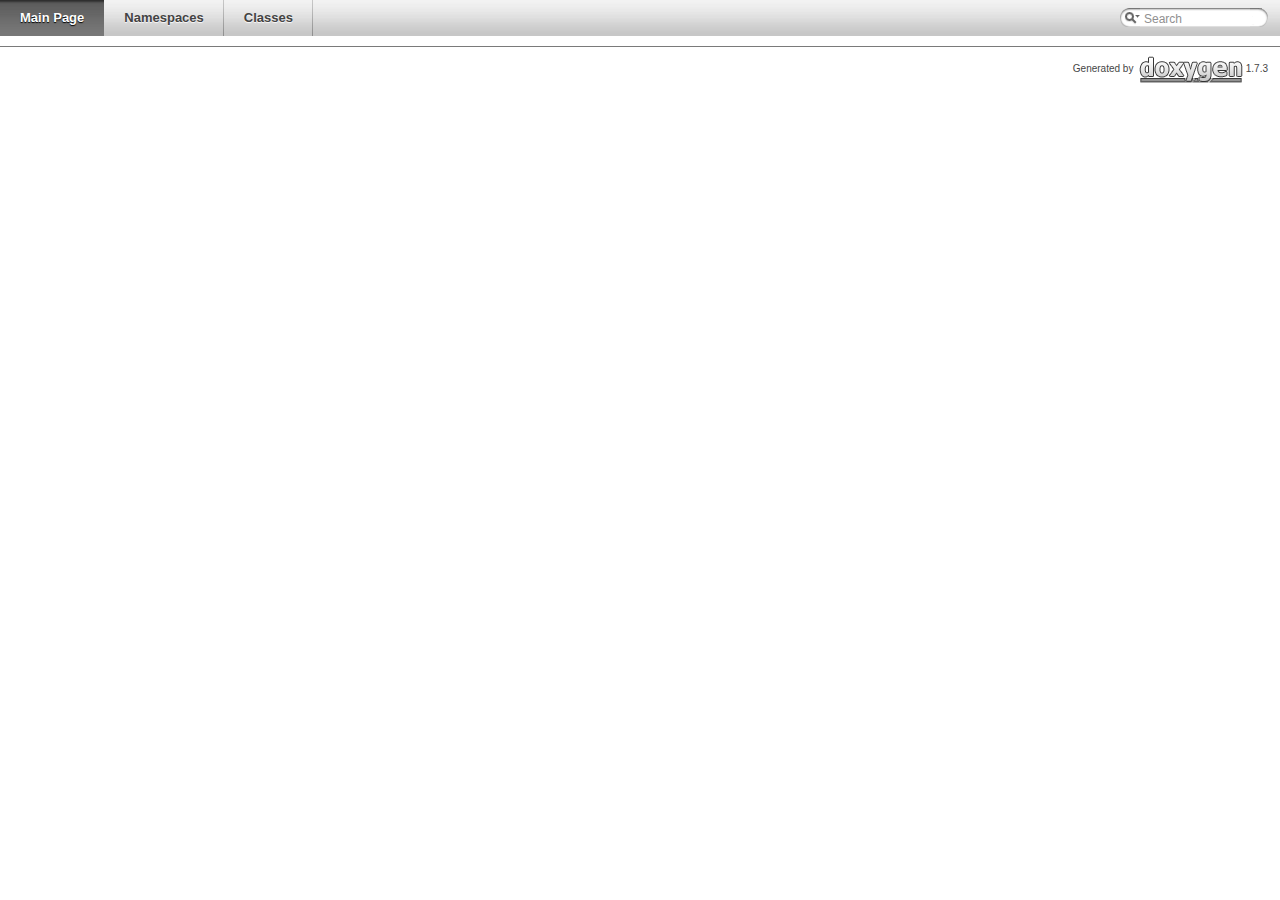
<file: lib/htm/index.htm>
<!DOCTYPE html PUBLIC "-//W3C//DTD XHTML 1.0 Transitional//EN" "http://www.w3.org/TR/xhtml1/DTD/xhtml1-transitional.dtd">
<html xmlns="http://www.w3.org/1999/xhtml">
<head>
<meta http-equiv="Content-Type" content="text/xhtml;charset=UTF-8"/>
<title>Main Page</title>
<link href="tabs.css" rel="stylesheet" type="text/css"/>
<link href="search/search.css" rel="stylesheet" type="text/css"/>
<script type="text/javascript" src="search/search.js"></script>
<link href="doxygen.css" rel="stylesheet" type="text/css"/>
</head>
<body onload='searchBox.OnSelectItem(0);'>
<!-- Generated by Doxygen 1.7.3 -->
<script type="text/javascript"><!--
var searchBox = new SearchBox("searchBox", "search",false,'Search');
--></script>
<div id="top">
  <div id="navrow1" class="tabs">
    <ul class="tablist">
      <li class="current"><a href="index.htm"><span>Main&#160;Page</span></a></li>
      <li><a href="namespaces.htm"><span>Namespaces</span></a></li>
      <li><a href="annotated.htm"><span>Classes</span></a></li>
      <li id="searchli">
        <div id="MSearchBox" class="MSearchBoxInactive">
        <span class="left">
          <img id="MSearchSelect" src="search/mag_sel.png"
               onmouseover="return searchBox.OnSearchSelectShow()"
               onmouseout="return searchBox.OnSearchSelectHide()"
               alt=""/>
          <input type="text" id="MSearchField" value="Search" accesskey="S"
               onfocus="searchBox.OnSearchFieldFocus(true)" 
               onblur="searchBox.OnSearchFieldFocus(false)" 
               onkeyup="searchBox.OnSearchFieldChange(event)"/>
          </span><span class="right">
            <a id="MSearchClose" href="javascript:searchBox.CloseResultsWindow()"><img id="MSearchCloseImg" border="0" src="search/close.png" alt=""/></a>
          </span>
        </div>
      </li>
    </ul>
  </div>
</div>
<div class="contents">
</div>
<!--- window showing the filter options -->
<div id="MSearchSelectWindow"
     onmouseover="return searchBox.OnSearchSelectShow()"
     onmouseout="return searchBox.OnSearchSelectHide()"
     onkeydown="return searchBox.OnSearchSelectKey(event)">
<a class="SelectItem" href="javascript:void(0)" onclick="searchBox.OnSelectItem(0)"><span class="SelectionMark">&#160;</span>All</a><a class="SelectItem" href="javascript:void(0)" onclick="searchBox.OnSelectItem(1)"><span class="SelectionMark">&#160;</span>Classes</a><a class="SelectItem" href="javascript:void(0)" onclick="searchBox.OnSelectItem(2)"><span class="SelectionMark">&#160;</span>Namespaces</a><a class="SelectItem" href="javascript:void(0)" onclick="searchBox.OnSelectItem(3)"><span class="SelectionMark">&#160;</span>Functions</a><a class="SelectItem" href="javascript:void(0)" onclick="searchBox.OnSelectItem(4)"><span class="SelectionMark">&#160;</span>Variables</a></div>

<!-- iframe showing the search results (closed by default) -->
<div id="MSearchResultsWindow">
<iframe src="" frameborder="0" 
        name="MSearchResults" id="MSearchResults">
</iframe>
</div>

<hr class="footer"/><address class="footer"><small>Generated by&#160;
<a href="http://www.doxygen.org/index.html">
<img class="footer" src="doxygen.png" alt="doxygen"/></a> 1.7.3 </small></address>
</body>
</html>
</file>
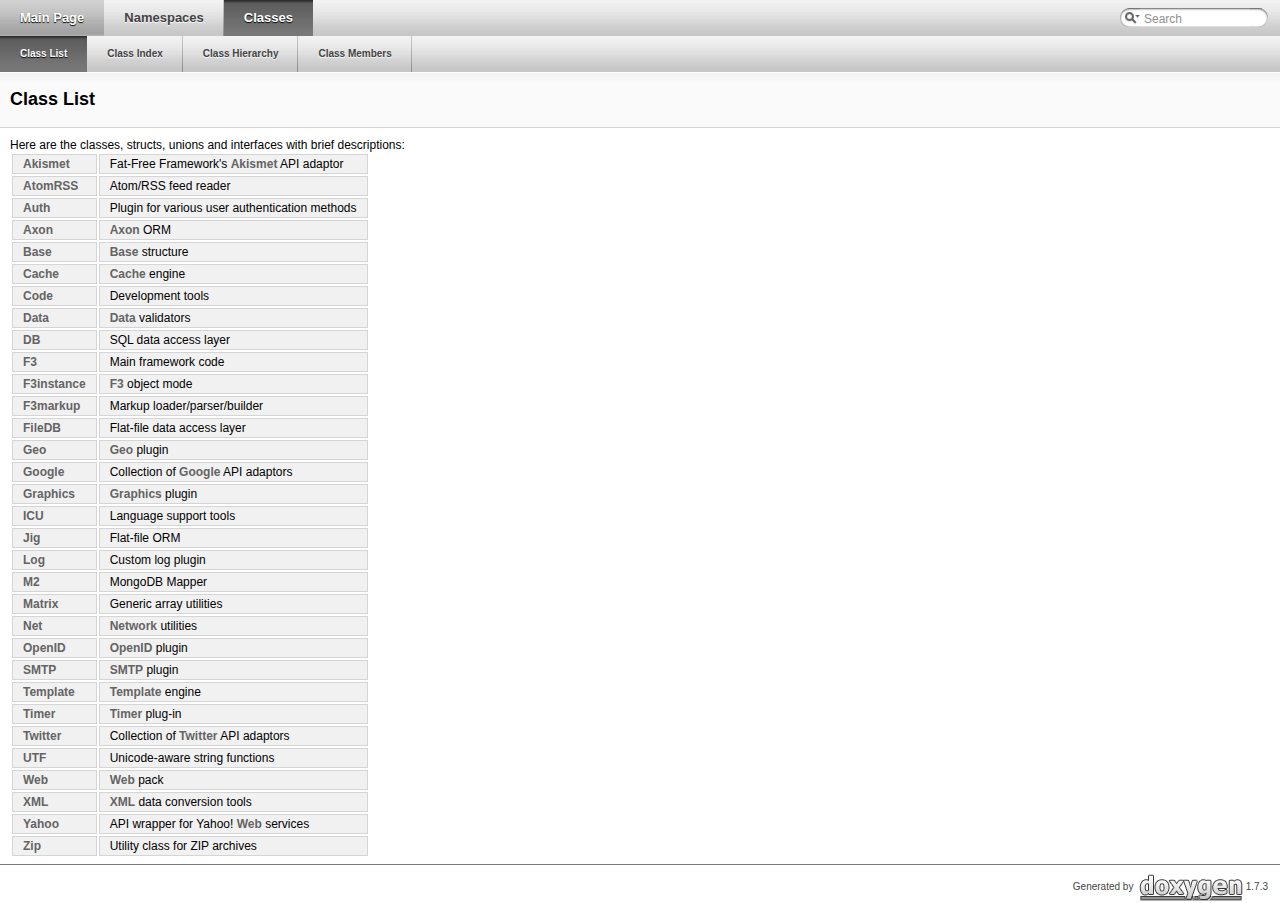
<file: lib/htm/annotated.htm>
<!DOCTYPE html PUBLIC "-//W3C//DTD XHTML 1.0 Transitional//EN" "http://www.w3.org/TR/xhtml1/DTD/xhtml1-transitional.dtd">
<html xmlns="http://www.w3.org/1999/xhtml">
<head>
<meta http-equiv="Content-Type" content="text/xhtml;charset=UTF-8"/>
<title>Class List</title>
<link href="tabs.css" rel="stylesheet" type="text/css"/>
<link href="search/search.css" rel="stylesheet" type="text/css"/>
<script type="text/javascript" src="search/search.js"></script>
<link href="doxygen.css" rel="stylesheet" type="text/css"/>
</head>
<body onload='searchBox.OnSelectItem(0);'>
<!-- Generated by Doxygen 1.7.3 -->
<script type="text/javascript"><!--
var searchBox = new SearchBox("searchBox", "search",false,'Search');
--></script>
<div id="top">
  <div id="navrow1" class="tabs">
    <ul class="tablist">
      <li><a href="index.htm"><span>Main&#160;Page</span></a></li>
      <li><a href="namespaces.htm"><span>Namespaces</span></a></li>
      <li class="current"><a href="annotated.htm"><span>Classes</span></a></li>
      <li id="searchli">
        <div id="MSearchBox" class="MSearchBoxInactive">
        <span class="left">
          <img id="MSearchSelect" src="search/mag_sel.png"
               onmouseover="return searchBox.OnSearchSelectShow()"
               onmouseout="return searchBox.OnSearchSelectHide()"
               alt=""/>
          <input type="text" id="MSearchField" value="Search" accesskey="S"
               onfocus="searchBox.OnSearchFieldFocus(true)" 
               onblur="searchBox.OnSearchFieldFocus(false)" 
               onkeyup="searchBox.OnSearchFieldChange(event)"/>
          </span><span class="right">
            <a id="MSearchClose" href="javascript:searchBox.CloseResultsWindow()"><img id="MSearchCloseImg" border="0" src="search/close.png" alt=""/></a>
          </span>
        </div>
      </li>
    </ul>
  </div>
  <div id="navrow2" class="tabs2">
    <ul class="tablist">
      <li class="current"><a href="annotated.htm"><span>Class&#160;List</span></a></li>
      <li><a href="classes.htm"><span>Class&#160;Index</span></a></li>
      <li><a href="hierarchy.htm"><span>Class&#160;Hierarchy</span></a></li>
      <li><a href="functions.htm"><span>Class&#160;Members</span></a></li>
    </ul>
  </div>
</div>
<div class="header">
  <div class="headertitle">
<h1>Class List</h1>  </div>
</div>
<div class="contents">
<div class="textblock">Here are the classes, structs, unions and interfaces with brief descriptions:</div><table>
  <tr><td class="indexkey"><a class="el" href="classAkismet.htm">Akismet</a></td><td class="indexvalue">Fat-Free Framework's <a class="el" href="classAkismet.htm" title="Fat-Free Framework&#39;s Akismet API adaptor.">Akismet</a> API adaptor </td></tr>
  <tr><td class="indexkey"><a class="el" href="classAtomRSS.htm">AtomRSS</a></td><td class="indexvalue">Atom/RSS feed reader </td></tr>
  <tr><td class="indexkey"><a class="el" href="classAuth.htm">Auth</a></td><td class="indexvalue">Plugin for various user authentication methods </td></tr>
  <tr><td class="indexkey"><a class="el" href="classAxon.htm">Axon</a></td><td class="indexvalue"><a class="el" href="classAxon.htm" title="Axon ORM.">Axon</a> ORM </td></tr>
  <tr><td class="indexkey"><a class="el" href="classBase.htm">Base</a></td><td class="indexvalue"><a class="el" href="classBase.htm" title="Base structure.">Base</a> structure </td></tr>
  <tr><td class="indexkey"><a class="el" href="classCache.htm">Cache</a></td><td class="indexvalue"><a class="el" href="classCache.htm" title="Cache engine.">Cache</a> engine </td></tr>
  <tr><td class="indexkey"><a class="el" href="classCode.htm">Code</a></td><td class="indexvalue">Development tools </td></tr>
  <tr><td class="indexkey"><a class="el" href="classData.htm">Data</a></td><td class="indexvalue"><a class="el" href="classData.htm" title="Data validators.">Data</a> validators </td></tr>
  <tr><td class="indexkey"><a class="el" href="classDB.htm">DB</a></td><td class="indexvalue">SQL data access layer </td></tr>
  <tr><td class="indexkey"><a class="el" href="classF3.htm">F3</a></td><td class="indexvalue">Main framework code </td></tr>
  <tr><td class="indexkey"><a class="el" href="classF3instance.htm">F3instance</a></td><td class="indexvalue"><a class="el" href="classF3.htm" title="Main framework code.">F3</a> object mode </td></tr>
  <tr><td class="indexkey"><a class="el" href="classF3markup.htm">F3markup</a></td><td class="indexvalue">Markup loader/parser/builder </td></tr>
  <tr><td class="indexkey"><a class="el" href="classFileDB.htm">FileDB</a></td><td class="indexvalue">Flat-file data access layer </td></tr>
  <tr><td class="indexkey"><a class="el" href="classGeo.htm">Geo</a></td><td class="indexvalue"><a class="el" href="classGeo.htm" title="Geo plugin.">Geo</a> plugin </td></tr>
  <tr><td class="indexkey"><a class="el" href="classGoogle.htm">Google</a></td><td class="indexvalue">Collection of <a class="el" href="classGoogle.htm" title="Collection of Google API adaptors.">Google</a> API adaptors </td></tr>
  <tr><td class="indexkey"><a class="el" href="classGraphics.htm">Graphics</a></td><td class="indexvalue"><a class="el" href="classGraphics.htm" title="Graphics plugin.">Graphics</a> plugin </td></tr>
  <tr><td class="indexkey"><a class="el" href="classICU.htm">ICU</a></td><td class="indexvalue">Language support tools </td></tr>
  <tr><td class="indexkey"><a class="el" href="classJig.htm">Jig</a></td><td class="indexvalue">Flat-file ORM </td></tr>
  <tr><td class="indexkey"><a class="el" href="classLog.htm">Log</a></td><td class="indexvalue">Custom log plugin </td></tr>
  <tr><td class="indexkey"><a class="el" href="classM2.htm">M2</a></td><td class="indexvalue">MongoDB Mapper </td></tr>
  <tr><td class="indexkey"><a class="el" href="classMatrix.htm">Matrix</a></td><td class="indexvalue">Generic array utilities </td></tr>
  <tr><td class="indexkey"><a class="el" href="classNet.htm">Net</a></td><td class="indexvalue"><a class="el" href="namespaceNetwork.htm">Network</a> utilities </td></tr>
  <tr><td class="indexkey"><a class="el" href="classOpenID.htm">OpenID</a></td><td class="indexvalue"><a class="el" href="classOpenID.htm" title="OpenID plugin.">OpenID</a> plugin </td></tr>
  <tr><td class="indexkey"><a class="el" href="classSMTP.htm">SMTP</a></td><td class="indexvalue"><a class="el" href="classSMTP.htm" title="SMTP plugin.">SMTP</a> plugin </td></tr>
  <tr><td class="indexkey"><a class="el" href="classTemplate.htm">Template</a></td><td class="indexvalue"><a class="el" href="classTemplate.htm" title="Template engine.">Template</a> engine </td></tr>
  <tr><td class="indexkey"><a class="el" href="classTimer.htm">Timer</a></td><td class="indexvalue"><a class="el" href="classTimer.htm" title="Timer plug-in.">Timer</a> plug-in </td></tr>
  <tr><td class="indexkey"><a class="el" href="classTwitter.htm">Twitter</a></td><td class="indexvalue">Collection of <a class="el" href="classTwitter.htm" title="Collection of Twitter API adaptors.">Twitter</a> API adaptors </td></tr>
  <tr><td class="indexkey"><a class="el" href="classUTF.htm">UTF</a></td><td class="indexvalue">Unicode-aware string functions </td></tr>
  <tr><td class="indexkey"><a class="el" href="classWeb.htm">Web</a></td><td class="indexvalue"><a class="el" href="classWeb.htm" title="Web pack.">Web</a> pack </td></tr>
  <tr><td class="indexkey"><a class="el" href="classXML.htm">XML</a></td><td class="indexvalue"><a class="el" href="classXML.htm" title="XML data conversion tools.">XML</a> data conversion tools </td></tr>
  <tr><td class="indexkey"><a class="el" href="classYahoo.htm">Yahoo</a></td><td class="indexvalue">API wrapper for Yahoo! <a class="el" href="classWeb.htm" title="Web pack.">Web</a> services </td></tr>
  <tr><td class="indexkey"><a class="el" href="classZip.htm">Zip</a></td><td class="indexvalue">Utility class for ZIP archives </td></tr>
</table>
</div>
<!--- window showing the filter options -->
<div id="MSearchSelectWindow"
     onmouseover="return searchBox.OnSearchSelectShow()"
     onmouseout="return searchBox.OnSearchSelectHide()"
     onkeydown="return searchBox.OnSearchSelectKey(event)">
<a class="SelectItem" href="javascript:void(0)" onclick="searchBox.OnSelectItem(0)"><span class="SelectionMark">&#160;</span>All</a><a class="SelectItem" href="javascript:void(0)" onclick="searchBox.OnSelectItem(1)"><span class="SelectionMark">&#160;</span>Classes</a><a class="SelectItem" href="javascript:void(0)" onclick="searchBox.OnSelectItem(2)"><span class="SelectionMark">&#160;</span>Namespaces</a><a class="SelectItem" href="javascript:void(0)" onclick="searchBox.OnSelectItem(3)"><span class="SelectionMark">&#160;</span>Functions</a><a class="SelectItem" href="javascript:void(0)" onclick="searchBox.OnSelectItem(4)"><span class="SelectionMark">&#160;</span>Variables</a></div>

<!-- iframe showing the search results (closed by default) -->
<div id="MSearchResultsWindow">
<iframe src="" frameborder="0" 
        name="MSearchResults" id="MSearchResults">
</iframe>
</div>

<hr class="footer"/><address class="footer"><small>Generated by&#160;
<a href="http://www.doxygen.org/index.html">
<img class="footer" src="doxygen.png" alt="doxygen"/></a> 1.7.3 </small></address>
</body>
</html>
</file>
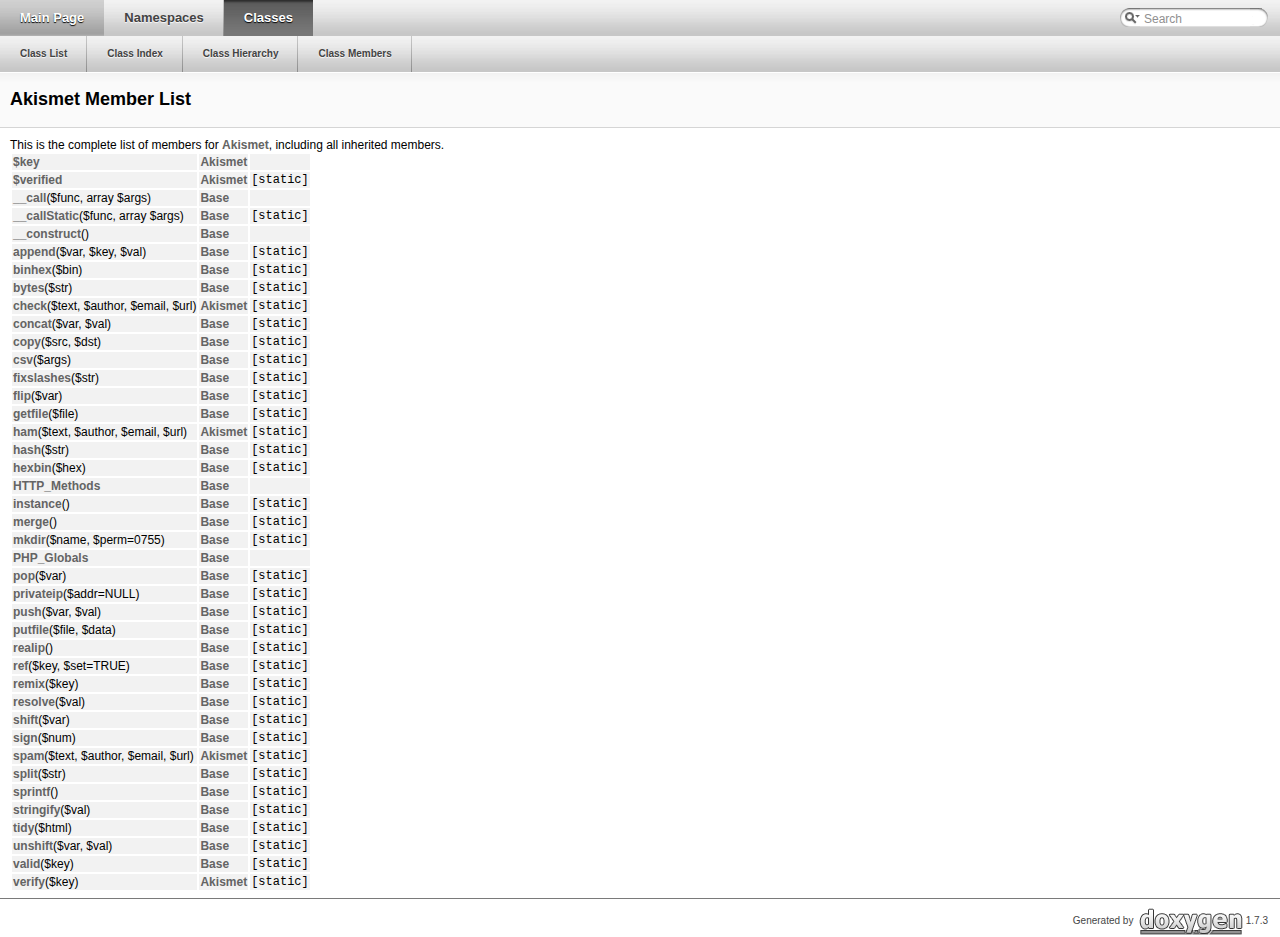
<file: lib/htm/classAkismet-members.htm>
<!DOCTYPE html PUBLIC "-//W3C//DTD XHTML 1.0 Transitional//EN" "http://www.w3.org/TR/xhtml1/DTD/xhtml1-transitional.dtd">
<html xmlns="http://www.w3.org/1999/xhtml">
<head>
<meta http-equiv="Content-Type" content="text/xhtml;charset=UTF-8"/>
<title>Member List</title>
<link href="tabs.css" rel="stylesheet" type="text/css"/>
<link href="search/search.css" rel="stylesheet" type="text/css"/>
<script type="text/javascript" src="search/search.js"></script>
<link href="doxygen.css" rel="stylesheet" type="text/css"/>
</head>
<body onload='searchBox.OnSelectItem(0);'>
<!-- Generated by Doxygen 1.7.3 -->
<script type="text/javascript"><!--
var searchBox = new SearchBox("searchBox", "search",false,'Search');
--></script>
<div id="top">
  <div id="navrow1" class="tabs">
    <ul class="tablist">
      <li><a href="index.htm"><span>Main&#160;Page</span></a></li>
      <li><a href="namespaces.htm"><span>Namespaces</span></a></li>
      <li class="current"><a href="annotated.htm"><span>Classes</span></a></li>
      <li id="searchli">
        <div id="MSearchBox" class="MSearchBoxInactive">
        <span class="left">
          <img id="MSearchSelect" src="search/mag_sel.png"
               onmouseover="return searchBox.OnSearchSelectShow()"
               onmouseout="return searchBox.OnSearchSelectHide()"
               alt=""/>
          <input type="text" id="MSearchField" value="Search" accesskey="S"
               onfocus="searchBox.OnSearchFieldFocus(true)" 
               onblur="searchBox.OnSearchFieldFocus(false)" 
               onkeyup="searchBox.OnSearchFieldChange(event)"/>
          </span><span class="right">
            <a id="MSearchClose" href="javascript:searchBox.CloseResultsWindow()"><img id="MSearchCloseImg" border="0" src="search/close.png" alt=""/></a>
          </span>
        </div>
      </li>
    </ul>
  </div>
  <div id="navrow2" class="tabs2">
    <ul class="tablist">
      <li><a href="annotated.htm"><span>Class&#160;List</span></a></li>
      <li><a href="classes.htm"><span>Class&#160;Index</span></a></li>
      <li><a href="hierarchy.htm"><span>Class&#160;Hierarchy</span></a></li>
      <li><a href="functions.htm"><span>Class&#160;Members</span></a></li>
    </ul>
  </div>
</div>
<div class="header">
  <div class="headertitle">
<h1>Akismet Member List</h1>  </div>
</div>
<div class="contents">
This is the complete list of members for <a class="el" href="classAkismet.htm">Akismet</a>, including all inherited members.<table>
  <tr class="memlist"><td><a class="el" href="classAkismet.htm#abd0d37eedad68ba23fd9fa84abee50ad">$key</a></td><td><a class="el" href="classAkismet.htm">Akismet</a></td><td></td></tr>
  <tr class="memlist"><td><a class="el" href="classAkismet.htm#a5a2d9853071832856b7c33586bc15df4">$verified</a></td><td><a class="el" href="classAkismet.htm">Akismet</a></td><td><code> [static]</code></td></tr>
  <tr class="memlist"><td><a class="el" href="classBase.htm#a68b19fdb9ee3405184f0d14eea5bc00b">__call</a>($func, array $args)</td><td><a class="el" href="classBase.htm">Base</a></td><td></td></tr>
  <tr class="memlist"><td><a class="el" href="classBase.htm#a1b1289eeed6d5fd2837a1b492ed055da">__callStatic</a>($func, array $args)</td><td><a class="el" href="classBase.htm">Base</a></td><td><code> [static]</code></td></tr>
  <tr class="memlist"><td><a class="el" href="classBase.htm#aa7031c7d34f6f5abb95f912c28d3b08f">__construct</a>()</td><td><a class="el" href="classBase.htm">Base</a></td><td></td></tr>
  <tr class="memlist"><td><a class="el" href="classBase.htm#adcbaf0a0bef1bf0e6021e3e2bfb55ec9">append</a>($var, $key, $val)</td><td><a class="el" href="classBase.htm">Base</a></td><td><code> [static]</code></td></tr>
  <tr class="memlist"><td><a class="el" href="classBase.htm#abdd707460b783fbdbf77c5574938dfb5">binhex</a>($bin)</td><td><a class="el" href="classBase.htm">Base</a></td><td><code> [static]</code></td></tr>
  <tr class="memlist"><td><a class="el" href="classBase.htm#ac1e0edfda8fb7d618a1ef68045cbfd34">bytes</a>($str)</td><td><a class="el" href="classBase.htm">Base</a></td><td><code> [static]</code></td></tr>
  <tr class="memlist"><td><a class="el" href="classAkismet.htm#ae5dab963caf31ba8f006d04b7c35069b">check</a>($text, $author, $email, $url)</td><td><a class="el" href="classAkismet.htm">Akismet</a></td><td><code> [static]</code></td></tr>
  <tr class="memlist"><td><a class="el" href="classBase.htm#aefd98bb8ab4fa704c86353b56c56e206">concat</a>($var, $val)</td><td><a class="el" href="classBase.htm">Base</a></td><td><code> [static]</code></td></tr>
  <tr class="memlist"><td><a class="el" href="classBase.htm#aeb4cffb122c3aa880cd3bde22e388da0">copy</a>($src, $dst)</td><td><a class="el" href="classBase.htm">Base</a></td><td><code> [static]</code></td></tr>
  <tr class="memlist"><td><a class="el" href="classBase.htm#a7e92b772ebb05c64d29499ed9d31712b">csv</a>($args)</td><td><a class="el" href="classBase.htm">Base</a></td><td><code> [static]</code></td></tr>
  <tr class="memlist"><td><a class="el" href="classBase.htm#a95070d881e488c86a02c1e068d02b5df">fixslashes</a>($str)</td><td><a class="el" href="classBase.htm">Base</a></td><td><code> [static]</code></td></tr>
  <tr class="memlist"><td><a class="el" href="classBase.htm#a3514877538dda09f740b6ad0b2676d31">flip</a>($var)</td><td><a class="el" href="classBase.htm">Base</a></td><td><code> [static]</code></td></tr>
  <tr class="memlist"><td><a class="el" href="classBase.htm#a45b3ef4b4269fcf288c6b1a9cdfb52ce">getfile</a>($file)</td><td><a class="el" href="classBase.htm">Base</a></td><td><code> [static]</code></td></tr>
  <tr class="memlist"><td><a class="el" href="classAkismet.htm#a533b281d703ecfc25306f573e5c5a4bb">ham</a>($text, $author, $email, $url)</td><td><a class="el" href="classAkismet.htm">Akismet</a></td><td><code> [static]</code></td></tr>
  <tr class="memlist"><td><a class="el" href="classBase.htm#a96326c227ec15f1aca5a6da37c7451b1">hash</a>($str)</td><td><a class="el" href="classBase.htm">Base</a></td><td><code> [static]</code></td></tr>
  <tr class="memlist"><td><a class="el" href="classBase.htm#afd2bc3f9f1920dbfe6a5be7d3d2f759e">hexbin</a>($hex)</td><td><a class="el" href="classBase.htm">Base</a></td><td><code> [static]</code></td></tr>
  <tr class="memlist"><td><a class="el" href="classBase.htm#a916bff25bd5b0bc61b5ddd6f4f21b6e9">HTTP_Methods</a></td><td><a class="el" href="classBase.htm">Base</a></td><td></td></tr>
  <tr class="memlist"><td><a class="el" href="classBase.htm#a774a98e2486d93ab92cbc3f1c10df251">instance</a>()</td><td><a class="el" href="classBase.htm">Base</a></td><td><code> [static]</code></td></tr>
  <tr class="memlist"><td><a class="el" href="classBase.htm#aff81afcc51ffef3e4e3930fe524dfd7b">merge</a>()</td><td><a class="el" href="classBase.htm">Base</a></td><td><code> [static]</code></td></tr>
  <tr class="memlist"><td><a class="el" href="classBase.htm#ace673989f6869bf8e5210644fe98d6f3">mkdir</a>($name, $perm=0755)</td><td><a class="el" href="classBase.htm">Base</a></td><td><code> [static]</code></td></tr>
  <tr class="memlist"><td><a class="el" href="classBase.htm#ab226ad46b1c9a625c4196b26f206ed21">PHP_Globals</a></td><td><a class="el" href="classBase.htm">Base</a></td><td></td></tr>
  <tr class="memlist"><td><a class="el" href="classBase.htm#a397c5a8729aa7af2a523b47dfbb97205">pop</a>($var)</td><td><a class="el" href="classBase.htm">Base</a></td><td><code> [static]</code></td></tr>
  <tr class="memlist"><td><a class="el" href="classBase.htm#a07b62df4419962f33aca13aa40506a44">privateip</a>($addr=NULL)</td><td><a class="el" href="classBase.htm">Base</a></td><td><code> [static]</code></td></tr>
  <tr class="memlist"><td><a class="el" href="classBase.htm#a1615ced3abc216c6ec4b25a4bf5c2497">push</a>($var, $val)</td><td><a class="el" href="classBase.htm">Base</a></td><td><code> [static]</code></td></tr>
  <tr class="memlist"><td><a class="el" href="classBase.htm#aa2244d16d1af84e9d2abf5fa004e2035">putfile</a>($file, $data)</td><td><a class="el" href="classBase.htm">Base</a></td><td><code> [static]</code></td></tr>
  <tr class="memlist"><td><a class="el" href="classBase.htm#a443dc743f95609a18f279d733552f705">realip</a>()</td><td><a class="el" href="classBase.htm">Base</a></td><td><code> [static]</code></td></tr>
  <tr class="memlist"><td><a class="el" href="classBase.htm#a41220fc9c99c4a1915ba40a9a4d2429f">ref</a>($key, $set=TRUE)</td><td><a class="el" href="classBase.htm">Base</a></td><td><code> [static]</code></td></tr>
  <tr class="memlist"><td><a class="el" href="classBase.htm#a421efcf32db1a4402ffc7778ae376672">remix</a>($key)</td><td><a class="el" href="classBase.htm">Base</a></td><td><code> [static]</code></td></tr>
  <tr class="memlist"><td><a class="el" href="classBase.htm#a4865bbef12e5c8053fd4a9bf3817d854">resolve</a>($val)</td><td><a class="el" href="classBase.htm">Base</a></td><td><code> [static]</code></td></tr>
  <tr class="memlist"><td><a class="el" href="classBase.htm#ae374ed37ca1f2afccfbdf69bc3f5fc09">shift</a>($var)</td><td><a class="el" href="classBase.htm">Base</a></td><td><code> [static]</code></td></tr>
  <tr class="memlist"><td><a class="el" href="classBase.htm#ad791f860bca79b475eb37d1d9db3b67d">sign</a>($num)</td><td><a class="el" href="classBase.htm">Base</a></td><td><code> [static]</code></td></tr>
  <tr class="memlist"><td><a class="el" href="classAkismet.htm#a2c0e3ff9ddf3a1d2266efacc86e26c4f">spam</a>($text, $author, $email, $url)</td><td><a class="el" href="classAkismet.htm">Akismet</a></td><td><code> [static]</code></td></tr>
  <tr class="memlist"><td><a class="el" href="classBase.htm#ac3642cf193fbf671e8cee7ad8133cfbc">split</a>($str)</td><td><a class="el" href="classBase.htm">Base</a></td><td><code> [static]</code></td></tr>
  <tr class="memlist"><td><a class="el" href="classBase.htm#a5f0d66f21568524060683ce2e1ec9b11">sprintf</a>()</td><td><a class="el" href="classBase.htm">Base</a></td><td><code> [static]</code></td></tr>
  <tr class="memlist"><td><a class="el" href="classBase.htm#a0be226a76189c0d27304a00416f3f5a9">stringify</a>($val)</td><td><a class="el" href="classBase.htm">Base</a></td><td><code> [static]</code></td></tr>
  <tr class="memlist"><td><a class="el" href="classBase.htm#a59781c3f31b829431154ba4f8128a732">tidy</a>($html)</td><td><a class="el" href="classBase.htm">Base</a></td><td><code> [static]</code></td></tr>
  <tr class="memlist"><td><a class="el" href="classBase.htm#aefb5f654d5e26e76dbf872e0305fc6e6">unshift</a>($var, $val)</td><td><a class="el" href="classBase.htm">Base</a></td><td><code> [static]</code></td></tr>
  <tr class="memlist"><td><a class="el" href="classBase.htm#a5b1e02c4f1771608dc4ba483e6dfd7d7">valid</a>($key)</td><td><a class="el" href="classBase.htm">Base</a></td><td><code> [static]</code></td></tr>
  <tr class="memlist"><td><a class="el" href="classAkismet.htm#a7b86f3d2bf0a371b8bb2f410b3a6ae6c">verify</a>($key)</td><td><a class="el" href="classAkismet.htm">Akismet</a></td><td><code> [static]</code></td></tr>
</table></div>
<!--- window showing the filter options -->
<div id="MSearchSelectWindow"
     onmouseover="return searchBox.OnSearchSelectShow()"
     onmouseout="return searchBox.OnSearchSelectHide()"
     onkeydown="return searchBox.OnSearchSelectKey(event)">
<a class="SelectItem" href="javascript:void(0)" onclick="searchBox.OnSelectItem(0)"><span class="SelectionMark">&#160;</span>All</a><a class="SelectItem" href="javascript:void(0)" onclick="searchBox.OnSelectItem(1)"><span class="SelectionMark">&#160;</span>Classes</a><a class="SelectItem" href="javascript:void(0)" onclick="searchBox.OnSelectItem(2)"><span class="SelectionMark">&#160;</span>Namespaces</a><a class="SelectItem" href="javascript:void(0)" onclick="searchBox.OnSelectItem(3)"><span class="SelectionMark">&#160;</span>Functions</a><a class="SelectItem" href="javascript:void(0)" onclick="searchBox.OnSelectItem(4)"><span class="SelectionMark">&#160;</span>Variables</a></div>

<!-- iframe showing the search results (closed by default) -->
<div id="MSearchResultsWindow">
<iframe src="" frameborder="0" 
        name="MSearchResults" id="MSearchResults">
</iframe>
</div>

<hr class="footer"/><address class="footer"><small>Generated by&#160;
<a href="http://www.doxygen.org/index.html">
<img class="footer" src="doxygen.png" alt="doxygen"/></a> 1.7.3 </small></address>
</body>
</html>
</file>
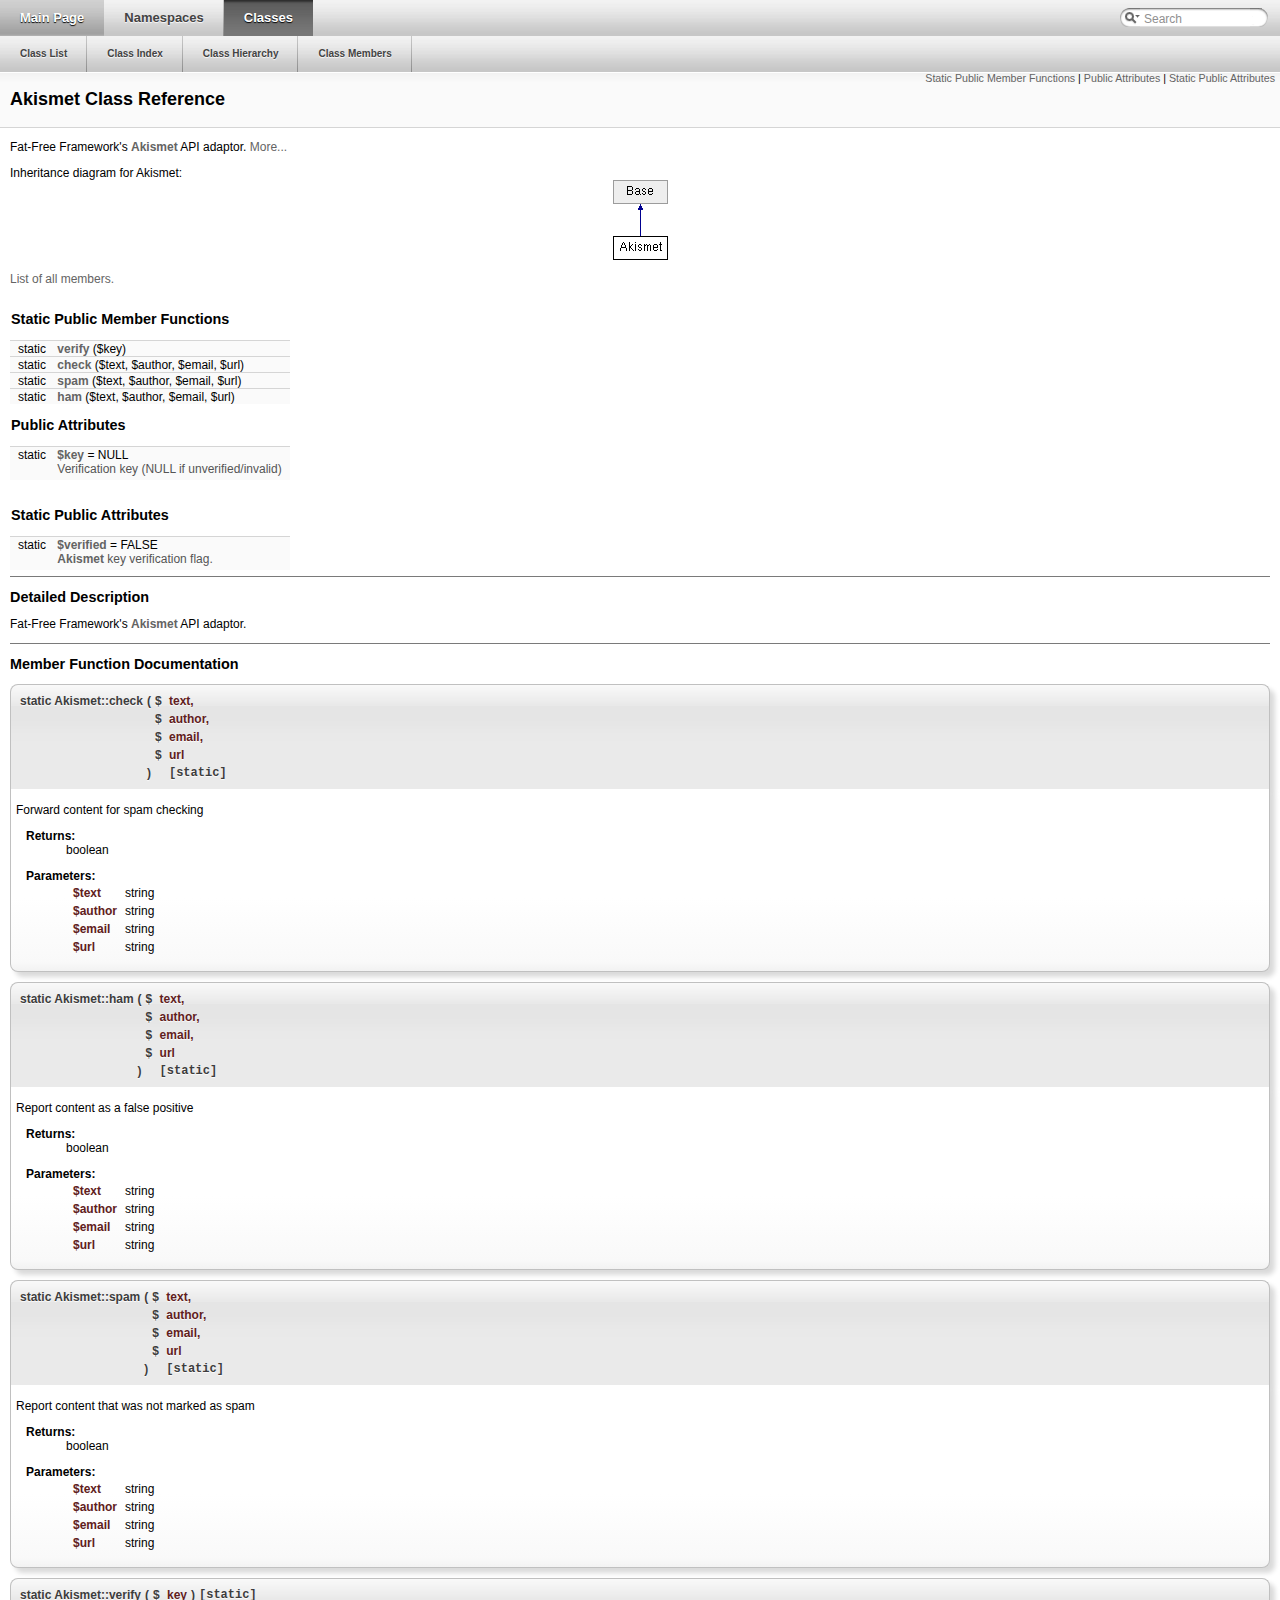
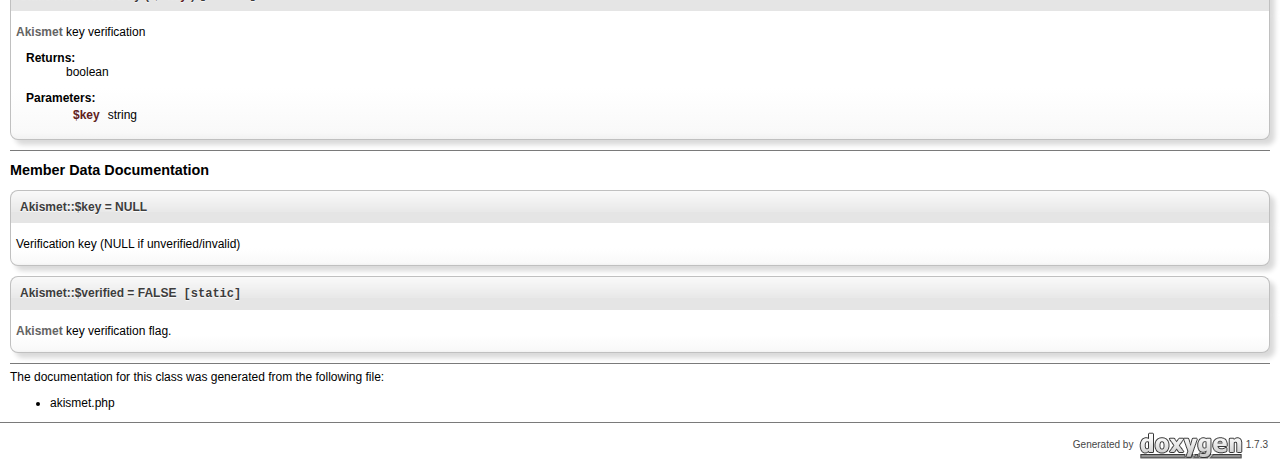
<file: lib/htm/classAkismet.htm>
<!DOCTYPE html PUBLIC "-//W3C//DTD XHTML 1.0 Transitional//EN" "http://www.w3.org/TR/xhtml1/DTD/xhtml1-transitional.dtd">
<html xmlns="http://www.w3.org/1999/xhtml">
<head>
<meta http-equiv="Content-Type" content="text/xhtml;charset=UTF-8"/>
<title>Akismet Class Reference</title>
<link href="tabs.css" rel="stylesheet" type="text/css"/>
<link href="search/search.css" rel="stylesheet" type="text/css"/>
<script type="text/javascript" src="search/search.js"></script>
<link href="doxygen.css" rel="stylesheet" type="text/css"/>
</head>
<body onload='searchBox.OnSelectItem(0);'>
<!-- Generated by Doxygen 1.7.3 -->
<script type="text/javascript"><!--
var searchBox = new SearchBox("searchBox", "search",false,'Search');
--></script>
<div id="top">
  <div id="navrow1" class="tabs">
    <ul class="tablist">
      <li><a href="index.htm"><span>Main&#160;Page</span></a></li>
      <li><a href="namespaces.htm"><span>Namespaces</span></a></li>
      <li class="current"><a href="annotated.htm"><span>Classes</span></a></li>
      <li id="searchli">
        <div id="MSearchBox" class="MSearchBoxInactive">
        <span class="left">
          <img id="MSearchSelect" src="search/mag_sel.png"
               onmouseover="return searchBox.OnSearchSelectShow()"
               onmouseout="return searchBox.OnSearchSelectHide()"
               alt=""/>
          <input type="text" id="MSearchField" value="Search" accesskey="S"
               onfocus="searchBox.OnSearchFieldFocus(true)" 
               onblur="searchBox.OnSearchFieldFocus(false)" 
               onkeyup="searchBox.OnSearchFieldChange(event)"/>
          </span><span class="right">
            <a id="MSearchClose" href="javascript:searchBox.CloseResultsWindow()"><img id="MSearchCloseImg" border="0" src="search/close.png" alt=""/></a>
          </span>
        </div>
      </li>
    </ul>
  </div>
  <div id="navrow2" class="tabs2">
    <ul class="tablist">
      <li><a href="annotated.htm"><span>Class&#160;List</span></a></li>
      <li><a href="classes.htm"><span>Class&#160;Index</span></a></li>
      <li><a href="hierarchy.htm"><span>Class&#160;Hierarchy</span></a></li>
      <li><a href="functions.htm"><span>Class&#160;Members</span></a></li>
    </ul>
  </div>
</div>
<div class="header">
  <div class="summary">
<a href="#pub-static-methods">Static Public Member Functions</a> &#124;
<a href="#pub-attribs">Public Attributes</a> &#124;
<a href="#pub-static-attribs">Static Public Attributes</a>  </div>
  <div class="headertitle">
<h1>Akismet Class Reference</h1>  </div>
</div>
<div class="contents">
<!-- doxytag: class="Akismet" --><!-- doxytag: inherits="Base" -->
<p>Fat-Free Framework's <a class="el" href="classAkismet.htm" title="Fat-Free Framework&#39;s Akismet API adaptor.">Akismet</a> API adaptor.  
<a href="#_details">More...</a></p>
<div class="dynheader">
Inheritance diagram for Akismet:</div>
<div class="dyncontent">
 <div class="center">
  <img src="classAkismet.png" usemap="#Akismet_map" alt=""/>
  <map id="Akismet_map" name="Akismet_map">
<area href="classBase.htm" alt="Base" shape="rect" coords="0,0,55,24"/>
</map>
 </div></div>

<p><a href="classAkismet-members.htm">List of all members.</a></p>
<table class="memberdecls">
<tr><td colspan="2"><h2><a name="pub-static-methods"></a>
Static Public Member Functions</h2></td></tr>
<tr><td class="memItemLeft" align="right" valign="top">static&#160;</td><td class="memItemRight" valign="bottom"><a class="el" href="classAkismet.htm#a7b86f3d2bf0a371b8bb2f410b3a6ae6c">verify</a> ($key)</td></tr>
<tr><td class="memItemLeft" align="right" valign="top">static&#160;</td><td class="memItemRight" valign="bottom"><a class="el" href="classAkismet.htm#ae5dab963caf31ba8f006d04b7c35069b">check</a> ($text, $author, $email, $url)</td></tr>
<tr><td class="memItemLeft" align="right" valign="top">static&#160;</td><td class="memItemRight" valign="bottom"><a class="el" href="classAkismet.htm#a2c0e3ff9ddf3a1d2266efacc86e26c4f">spam</a> ($text, $author, $email, $url)</td></tr>
<tr><td class="memItemLeft" align="right" valign="top">static&#160;</td><td class="memItemRight" valign="bottom"><a class="el" href="classAkismet.htm#a533b281d703ecfc25306f573e5c5a4bb">ham</a> ($text, $author, $email, $url)</td></tr>
<tr><td colspan="2"><h2><a name="pub-attribs"></a>
Public Attributes</h2></td></tr>
<tr><td class="memItemLeft" align="right" valign="top">static&#160;</td><td class="memItemRight" valign="bottom"><a class="el" href="classAkismet.htm#abd0d37eedad68ba23fd9fa84abee50ad">$key</a> = NULL</td></tr>
<tr><td class="mdescLeft">&#160;</td><td class="mdescRight">Verification key (NULL if unverified/invalid)  <a href="#abd0d37eedad68ba23fd9fa84abee50ad"></a><br/></td></tr>
<tr><td colspan="2"><div class="groupHeader"></div></td></tr>
<tr><td colspan="2"><h2><a name="pub-static-attribs"></a>
Static Public Attributes</h2></td></tr>
<tr><td class="memItemLeft" align="right" valign="top">static&#160;</td><td class="memItemRight" valign="bottom"><a class="el" href="classAkismet.htm#a5a2d9853071832856b7c33586bc15df4">$verified</a> = FALSE</td></tr>
<tr><td class="mdescLeft">&#160;</td><td class="mdescRight"><a class="el" href="classAkismet.htm" title="Fat-Free Framework&#39;s Akismet API adaptor.">Akismet</a> key verification flag.  <a href="#a5a2d9853071832856b7c33586bc15df4"></a><br/></td></tr>
</table>
<hr/><a name="_details"></a><h2>Detailed Description</h2>
<div class="textblock"><p>Fat-Free Framework's <a class="el" href="classAkismet.htm" title="Fat-Free Framework&#39;s Akismet API adaptor.">Akismet</a> API adaptor. </p>
</div><hr/><h2>Member Function Documentation</h2>
<a class="anchor" id="ae5dab963caf31ba8f006d04b7c35069b"></a><!-- doxytag: member="Akismet::check" ref="ae5dab963caf31ba8f006d04b7c35069b" args="($text, $author, $email, $url)" -->
<div class="memitem">
<div class="memproto">
      <table class="memname">
        <tr>
          <td class="memname">static Akismet::check </td>
          <td>(</td>
          <td class="paramtype">$&#160;</td>
          <td class="paramname"><em>text</em>, </td>
        </tr>
        <tr>
          <td class="paramkey"></td>
          <td></td>
          <td class="paramtype">$&#160;</td>
          <td class="paramname"><em>author</em>, </td>
        </tr>
        <tr>
          <td class="paramkey"></td>
          <td></td>
          <td class="paramtype">$&#160;</td>
          <td class="paramname"><em>email</em>, </td>
        </tr>
        <tr>
          <td class="paramkey"></td>
          <td></td>
          <td class="paramtype">$&#160;</td>
          <td class="paramname"><em>url</em>&#160;</td>
        </tr>
        <tr>
          <td></td>
          <td>)</td>
          <td></td><td><code> [static]</code></td>
        </tr>
      </table>
</div>
<div class="memdoc">
<p>Forward content for spam checking </p>
<dl class="return"><dt><b>Returns:</b></dt><dd>boolean </dd></dl>
<dl><dt><b>Parameters:</b></dt><dd>
  <table class="params">
    <tr><td class="paramname">$text</td><td>string </td></tr>
    <tr><td class="paramname">$author</td><td>string </td></tr>
    <tr><td class="paramname">$email</td><td>string </td></tr>
    <tr><td class="paramname">$url</td><td>string </td></tr>
  </table>
  </dd>
</dl>

</div>
</div>
<a class="anchor" id="a533b281d703ecfc25306f573e5c5a4bb"></a><!-- doxytag: member="Akismet::ham" ref="a533b281d703ecfc25306f573e5c5a4bb" args="($text, $author, $email, $url)" -->
<div class="memitem">
<div class="memproto">
      <table class="memname">
        <tr>
          <td class="memname">static Akismet::ham </td>
          <td>(</td>
          <td class="paramtype">$&#160;</td>
          <td class="paramname"><em>text</em>, </td>
        </tr>
        <tr>
          <td class="paramkey"></td>
          <td></td>
          <td class="paramtype">$&#160;</td>
          <td class="paramname"><em>author</em>, </td>
        </tr>
        <tr>
          <td class="paramkey"></td>
          <td></td>
          <td class="paramtype">$&#160;</td>
          <td class="paramname"><em>email</em>, </td>
        </tr>
        <tr>
          <td class="paramkey"></td>
          <td></td>
          <td class="paramtype">$&#160;</td>
          <td class="paramname"><em>url</em>&#160;</td>
        </tr>
        <tr>
          <td></td>
          <td>)</td>
          <td></td><td><code> [static]</code></td>
        </tr>
      </table>
</div>
<div class="memdoc">
<p>Report content as a false positive </p>
<dl class="return"><dt><b>Returns:</b></dt><dd>boolean </dd></dl>
<dl><dt><b>Parameters:</b></dt><dd>
  <table class="params">
    <tr><td class="paramname">$text</td><td>string </td></tr>
    <tr><td class="paramname">$author</td><td>string </td></tr>
    <tr><td class="paramname">$email</td><td>string </td></tr>
    <tr><td class="paramname">$url</td><td>string </td></tr>
  </table>
  </dd>
</dl>

</div>
</div>
<a class="anchor" id="a2c0e3ff9ddf3a1d2266efacc86e26c4f"></a><!-- doxytag: member="Akismet::spam" ref="a2c0e3ff9ddf3a1d2266efacc86e26c4f" args="($text, $author, $email, $url)" -->
<div class="memitem">
<div class="memproto">
      <table class="memname">
        <tr>
          <td class="memname">static Akismet::spam </td>
          <td>(</td>
          <td class="paramtype">$&#160;</td>
          <td class="paramname"><em>text</em>, </td>
        </tr>
        <tr>
          <td class="paramkey"></td>
          <td></td>
          <td class="paramtype">$&#160;</td>
          <td class="paramname"><em>author</em>, </td>
        </tr>
        <tr>
          <td class="paramkey"></td>
          <td></td>
          <td class="paramtype">$&#160;</td>
          <td class="paramname"><em>email</em>, </td>
        </tr>
        <tr>
          <td class="paramkey"></td>
          <td></td>
          <td class="paramtype">$&#160;</td>
          <td class="paramname"><em>url</em>&#160;</td>
        </tr>
        <tr>
          <td></td>
          <td>)</td>
          <td></td><td><code> [static]</code></td>
        </tr>
      </table>
</div>
<div class="memdoc">
<p>Report content that was not marked as spam </p>
<dl class="return"><dt><b>Returns:</b></dt><dd>boolean </dd></dl>
<dl><dt><b>Parameters:</b></dt><dd>
  <table class="params">
    <tr><td class="paramname">$text</td><td>string </td></tr>
    <tr><td class="paramname">$author</td><td>string </td></tr>
    <tr><td class="paramname">$email</td><td>string </td></tr>
    <tr><td class="paramname">$url</td><td>string </td></tr>
  </table>
  </dd>
</dl>

</div>
</div>
<a class="anchor" id="a7b86f3d2bf0a371b8bb2f410b3a6ae6c"></a><!-- doxytag: member="Akismet::verify" ref="a7b86f3d2bf0a371b8bb2f410b3a6ae6c" args="($key)" -->
<div class="memitem">
<div class="memproto">
      <table class="memname">
        <tr>
          <td class="memname">static Akismet::verify </td>
          <td>(</td>
          <td class="paramtype">$&#160;</td>
          <td class="paramname"><em>key</em></td><td>)</td>
          <td><code> [static]</code></td>
        </tr>
      </table>
</div>
<div class="memdoc">
<p><a class="el" href="classAkismet.htm" title="Fat-Free Framework&#39;s Akismet API adaptor.">Akismet</a> key verification </p>
<dl class="return"><dt><b>Returns:</b></dt><dd>boolean </dd></dl>
<dl><dt><b>Parameters:</b></dt><dd>
  <table class="params">
    <tr><td class="paramname">$key</td><td>string </td></tr>
  </table>
  </dd>
</dl>

</div>
</div>
<hr/><h2>Member Data Documentation</h2>
<a class="anchor" id="abd0d37eedad68ba23fd9fa84abee50ad"></a><!-- doxytag: member="Akismet::$key" ref="abd0d37eedad68ba23fd9fa84abee50ad" args="" -->
<div class="memitem">
<div class="memproto">
      <table class="memname">
        <tr>
          <td class="memname">Akismet::$key = NULL</td>
        </tr>
      </table>
</div>
<div class="memdoc">

<p>Verification key (NULL if unverified/invalid) </p>

</div>
</div>
<a class="anchor" id="a5a2d9853071832856b7c33586bc15df4"></a><!-- doxytag: member="Akismet::$verified" ref="a5a2d9853071832856b7c33586bc15df4" args="" -->
<div class="memitem">
<div class="memproto">
      <table class="memname">
        <tr>
          <td class="memname">Akismet::$verified = FALSE<code> [static]</code></td>
        </tr>
      </table>
</div>
<div class="memdoc">

<p><a class="el" href="classAkismet.htm" title="Fat-Free Framework&#39;s Akismet API adaptor.">Akismet</a> key verification flag. </p>

</div>
</div>
<hr/>The documentation for this class was generated from the following file:<ul>
<li>akismet.php</li>
</ul>
</div>
<!--- window showing the filter options -->
<div id="MSearchSelectWindow"
     onmouseover="return searchBox.OnSearchSelectShow()"
     onmouseout="return searchBox.OnSearchSelectHide()"
     onkeydown="return searchBox.OnSearchSelectKey(event)">
<a class="SelectItem" href="javascript:void(0)" onclick="searchBox.OnSelectItem(0)"><span class="SelectionMark">&#160;</span>All</a><a class="SelectItem" href="javascript:void(0)" onclick="searchBox.OnSelectItem(1)"><span class="SelectionMark">&#160;</span>Classes</a><a class="SelectItem" href="javascript:void(0)" onclick="searchBox.OnSelectItem(2)"><span class="SelectionMark">&#160;</span>Namespaces</a><a class="SelectItem" href="javascript:void(0)" onclick="searchBox.OnSelectItem(3)"><span class="SelectionMark">&#160;</span>Functions</a><a class="SelectItem" href="javascript:void(0)" onclick="searchBox.OnSelectItem(4)"><span class="SelectionMark">&#160;</span>Variables</a></div>

<!-- iframe showing the search results (closed by default) -->
<div id="MSearchResultsWindow">
<iframe src="" frameborder="0" 
        name="MSearchResults" id="MSearchResults">
</iframe>
</div>

<hr class="footer"/><address class="footer"><small>Generated by&#160;
<a href="http://www.doxygen.org/index.html">
<img class="footer" src="doxygen.png" alt="doxygen"/></a> 1.7.3 </small></address>
</body>
</html>
</file>
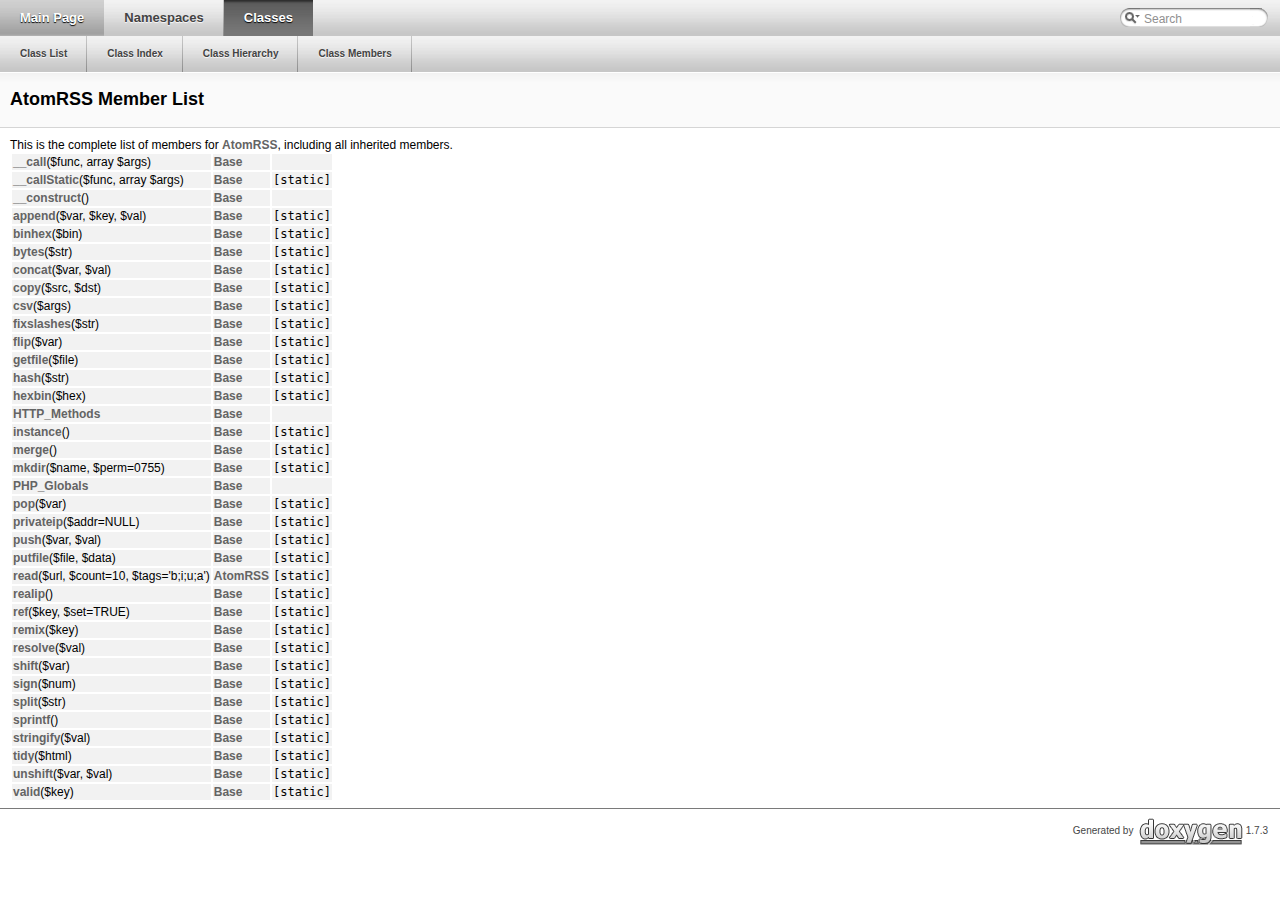
<file: lib/htm/classAtomRSS-members.htm>
<!DOCTYPE html PUBLIC "-//W3C//DTD XHTML 1.0 Transitional//EN" "http://www.w3.org/TR/xhtml1/DTD/xhtml1-transitional.dtd">
<html xmlns="http://www.w3.org/1999/xhtml">
<head>
<meta http-equiv="Content-Type" content="text/xhtml;charset=UTF-8"/>
<title>Member List</title>
<link href="tabs.css" rel="stylesheet" type="text/css"/>
<link href="search/search.css" rel="stylesheet" type="text/css"/>
<script type="text/javascript" src="search/search.js"></script>
<link href="doxygen.css" rel="stylesheet" type="text/css"/>
</head>
<body onload='searchBox.OnSelectItem(0);'>
<!-- Generated by Doxygen 1.7.3 -->
<script type="text/javascript"><!--
var searchBox = new SearchBox("searchBox", "search",false,'Search');
--></script>
<div id="top">
  <div id="navrow1" class="tabs">
    <ul class="tablist">
      <li><a href="index.htm"><span>Main&#160;Page</span></a></li>
      <li><a href="namespaces.htm"><span>Namespaces</span></a></li>
      <li class="current"><a href="annotated.htm"><span>Classes</span></a></li>
      <li id="searchli">
        <div id="MSearchBox" class="MSearchBoxInactive">
        <span class="left">
          <img id="MSearchSelect" src="search/mag_sel.png"
               onmouseover="return searchBox.OnSearchSelectShow()"
               onmouseout="return searchBox.OnSearchSelectHide()"
               alt=""/>
          <input type="text" id="MSearchField" value="Search" accesskey="S"
               onfocus="searchBox.OnSearchFieldFocus(true)" 
               onblur="searchBox.OnSearchFieldFocus(false)" 
               onkeyup="searchBox.OnSearchFieldChange(event)"/>
          </span><span class="right">
            <a id="MSearchClose" href="javascript:searchBox.CloseResultsWindow()"><img id="MSearchCloseImg" border="0" src="search/close.png" alt=""/></a>
          </span>
        </div>
      </li>
    </ul>
  </div>
  <div id="navrow2" class="tabs2">
    <ul class="tablist">
      <li><a href="annotated.htm"><span>Class&#160;List</span></a></li>
      <li><a href="classes.htm"><span>Class&#160;Index</span></a></li>
      <li><a href="hierarchy.htm"><span>Class&#160;Hierarchy</span></a></li>
      <li><a href="functions.htm"><span>Class&#160;Members</span></a></li>
    </ul>
  </div>
</div>
<div class="header">
  <div class="headertitle">
<h1>AtomRSS Member List</h1>  </div>
</div>
<div class="contents">
This is the complete list of members for <a class="el" href="classAtomRSS.htm">AtomRSS</a>, including all inherited members.<table>
  <tr class="memlist"><td><a class="el" href="classBase.htm#a68b19fdb9ee3405184f0d14eea5bc00b">__call</a>($func, array $args)</td><td><a class="el" href="classBase.htm">Base</a></td><td></td></tr>
  <tr class="memlist"><td><a class="el" href="classBase.htm#a1b1289eeed6d5fd2837a1b492ed055da">__callStatic</a>($func, array $args)</td><td><a class="el" href="classBase.htm">Base</a></td><td><code> [static]</code></td></tr>
  <tr class="memlist"><td><a class="el" href="classBase.htm#aa7031c7d34f6f5abb95f912c28d3b08f">__construct</a>()</td><td><a class="el" href="classBase.htm">Base</a></td><td></td></tr>
  <tr class="memlist"><td><a class="el" href="classBase.htm#adcbaf0a0bef1bf0e6021e3e2bfb55ec9">append</a>($var, $key, $val)</td><td><a class="el" href="classBase.htm">Base</a></td><td><code> [static]</code></td></tr>
  <tr class="memlist"><td><a class="el" href="classBase.htm#abdd707460b783fbdbf77c5574938dfb5">binhex</a>($bin)</td><td><a class="el" href="classBase.htm">Base</a></td><td><code> [static]</code></td></tr>
  <tr class="memlist"><td><a class="el" href="classBase.htm#ac1e0edfda8fb7d618a1ef68045cbfd34">bytes</a>($str)</td><td><a class="el" href="classBase.htm">Base</a></td><td><code> [static]</code></td></tr>
  <tr class="memlist"><td><a class="el" href="classBase.htm#aefd98bb8ab4fa704c86353b56c56e206">concat</a>($var, $val)</td><td><a class="el" href="classBase.htm">Base</a></td><td><code> [static]</code></td></tr>
  <tr class="memlist"><td><a class="el" href="classBase.htm#aeb4cffb122c3aa880cd3bde22e388da0">copy</a>($src, $dst)</td><td><a class="el" href="classBase.htm">Base</a></td><td><code> [static]</code></td></tr>
  <tr class="memlist"><td><a class="el" href="classBase.htm#a7e92b772ebb05c64d29499ed9d31712b">csv</a>($args)</td><td><a class="el" href="classBase.htm">Base</a></td><td><code> [static]</code></td></tr>
  <tr class="memlist"><td><a class="el" href="classBase.htm#a95070d881e488c86a02c1e068d02b5df">fixslashes</a>($str)</td><td><a class="el" href="classBase.htm">Base</a></td><td><code> [static]</code></td></tr>
  <tr class="memlist"><td><a class="el" href="classBase.htm#a3514877538dda09f740b6ad0b2676d31">flip</a>($var)</td><td><a class="el" href="classBase.htm">Base</a></td><td><code> [static]</code></td></tr>
  <tr class="memlist"><td><a class="el" href="classBase.htm#a45b3ef4b4269fcf288c6b1a9cdfb52ce">getfile</a>($file)</td><td><a class="el" href="classBase.htm">Base</a></td><td><code> [static]</code></td></tr>
  <tr class="memlist"><td><a class="el" href="classBase.htm#a96326c227ec15f1aca5a6da37c7451b1">hash</a>($str)</td><td><a class="el" href="classBase.htm">Base</a></td><td><code> [static]</code></td></tr>
  <tr class="memlist"><td><a class="el" href="classBase.htm#afd2bc3f9f1920dbfe6a5be7d3d2f759e">hexbin</a>($hex)</td><td><a class="el" href="classBase.htm">Base</a></td><td><code> [static]</code></td></tr>
  <tr class="memlist"><td><a class="el" href="classBase.htm#a916bff25bd5b0bc61b5ddd6f4f21b6e9">HTTP_Methods</a></td><td><a class="el" href="classBase.htm">Base</a></td><td></td></tr>
  <tr class="memlist"><td><a class="el" href="classBase.htm#a774a98e2486d93ab92cbc3f1c10df251">instance</a>()</td><td><a class="el" href="classBase.htm">Base</a></td><td><code> [static]</code></td></tr>
  <tr class="memlist"><td><a class="el" href="classBase.htm#aff81afcc51ffef3e4e3930fe524dfd7b">merge</a>()</td><td><a class="el" href="classBase.htm">Base</a></td><td><code> [static]</code></td></tr>
  <tr class="memlist"><td><a class="el" href="classBase.htm#ace673989f6869bf8e5210644fe98d6f3">mkdir</a>($name, $perm=0755)</td><td><a class="el" href="classBase.htm">Base</a></td><td><code> [static]</code></td></tr>
  <tr class="memlist"><td><a class="el" href="classBase.htm#ab226ad46b1c9a625c4196b26f206ed21">PHP_Globals</a></td><td><a class="el" href="classBase.htm">Base</a></td><td></td></tr>
  <tr class="memlist"><td><a class="el" href="classBase.htm#a397c5a8729aa7af2a523b47dfbb97205">pop</a>($var)</td><td><a class="el" href="classBase.htm">Base</a></td><td><code> [static]</code></td></tr>
  <tr class="memlist"><td><a class="el" href="classBase.htm#a07b62df4419962f33aca13aa40506a44">privateip</a>($addr=NULL)</td><td><a class="el" href="classBase.htm">Base</a></td><td><code> [static]</code></td></tr>
  <tr class="memlist"><td><a class="el" href="classBase.htm#a1615ced3abc216c6ec4b25a4bf5c2497">push</a>($var, $val)</td><td><a class="el" href="classBase.htm">Base</a></td><td><code> [static]</code></td></tr>
  <tr class="memlist"><td><a class="el" href="classBase.htm#aa2244d16d1af84e9d2abf5fa004e2035">putfile</a>($file, $data)</td><td><a class="el" href="classBase.htm">Base</a></td><td><code> [static]</code></td></tr>
  <tr class="memlist"><td><a class="el" href="classAtomRSS.htm#a3b29cf74d979ef1ae88159b495a1b5b9">read</a>($url, $count=10, $tags='b;i;u;a')</td><td><a class="el" href="classAtomRSS.htm">AtomRSS</a></td><td><code> [static]</code></td></tr>
  <tr class="memlist"><td><a class="el" href="classBase.htm#a443dc743f95609a18f279d733552f705">realip</a>()</td><td><a class="el" href="classBase.htm">Base</a></td><td><code> [static]</code></td></tr>
  <tr class="memlist"><td><a class="el" href="classBase.htm#a41220fc9c99c4a1915ba40a9a4d2429f">ref</a>($key, $set=TRUE)</td><td><a class="el" href="classBase.htm">Base</a></td><td><code> [static]</code></td></tr>
  <tr class="memlist"><td><a class="el" href="classBase.htm#a421efcf32db1a4402ffc7778ae376672">remix</a>($key)</td><td><a class="el" href="classBase.htm">Base</a></td><td><code> [static]</code></td></tr>
  <tr class="memlist"><td><a class="el" href="classBase.htm#a4865bbef12e5c8053fd4a9bf3817d854">resolve</a>($val)</td><td><a class="el" href="classBase.htm">Base</a></td><td><code> [static]</code></td></tr>
  <tr class="memlist"><td><a class="el" href="classBase.htm#ae374ed37ca1f2afccfbdf69bc3f5fc09">shift</a>($var)</td><td><a class="el" href="classBase.htm">Base</a></td><td><code> [static]</code></td></tr>
  <tr class="memlist"><td><a class="el" href="classBase.htm#ad791f860bca79b475eb37d1d9db3b67d">sign</a>($num)</td><td><a class="el" href="classBase.htm">Base</a></td><td><code> [static]</code></td></tr>
  <tr class="memlist"><td><a class="el" href="classBase.htm#ac3642cf193fbf671e8cee7ad8133cfbc">split</a>($str)</td><td><a class="el" href="classBase.htm">Base</a></td><td><code> [static]</code></td></tr>
  <tr class="memlist"><td><a class="el" href="classBase.htm#a5f0d66f21568524060683ce2e1ec9b11">sprintf</a>()</td><td><a class="el" href="classBase.htm">Base</a></td><td><code> [static]</code></td></tr>
  <tr class="memlist"><td><a class="el" href="classBase.htm#a0be226a76189c0d27304a00416f3f5a9">stringify</a>($val)</td><td><a class="el" href="classBase.htm">Base</a></td><td><code> [static]</code></td></tr>
  <tr class="memlist"><td><a class="el" href="classBase.htm#a59781c3f31b829431154ba4f8128a732">tidy</a>($html)</td><td><a class="el" href="classBase.htm">Base</a></td><td><code> [static]</code></td></tr>
  <tr class="memlist"><td><a class="el" href="classBase.htm#aefb5f654d5e26e76dbf872e0305fc6e6">unshift</a>($var, $val)</td><td><a class="el" href="classBase.htm">Base</a></td><td><code> [static]</code></td></tr>
  <tr class="memlist"><td><a class="el" href="classBase.htm#a5b1e02c4f1771608dc4ba483e6dfd7d7">valid</a>($key)</td><td><a class="el" href="classBase.htm">Base</a></td><td><code> [static]</code></td></tr>
</table></div>
<!--- window showing the filter options -->
<div id="MSearchSelectWindow"
     onmouseover="return searchBox.OnSearchSelectShow()"
     onmouseout="return searchBox.OnSearchSelectHide()"
     onkeydown="return searchBox.OnSearchSelectKey(event)">
<a class="SelectItem" href="javascript:void(0)" onclick="searchBox.OnSelectItem(0)"><span class="SelectionMark">&#160;</span>All</a><a class="SelectItem" href="javascript:void(0)" onclick="searchBox.OnSelectItem(1)"><span class="SelectionMark">&#160;</span>Classes</a><a class="SelectItem" href="javascript:void(0)" onclick="searchBox.OnSelectItem(2)"><span class="SelectionMark">&#160;</span>Namespaces</a><a class="SelectItem" href="javascript:void(0)" onclick="searchBox.OnSelectItem(3)"><span class="SelectionMark">&#160;</span>Functions</a><a class="SelectItem" href="javascript:void(0)" onclick="searchBox.OnSelectItem(4)"><span class="SelectionMark">&#160;</span>Variables</a></div>

<!-- iframe showing the search results (closed by default) -->
<div id="MSearchResultsWindow">
<iframe src="" frameborder="0" 
        name="MSearchResults" id="MSearchResults">
</iframe>
</div>

<hr class="footer"/><address class="footer"><small>Generated by&#160;
<a href="http://www.doxygen.org/index.html">
<img class="footer" src="doxygen.png" alt="doxygen"/></a> 1.7.3 </small></address>
</body>
</html>
</file>
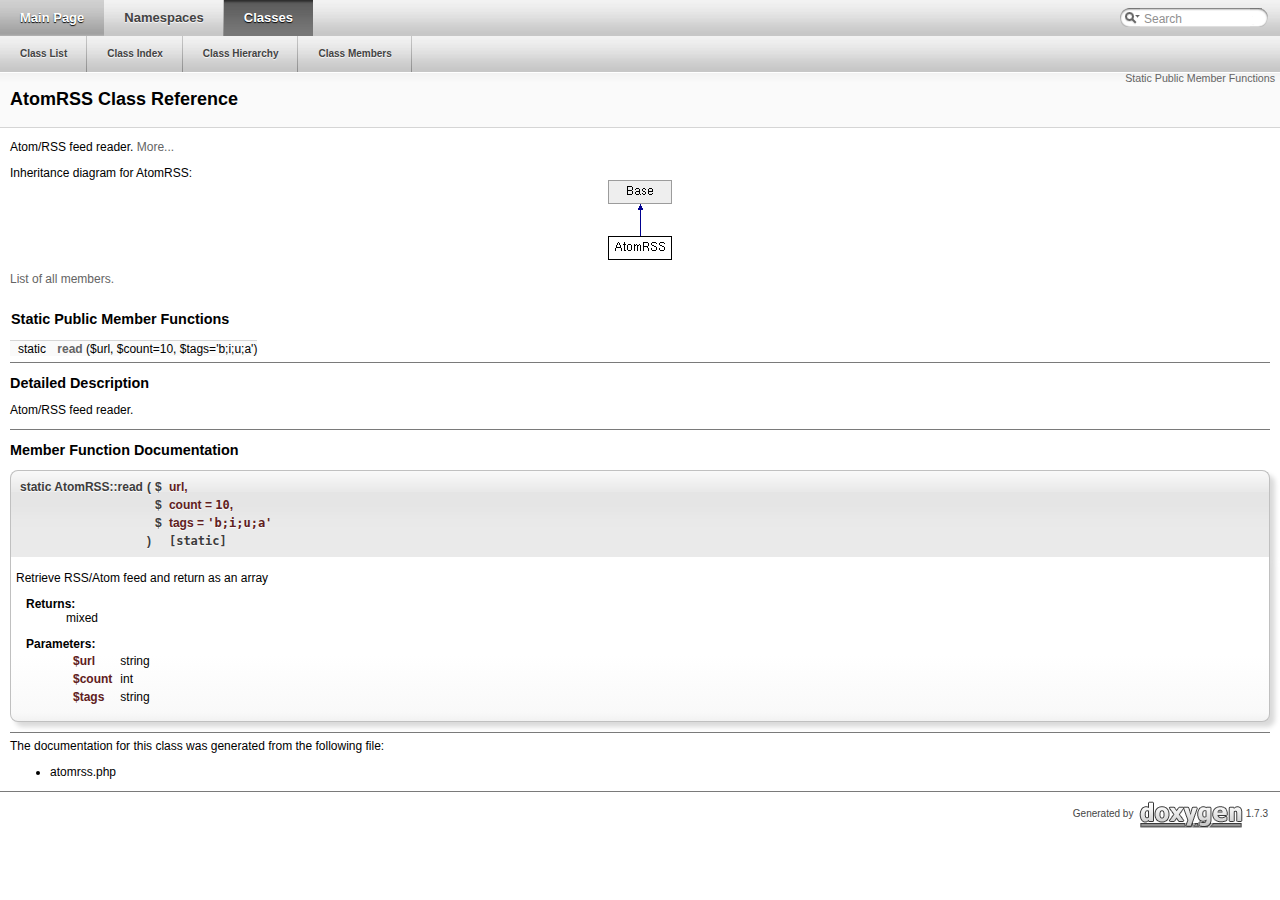
<file: lib/htm/classAtomRSS.htm>
<!DOCTYPE html PUBLIC "-//W3C//DTD XHTML 1.0 Transitional//EN" "http://www.w3.org/TR/xhtml1/DTD/xhtml1-transitional.dtd">
<html xmlns="http://www.w3.org/1999/xhtml">
<head>
<meta http-equiv="Content-Type" content="text/xhtml;charset=UTF-8"/>
<title>AtomRSS Class Reference</title>
<link href="tabs.css" rel="stylesheet" type="text/css"/>
<link href="search/search.css" rel="stylesheet" type="text/css"/>
<script type="text/javascript" src="search/search.js"></script>
<link href="doxygen.css" rel="stylesheet" type="text/css"/>
</head>
<body onload='searchBox.OnSelectItem(0);'>
<!-- Generated by Doxygen 1.7.3 -->
<script type="text/javascript"><!--
var searchBox = new SearchBox("searchBox", "search",false,'Search');
--></script>
<div id="top">
  <div id="navrow1" class="tabs">
    <ul class="tablist">
      <li><a href="index.htm"><span>Main&#160;Page</span></a></li>
      <li><a href="namespaces.htm"><span>Namespaces</span></a></li>
      <li class="current"><a href="annotated.htm"><span>Classes</span></a></li>
      <li id="searchli">
        <div id="MSearchBox" class="MSearchBoxInactive">
        <span class="left">
          <img id="MSearchSelect" src="search/mag_sel.png"
               onmouseover="return searchBox.OnSearchSelectShow()"
               onmouseout="return searchBox.OnSearchSelectHide()"
               alt=""/>
          <input type="text" id="MSearchField" value="Search" accesskey="S"
               onfocus="searchBox.OnSearchFieldFocus(true)" 
               onblur="searchBox.OnSearchFieldFocus(false)" 
               onkeyup="searchBox.OnSearchFieldChange(event)"/>
          </span><span class="right">
            <a id="MSearchClose" href="javascript:searchBox.CloseResultsWindow()"><img id="MSearchCloseImg" border="0" src="search/close.png" alt=""/></a>
          </span>
        </div>
      </li>
    </ul>
  </div>
  <div id="navrow2" class="tabs2">
    <ul class="tablist">
      <li><a href="annotated.htm"><span>Class&#160;List</span></a></li>
      <li><a href="classes.htm"><span>Class&#160;Index</span></a></li>
      <li><a href="hierarchy.htm"><span>Class&#160;Hierarchy</span></a></li>
      <li><a href="functions.htm"><span>Class&#160;Members</span></a></li>
    </ul>
  </div>
</div>
<div class="header">
  <div class="summary">
<a href="#pub-static-methods">Static Public Member Functions</a>  </div>
  <div class="headertitle">
<h1>AtomRSS Class Reference</h1>  </div>
</div>
<div class="contents">
<!-- doxytag: class="AtomRSS" --><!-- doxytag: inherits="Base" -->
<p>Atom/RSS feed reader.  
<a href="#_details">More...</a></p>
<div class="dynheader">
Inheritance diagram for AtomRSS:</div>
<div class="dyncontent">
 <div class="center">
  <img src="classAtomRSS.png" usemap="#AtomRSS_map" alt=""/>
  <map id="AtomRSS_map" name="AtomRSS_map">
<area href="classBase.htm" alt="Base" shape="rect" coords="0,0,64,24"/>
</map>
 </div></div>

<p><a href="classAtomRSS-members.htm">List of all members.</a></p>
<table class="memberdecls">
<tr><td colspan="2"><h2><a name="pub-static-methods"></a>
Static Public Member Functions</h2></td></tr>
<tr><td class="memItemLeft" align="right" valign="top">static&#160;</td><td class="memItemRight" valign="bottom"><a class="el" href="classAtomRSS.htm#a3b29cf74d979ef1ae88159b495a1b5b9">read</a> ($url, $count=10, $tags='b;i;u;a')</td></tr>
</table>
<hr/><a name="_details"></a><h2>Detailed Description</h2>
<div class="textblock"><p>Atom/RSS feed reader. </p>
</div><hr/><h2>Member Function Documentation</h2>
<a class="anchor" id="a3b29cf74d979ef1ae88159b495a1b5b9"></a><!-- doxytag: member="AtomRSS::read" ref="a3b29cf74d979ef1ae88159b495a1b5b9" args="($url, $count=10, $tags='b;i;u;a')" -->
<div class="memitem">
<div class="memproto">
      <table class="memname">
        <tr>
          <td class="memname">static AtomRSS::read </td>
          <td>(</td>
          <td class="paramtype">$&#160;</td>
          <td class="paramname"><em>url</em>, </td>
        </tr>
        <tr>
          <td class="paramkey"></td>
          <td></td>
          <td class="paramtype">$&#160;</td>
          <td class="paramname"><em>count</em> = <code>10</code>, </td>
        </tr>
        <tr>
          <td class="paramkey"></td>
          <td></td>
          <td class="paramtype">$&#160;</td>
          <td class="paramname"><em>tags</em> = <code>'b;i;u;a'</code>&#160;</td>
        </tr>
        <tr>
          <td></td>
          <td>)</td>
          <td></td><td><code> [static]</code></td>
        </tr>
      </table>
</div>
<div class="memdoc">
<p>Retrieve RSS/Atom feed and return as an array </p>
<dl class="return"><dt><b>Returns:</b></dt><dd>mixed </dd></dl>
<dl><dt><b>Parameters:</b></dt><dd>
  <table class="params">
    <tr><td class="paramname">$url</td><td>string </td></tr>
    <tr><td class="paramname">$count</td><td>int </td></tr>
    <tr><td class="paramname">$tags</td><td>string </td></tr>
  </table>
  </dd>
</dl>

</div>
</div>
<hr/>The documentation for this class was generated from the following file:<ul>
<li>atomrss.php</li>
</ul>
</div>
<!--- window showing the filter options -->
<div id="MSearchSelectWindow"
     onmouseover="return searchBox.OnSearchSelectShow()"
     onmouseout="return searchBox.OnSearchSelectHide()"
     onkeydown="return searchBox.OnSearchSelectKey(event)">
<a class="SelectItem" href="javascript:void(0)" onclick="searchBox.OnSelectItem(0)"><span class="SelectionMark">&#160;</span>All</a><a class="SelectItem" href="javascript:void(0)" onclick="searchBox.OnSelectItem(1)"><span class="SelectionMark">&#160;</span>Classes</a><a class="SelectItem" href="javascript:void(0)" onclick="searchBox.OnSelectItem(2)"><span class="SelectionMark">&#160;</span>Namespaces</a><a class="SelectItem" href="javascript:void(0)" onclick="searchBox.OnSelectItem(3)"><span class="SelectionMark">&#160;</span>Functions</a><a class="SelectItem" href="javascript:void(0)" onclick="searchBox.OnSelectItem(4)"><span class="SelectionMark">&#160;</span>Variables</a></div>

<!-- iframe showing the search results (closed by default) -->
<div id="MSearchResultsWindow">
<iframe src="" frameborder="0" 
        name="MSearchResults" id="MSearchResults">
</iframe>
</div>

<hr class="footer"/><address class="footer"><small>Generated by&#160;
<a href="http://www.doxygen.org/index.html">
<img class="footer" src="doxygen.png" alt="doxygen"/></a> 1.7.3 </small></address>
</body>
</html>
</file>
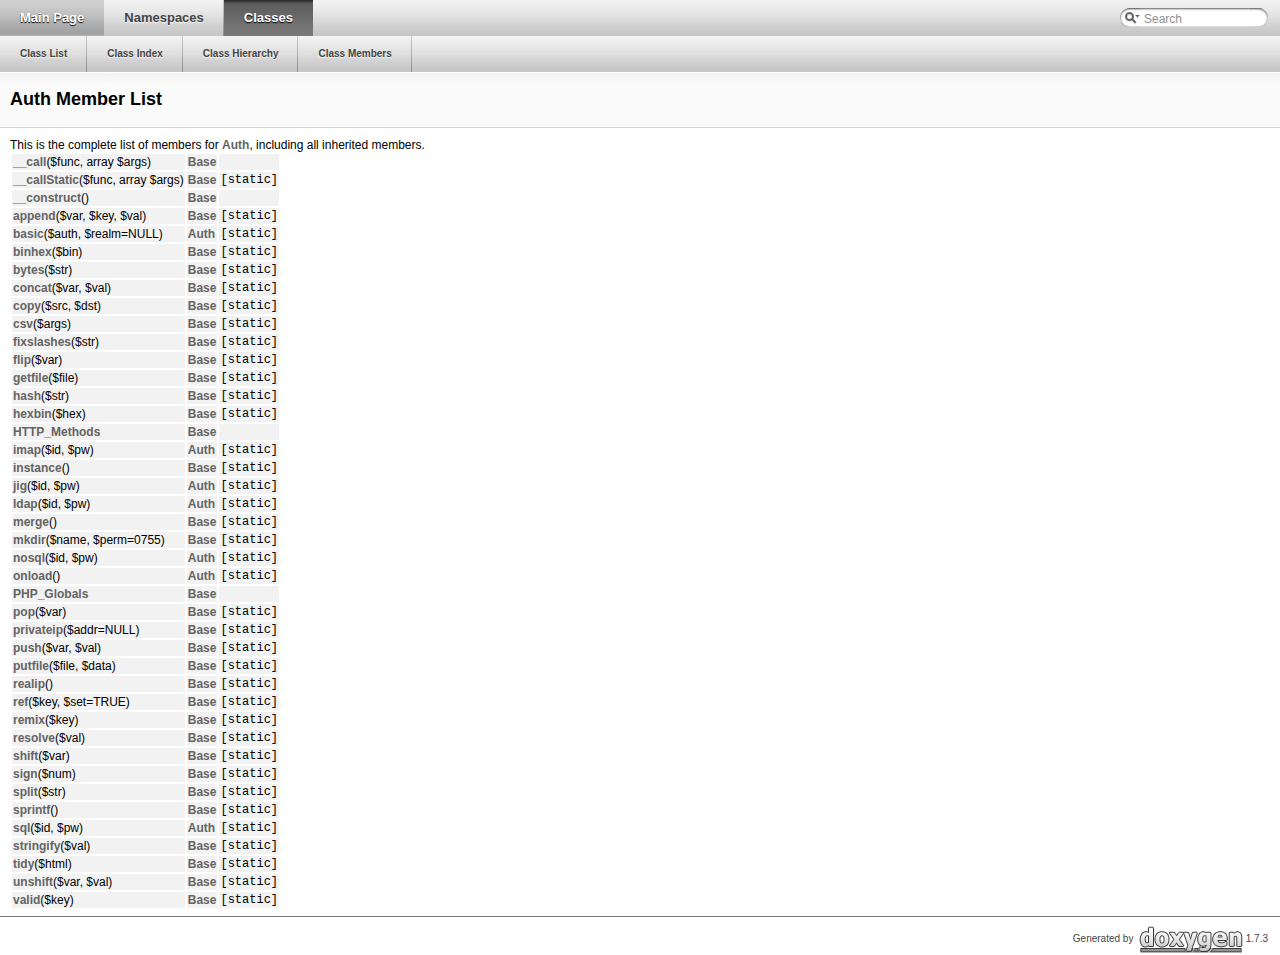
<file: lib/htm/classAuth-members.htm>
<!DOCTYPE html PUBLIC "-//W3C//DTD XHTML 1.0 Transitional//EN" "http://www.w3.org/TR/xhtml1/DTD/xhtml1-transitional.dtd">
<html xmlns="http://www.w3.org/1999/xhtml">
<head>
<meta http-equiv="Content-Type" content="text/xhtml;charset=UTF-8"/>
<title>Member List</title>
<link href="tabs.css" rel="stylesheet" type="text/css"/>
<link href="search/search.css" rel="stylesheet" type="text/css"/>
<script type="text/javascript" src="search/search.js"></script>
<link href="doxygen.css" rel="stylesheet" type="text/css"/>
</head>
<body onload='searchBox.OnSelectItem(0);'>
<!-- Generated by Doxygen 1.7.3 -->
<script type="text/javascript"><!--
var searchBox = new SearchBox("searchBox", "search",false,'Search');
--></script>
<div id="top">
  <div id="navrow1" class="tabs">
    <ul class="tablist">
      <li><a href="index.htm"><span>Main&#160;Page</span></a></li>
      <li><a href="namespaces.htm"><span>Namespaces</span></a></li>
      <li class="current"><a href="annotated.htm"><span>Classes</span></a></li>
      <li id="searchli">
        <div id="MSearchBox" class="MSearchBoxInactive">
        <span class="left">
          <img id="MSearchSelect" src="search/mag_sel.png"
               onmouseover="return searchBox.OnSearchSelectShow()"
               onmouseout="return searchBox.OnSearchSelectHide()"
               alt=""/>
          <input type="text" id="MSearchField" value="Search" accesskey="S"
               onfocus="searchBox.OnSearchFieldFocus(true)" 
               onblur="searchBox.OnSearchFieldFocus(false)" 
               onkeyup="searchBox.OnSearchFieldChange(event)"/>
          </span><span class="right">
            <a id="MSearchClose" href="javascript:searchBox.CloseResultsWindow()"><img id="MSearchCloseImg" border="0" src="search/close.png" alt=""/></a>
          </span>
        </div>
      </li>
    </ul>
  </div>
  <div id="navrow2" class="tabs2">
    <ul class="tablist">
      <li><a href="annotated.htm"><span>Class&#160;List</span></a></li>
      <li><a href="classes.htm"><span>Class&#160;Index</span></a></li>
      <li><a href="hierarchy.htm"><span>Class&#160;Hierarchy</span></a></li>
      <li><a href="functions.htm"><span>Class&#160;Members</span></a></li>
    </ul>
  </div>
</div>
<div class="header">
  <div class="headertitle">
<h1>Auth Member List</h1>  </div>
</div>
<div class="contents">
This is the complete list of members for <a class="el" href="classAuth.htm">Auth</a>, including all inherited members.<table>
  <tr class="memlist"><td><a class="el" href="classBase.htm#a68b19fdb9ee3405184f0d14eea5bc00b">__call</a>($func, array $args)</td><td><a class="el" href="classBase.htm">Base</a></td><td></td></tr>
  <tr class="memlist"><td><a class="el" href="classBase.htm#a1b1289eeed6d5fd2837a1b492ed055da">__callStatic</a>($func, array $args)</td><td><a class="el" href="classBase.htm">Base</a></td><td><code> [static]</code></td></tr>
  <tr class="memlist"><td><a class="el" href="classBase.htm#aa7031c7d34f6f5abb95f912c28d3b08f">__construct</a>()</td><td><a class="el" href="classBase.htm">Base</a></td><td></td></tr>
  <tr class="memlist"><td><a class="el" href="classBase.htm#adcbaf0a0bef1bf0e6021e3e2bfb55ec9">append</a>($var, $key, $val)</td><td><a class="el" href="classBase.htm">Base</a></td><td><code> [static]</code></td></tr>
  <tr class="memlist"><td><a class="el" href="classAuth.htm#a1a49159adf16eb01d5a45012b15698e4">basic</a>($auth, $realm=NULL)</td><td><a class="el" href="classAuth.htm">Auth</a></td><td><code> [static]</code></td></tr>
  <tr class="memlist"><td><a class="el" href="classBase.htm#abdd707460b783fbdbf77c5574938dfb5">binhex</a>($bin)</td><td><a class="el" href="classBase.htm">Base</a></td><td><code> [static]</code></td></tr>
  <tr class="memlist"><td><a class="el" href="classBase.htm#ac1e0edfda8fb7d618a1ef68045cbfd34">bytes</a>($str)</td><td><a class="el" href="classBase.htm">Base</a></td><td><code> [static]</code></td></tr>
  <tr class="memlist"><td><a class="el" href="classBase.htm#aefd98bb8ab4fa704c86353b56c56e206">concat</a>($var, $val)</td><td><a class="el" href="classBase.htm">Base</a></td><td><code> [static]</code></td></tr>
  <tr class="memlist"><td><a class="el" href="classBase.htm#aeb4cffb122c3aa880cd3bde22e388da0">copy</a>($src, $dst)</td><td><a class="el" href="classBase.htm">Base</a></td><td><code> [static]</code></td></tr>
  <tr class="memlist"><td><a class="el" href="classBase.htm#a7e92b772ebb05c64d29499ed9d31712b">csv</a>($args)</td><td><a class="el" href="classBase.htm">Base</a></td><td><code> [static]</code></td></tr>
  <tr class="memlist"><td><a class="el" href="classBase.htm#a95070d881e488c86a02c1e068d02b5df">fixslashes</a>($str)</td><td><a class="el" href="classBase.htm">Base</a></td><td><code> [static]</code></td></tr>
  <tr class="memlist"><td><a class="el" href="classBase.htm#a3514877538dda09f740b6ad0b2676d31">flip</a>($var)</td><td><a class="el" href="classBase.htm">Base</a></td><td><code> [static]</code></td></tr>
  <tr class="memlist"><td><a class="el" href="classBase.htm#a45b3ef4b4269fcf288c6b1a9cdfb52ce">getfile</a>($file)</td><td><a class="el" href="classBase.htm">Base</a></td><td><code> [static]</code></td></tr>
  <tr class="memlist"><td><a class="el" href="classBase.htm#a96326c227ec15f1aca5a6da37c7451b1">hash</a>($str)</td><td><a class="el" href="classBase.htm">Base</a></td><td><code> [static]</code></td></tr>
  <tr class="memlist"><td><a class="el" href="classBase.htm#afd2bc3f9f1920dbfe6a5be7d3d2f759e">hexbin</a>($hex)</td><td><a class="el" href="classBase.htm">Base</a></td><td><code> [static]</code></td></tr>
  <tr class="memlist"><td><a class="el" href="classBase.htm#a916bff25bd5b0bc61b5ddd6f4f21b6e9">HTTP_Methods</a></td><td><a class="el" href="classBase.htm">Base</a></td><td></td></tr>
  <tr class="memlist"><td><a class="el" href="classAuth.htm#a8fb71c043048694d8225f536013b8a73">imap</a>($id, $pw)</td><td><a class="el" href="classAuth.htm">Auth</a></td><td><code> [static]</code></td></tr>
  <tr class="memlist"><td><a class="el" href="classBase.htm#a774a98e2486d93ab92cbc3f1c10df251">instance</a>()</td><td><a class="el" href="classBase.htm">Base</a></td><td><code> [static]</code></td></tr>
  <tr class="memlist"><td><a class="el" href="classAuth.htm#a579391d4e1ba7398ff71054e5e763ad5">jig</a>($id, $pw)</td><td><a class="el" href="classAuth.htm">Auth</a></td><td><code> [static]</code></td></tr>
  <tr class="memlist"><td><a class="el" href="classAuth.htm#abe1c9af68a5e7123163fed410bd3f84b">ldap</a>($id, $pw)</td><td><a class="el" href="classAuth.htm">Auth</a></td><td><code> [static]</code></td></tr>
  <tr class="memlist"><td><a class="el" href="classBase.htm#aff81afcc51ffef3e4e3930fe524dfd7b">merge</a>()</td><td><a class="el" href="classBase.htm">Base</a></td><td><code> [static]</code></td></tr>
  <tr class="memlist"><td><a class="el" href="classBase.htm#ace673989f6869bf8e5210644fe98d6f3">mkdir</a>($name, $perm=0755)</td><td><a class="el" href="classBase.htm">Base</a></td><td><code> [static]</code></td></tr>
  <tr class="memlist"><td><a class="el" href="classAuth.htm#a7f895baa426a2b6ed60dbb2e0fc488eb">nosql</a>($id, $pw)</td><td><a class="el" href="classAuth.htm">Auth</a></td><td><code> [static]</code></td></tr>
  <tr class="memlist"><td><a class="el" href="classAuth.htm#a6f5d6c5471ec8977cdce0715dabe1019">onload</a>()</td><td><a class="el" href="classAuth.htm">Auth</a></td><td><code> [static]</code></td></tr>
  <tr class="memlist"><td><a class="el" href="classBase.htm#ab226ad46b1c9a625c4196b26f206ed21">PHP_Globals</a></td><td><a class="el" href="classBase.htm">Base</a></td><td></td></tr>
  <tr class="memlist"><td><a class="el" href="classBase.htm#a397c5a8729aa7af2a523b47dfbb97205">pop</a>($var)</td><td><a class="el" href="classBase.htm">Base</a></td><td><code> [static]</code></td></tr>
  <tr class="memlist"><td><a class="el" href="classBase.htm#a07b62df4419962f33aca13aa40506a44">privateip</a>($addr=NULL)</td><td><a class="el" href="classBase.htm">Base</a></td><td><code> [static]</code></td></tr>
  <tr class="memlist"><td><a class="el" href="classBase.htm#a1615ced3abc216c6ec4b25a4bf5c2497">push</a>($var, $val)</td><td><a class="el" href="classBase.htm">Base</a></td><td><code> [static]</code></td></tr>
  <tr class="memlist"><td><a class="el" href="classBase.htm#aa2244d16d1af84e9d2abf5fa004e2035">putfile</a>($file, $data)</td><td><a class="el" href="classBase.htm">Base</a></td><td><code> [static]</code></td></tr>
  <tr class="memlist"><td><a class="el" href="classBase.htm#a443dc743f95609a18f279d733552f705">realip</a>()</td><td><a class="el" href="classBase.htm">Base</a></td><td><code> [static]</code></td></tr>
  <tr class="memlist"><td><a class="el" href="classBase.htm#a41220fc9c99c4a1915ba40a9a4d2429f">ref</a>($key, $set=TRUE)</td><td><a class="el" href="classBase.htm">Base</a></td><td><code> [static]</code></td></tr>
  <tr class="memlist"><td><a class="el" href="classBase.htm#a421efcf32db1a4402ffc7778ae376672">remix</a>($key)</td><td><a class="el" href="classBase.htm">Base</a></td><td><code> [static]</code></td></tr>
  <tr class="memlist"><td><a class="el" href="classBase.htm#a4865bbef12e5c8053fd4a9bf3817d854">resolve</a>($val)</td><td><a class="el" href="classBase.htm">Base</a></td><td><code> [static]</code></td></tr>
  <tr class="memlist"><td><a class="el" href="classBase.htm#ae374ed37ca1f2afccfbdf69bc3f5fc09">shift</a>($var)</td><td><a class="el" href="classBase.htm">Base</a></td><td><code> [static]</code></td></tr>
  <tr class="memlist"><td><a class="el" href="classBase.htm#ad791f860bca79b475eb37d1d9db3b67d">sign</a>($num)</td><td><a class="el" href="classBase.htm">Base</a></td><td><code> [static]</code></td></tr>
  <tr class="memlist"><td><a class="el" href="classBase.htm#ac3642cf193fbf671e8cee7ad8133cfbc">split</a>($str)</td><td><a class="el" href="classBase.htm">Base</a></td><td><code> [static]</code></td></tr>
  <tr class="memlist"><td><a class="el" href="classBase.htm#a5f0d66f21568524060683ce2e1ec9b11">sprintf</a>()</td><td><a class="el" href="classBase.htm">Base</a></td><td><code> [static]</code></td></tr>
  <tr class="memlist"><td><a class="el" href="classAuth.htm#ad4e9e3dfc3393dd6daeda51fd262654a">sql</a>($id, $pw)</td><td><a class="el" href="classAuth.htm">Auth</a></td><td><code> [static]</code></td></tr>
  <tr class="memlist"><td><a class="el" href="classBase.htm#a0be226a76189c0d27304a00416f3f5a9">stringify</a>($val)</td><td><a class="el" href="classBase.htm">Base</a></td><td><code> [static]</code></td></tr>
  <tr class="memlist"><td><a class="el" href="classBase.htm#a59781c3f31b829431154ba4f8128a732">tidy</a>($html)</td><td><a class="el" href="classBase.htm">Base</a></td><td><code> [static]</code></td></tr>
  <tr class="memlist"><td><a class="el" href="classBase.htm#aefb5f654d5e26e76dbf872e0305fc6e6">unshift</a>($var, $val)</td><td><a class="el" href="classBase.htm">Base</a></td><td><code> [static]</code></td></tr>
  <tr class="memlist"><td><a class="el" href="classBase.htm#a5b1e02c4f1771608dc4ba483e6dfd7d7">valid</a>($key)</td><td><a class="el" href="classBase.htm">Base</a></td><td><code> [static]</code></td></tr>
</table></div>
<!--- window showing the filter options -->
<div id="MSearchSelectWindow"
     onmouseover="return searchBox.OnSearchSelectShow()"
     onmouseout="return searchBox.OnSearchSelectHide()"
     onkeydown="return searchBox.OnSearchSelectKey(event)">
<a class="SelectItem" href="javascript:void(0)" onclick="searchBox.OnSelectItem(0)"><span class="SelectionMark">&#160;</span>All</a><a class="SelectItem" href="javascript:void(0)" onclick="searchBox.OnSelectItem(1)"><span class="SelectionMark">&#160;</span>Classes</a><a class="SelectItem" href="javascript:void(0)" onclick="searchBox.OnSelectItem(2)"><span class="SelectionMark">&#160;</span>Namespaces</a><a class="SelectItem" href="javascript:void(0)" onclick="searchBox.OnSelectItem(3)"><span class="SelectionMark">&#160;</span>Functions</a><a class="SelectItem" href="javascript:void(0)" onclick="searchBox.OnSelectItem(4)"><span class="SelectionMark">&#160;</span>Variables</a></div>

<!-- iframe showing the search results (closed by default) -->
<div id="MSearchResultsWindow">
<iframe src="" frameborder="0" 
        name="MSearchResults" id="MSearchResults">
</iframe>
</div>

<hr class="footer"/><address class="footer"><small>Generated by&#160;
<a href="http://www.doxygen.org/index.html">
<img class="footer" src="doxygen.png" alt="doxygen"/></a> 1.7.3 </small></address>
</body>
</html>
</file>
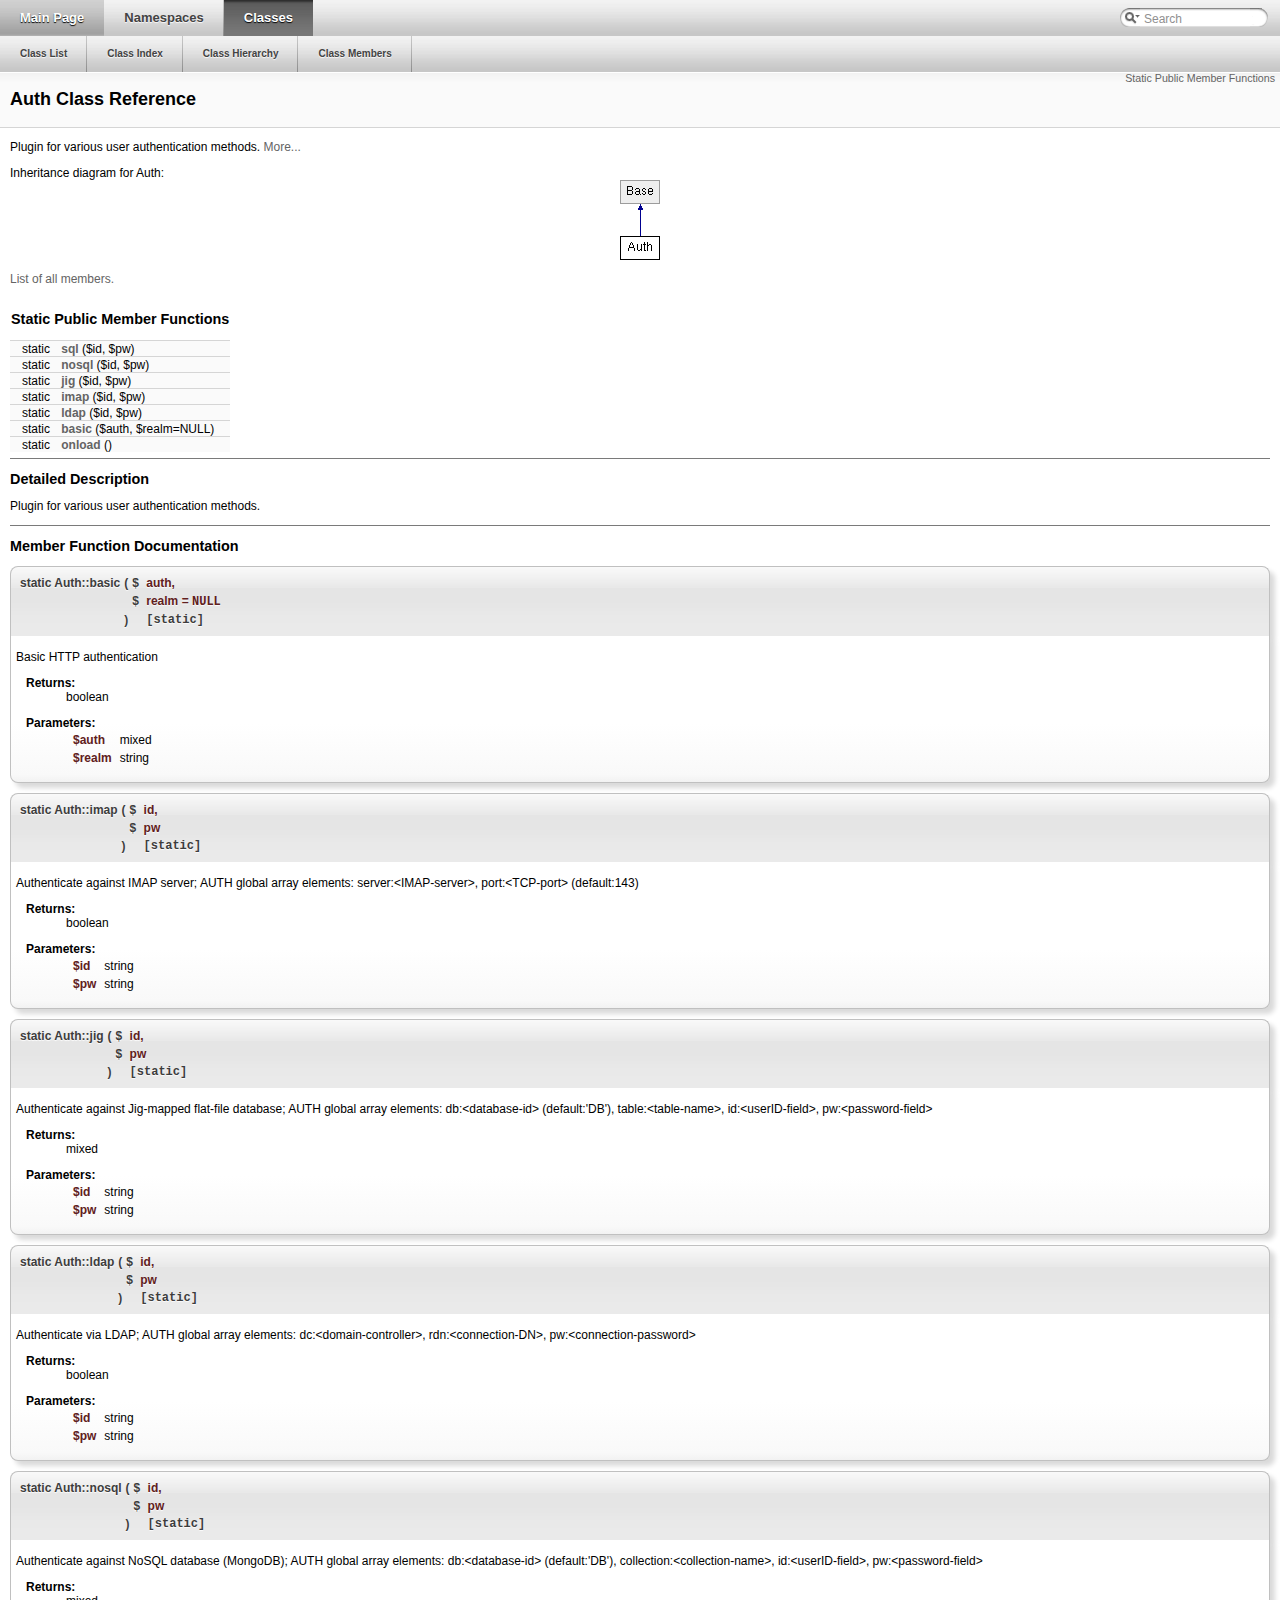
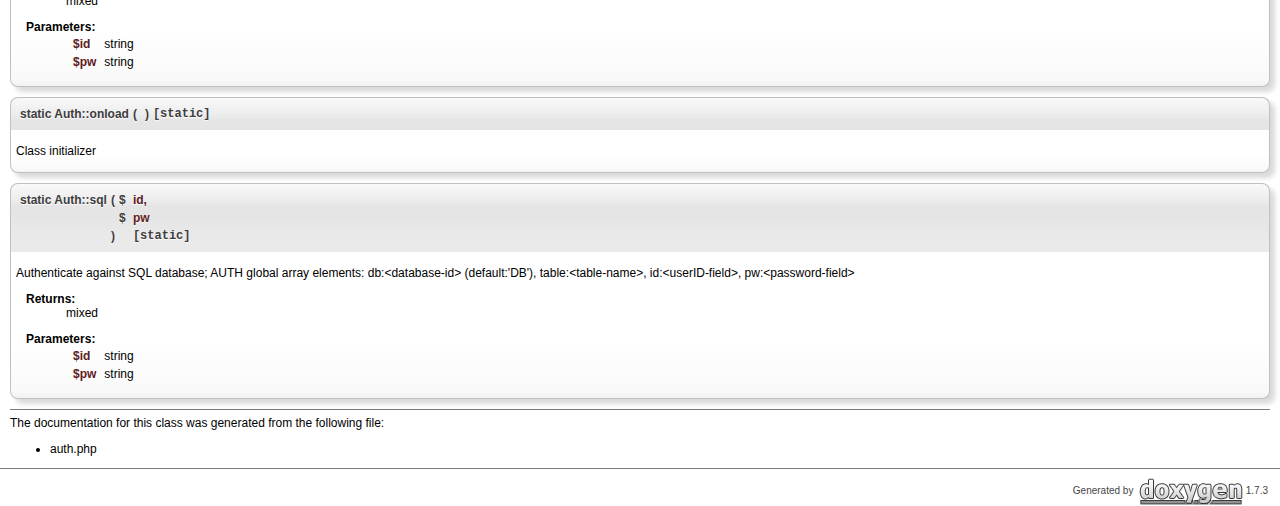
<file: lib/htm/classAuth.htm>
<!DOCTYPE html PUBLIC "-//W3C//DTD XHTML 1.0 Transitional//EN" "http://www.w3.org/TR/xhtml1/DTD/xhtml1-transitional.dtd">
<html xmlns="http://www.w3.org/1999/xhtml">
<head>
<meta http-equiv="Content-Type" content="text/xhtml;charset=UTF-8"/>
<title>Auth Class Reference</title>
<link href="tabs.css" rel="stylesheet" type="text/css"/>
<link href="search/search.css" rel="stylesheet" type="text/css"/>
<script type="text/javascript" src="search/search.js"></script>
<link href="doxygen.css" rel="stylesheet" type="text/css"/>
</head>
<body onload='searchBox.OnSelectItem(0);'>
<!-- Generated by Doxygen 1.7.3 -->
<script type="text/javascript"><!--
var searchBox = new SearchBox("searchBox", "search",false,'Search');
--></script>
<div id="top">
  <div id="navrow1" class="tabs">
    <ul class="tablist">
      <li><a href="index.htm"><span>Main&#160;Page</span></a></li>
      <li><a href="namespaces.htm"><span>Namespaces</span></a></li>
      <li class="current"><a href="annotated.htm"><span>Classes</span></a></li>
      <li id="searchli">
        <div id="MSearchBox" class="MSearchBoxInactive">
        <span class="left">
          <img id="MSearchSelect" src="search/mag_sel.png"
               onmouseover="return searchBox.OnSearchSelectShow()"
               onmouseout="return searchBox.OnSearchSelectHide()"
               alt=""/>
          <input type="text" id="MSearchField" value="Search" accesskey="S"
               onfocus="searchBox.OnSearchFieldFocus(true)" 
               onblur="searchBox.OnSearchFieldFocus(false)" 
               onkeyup="searchBox.OnSearchFieldChange(event)"/>
          </span><span class="right">
            <a id="MSearchClose" href="javascript:searchBox.CloseResultsWindow()"><img id="MSearchCloseImg" border="0" src="search/close.png" alt=""/></a>
          </span>
        </div>
      </li>
    </ul>
  </div>
  <div id="navrow2" class="tabs2">
    <ul class="tablist">
      <li><a href="annotated.htm"><span>Class&#160;List</span></a></li>
      <li><a href="classes.htm"><span>Class&#160;Index</span></a></li>
      <li><a href="hierarchy.htm"><span>Class&#160;Hierarchy</span></a></li>
      <li><a href="functions.htm"><span>Class&#160;Members</span></a></li>
    </ul>
  </div>
</div>
<div class="header">
  <div class="summary">
<a href="#pub-static-methods">Static Public Member Functions</a>  </div>
  <div class="headertitle">
<h1>Auth Class Reference</h1>  </div>
</div>
<div class="contents">
<!-- doxytag: class="Auth" --><!-- doxytag: inherits="Base" -->
<p>Plugin for various user authentication methods.  
<a href="#_details">More...</a></p>
<div class="dynheader">
Inheritance diagram for Auth:</div>
<div class="dyncontent">
 <div class="center">
  <img src="classAuth.png" usemap="#Auth_map" alt=""/>
  <map id="Auth_map" name="Auth_map">
<area href="classBase.htm" alt="Base" shape="rect" coords="0,0,40,24"/>
</map>
 </div></div>

<p><a href="classAuth-members.htm">List of all members.</a></p>
<table class="memberdecls">
<tr><td colspan="2"><h2><a name="pub-static-methods"></a>
Static Public Member Functions</h2></td></tr>
<tr><td class="memItemLeft" align="right" valign="top">static&#160;</td><td class="memItemRight" valign="bottom"><a class="el" href="classAuth.htm#ad4e9e3dfc3393dd6daeda51fd262654a">sql</a> ($id, $pw)</td></tr>
<tr><td class="memItemLeft" align="right" valign="top">static&#160;</td><td class="memItemRight" valign="bottom"><a class="el" href="classAuth.htm#a7f895baa426a2b6ed60dbb2e0fc488eb">nosql</a> ($id, $pw)</td></tr>
<tr><td class="memItemLeft" align="right" valign="top">static&#160;</td><td class="memItemRight" valign="bottom"><a class="el" href="classAuth.htm#a579391d4e1ba7398ff71054e5e763ad5">jig</a> ($id, $pw)</td></tr>
<tr><td class="memItemLeft" align="right" valign="top">static&#160;</td><td class="memItemRight" valign="bottom"><a class="el" href="classAuth.htm#a8fb71c043048694d8225f536013b8a73">imap</a> ($id, $pw)</td></tr>
<tr><td class="memItemLeft" align="right" valign="top">static&#160;</td><td class="memItemRight" valign="bottom"><a class="el" href="classAuth.htm#abe1c9af68a5e7123163fed410bd3f84b">ldap</a> ($id, $pw)</td></tr>
<tr><td class="memItemLeft" align="right" valign="top">static&#160;</td><td class="memItemRight" valign="bottom"><a class="el" href="classAuth.htm#a1a49159adf16eb01d5a45012b15698e4">basic</a> ($auth, $realm=NULL)</td></tr>
<tr><td class="memItemLeft" align="right" valign="top">static&#160;</td><td class="memItemRight" valign="bottom"><a class="el" href="classAuth.htm#a6f5d6c5471ec8977cdce0715dabe1019">onload</a> ()</td></tr>
</table>
<hr/><a name="_details"></a><h2>Detailed Description</h2>
<div class="textblock"><p>Plugin for various user authentication methods. </p>
</div><hr/><h2>Member Function Documentation</h2>
<a class="anchor" id="a1a49159adf16eb01d5a45012b15698e4"></a><!-- doxytag: member="Auth::basic" ref="a1a49159adf16eb01d5a45012b15698e4" args="($auth, $realm=NULL)" -->
<div class="memitem">
<div class="memproto">
      <table class="memname">
        <tr>
          <td class="memname">static Auth::basic </td>
          <td>(</td>
          <td class="paramtype">$&#160;</td>
          <td class="paramname"><em>auth</em>, </td>
        </tr>
        <tr>
          <td class="paramkey"></td>
          <td></td>
          <td class="paramtype">$&#160;</td>
          <td class="paramname"><em>realm</em> = <code>NULL</code>&#160;</td>
        </tr>
        <tr>
          <td></td>
          <td>)</td>
          <td></td><td><code> [static]</code></td>
        </tr>
      </table>
</div>
<div class="memdoc">
<p>Basic HTTP authentication </p>
<dl class="return"><dt><b>Returns:</b></dt><dd>boolean </dd></dl>
<dl><dt><b>Parameters:</b></dt><dd>
  <table class="params">
    <tr><td class="paramname">$auth</td><td>mixed </td></tr>
    <tr><td class="paramname">$realm</td><td>string </td></tr>
  </table>
  </dd>
</dl>

</div>
</div>
<a class="anchor" id="a8fb71c043048694d8225f536013b8a73"></a><!-- doxytag: member="Auth::imap" ref="a8fb71c043048694d8225f536013b8a73" args="($id, $pw)" -->
<div class="memitem">
<div class="memproto">
      <table class="memname">
        <tr>
          <td class="memname">static Auth::imap </td>
          <td>(</td>
          <td class="paramtype">$&#160;</td>
          <td class="paramname"><em>id</em>, </td>
        </tr>
        <tr>
          <td class="paramkey"></td>
          <td></td>
          <td class="paramtype">$&#160;</td>
          <td class="paramname"><em>pw</em>&#160;</td>
        </tr>
        <tr>
          <td></td>
          <td>)</td>
          <td></td><td><code> [static]</code></td>
        </tr>
      </table>
</div>
<div class="memdoc">
<p>Authenticate against IMAP server; AUTH global array elements: server:&lt;IMAP-server&gt;, port:&lt;TCP-port&gt; (default:143) </p>
<dl class="return"><dt><b>Returns:</b></dt><dd>boolean </dd></dl>
<dl><dt><b>Parameters:</b></dt><dd>
  <table class="params">
    <tr><td class="paramname">$id</td><td>string </td></tr>
    <tr><td class="paramname">$pw</td><td>string </td></tr>
  </table>
  </dd>
</dl>

</div>
</div>
<a class="anchor" id="a579391d4e1ba7398ff71054e5e763ad5"></a><!-- doxytag: member="Auth::jig" ref="a579391d4e1ba7398ff71054e5e763ad5" args="($id, $pw)" -->
<div class="memitem">
<div class="memproto">
      <table class="memname">
        <tr>
          <td class="memname">static Auth::jig </td>
          <td>(</td>
          <td class="paramtype">$&#160;</td>
          <td class="paramname"><em>id</em>, </td>
        </tr>
        <tr>
          <td class="paramkey"></td>
          <td></td>
          <td class="paramtype">$&#160;</td>
          <td class="paramname"><em>pw</em>&#160;</td>
        </tr>
        <tr>
          <td></td>
          <td>)</td>
          <td></td><td><code> [static]</code></td>
        </tr>
      </table>
</div>
<div class="memdoc">
<p>Authenticate against Jig-mapped flat-file database; AUTH global array elements: db:&lt;database-id&gt; (default:'DB'), table:&lt;table-name&gt;, id:&lt;userID-field&gt;, pw:&lt;password-field&gt; </p>
<dl class="return"><dt><b>Returns:</b></dt><dd>mixed </dd></dl>
<dl><dt><b>Parameters:</b></dt><dd>
  <table class="params">
    <tr><td class="paramname">$id</td><td>string </td></tr>
    <tr><td class="paramname">$pw</td><td>string </td></tr>
  </table>
  </dd>
</dl>

</div>
</div>
<a class="anchor" id="abe1c9af68a5e7123163fed410bd3f84b"></a><!-- doxytag: member="Auth::ldap" ref="abe1c9af68a5e7123163fed410bd3f84b" args="($id, $pw)" -->
<div class="memitem">
<div class="memproto">
      <table class="memname">
        <tr>
          <td class="memname">static Auth::ldap </td>
          <td>(</td>
          <td class="paramtype">$&#160;</td>
          <td class="paramname"><em>id</em>, </td>
        </tr>
        <tr>
          <td class="paramkey"></td>
          <td></td>
          <td class="paramtype">$&#160;</td>
          <td class="paramname"><em>pw</em>&#160;</td>
        </tr>
        <tr>
          <td></td>
          <td>)</td>
          <td></td><td><code> [static]</code></td>
        </tr>
      </table>
</div>
<div class="memdoc">
<p>Authenticate via LDAP; AUTH global array elements: dc:&lt;domain-controller&gt;, rdn:&lt;connection-DN&gt;, pw:&lt;connection-password&gt; </p>
<dl class="return"><dt><b>Returns:</b></dt><dd>boolean </dd></dl>
<dl><dt><b>Parameters:</b></dt><dd>
  <table class="params">
    <tr><td class="paramname">$id</td><td>string </td></tr>
    <tr><td class="paramname">$pw</td><td>string </td></tr>
  </table>
  </dd>
</dl>

</div>
</div>
<a class="anchor" id="a7f895baa426a2b6ed60dbb2e0fc488eb"></a><!-- doxytag: member="Auth::nosql" ref="a7f895baa426a2b6ed60dbb2e0fc488eb" args="($id, $pw)" -->
<div class="memitem">
<div class="memproto">
      <table class="memname">
        <tr>
          <td class="memname">static Auth::nosql </td>
          <td>(</td>
          <td class="paramtype">$&#160;</td>
          <td class="paramname"><em>id</em>, </td>
        </tr>
        <tr>
          <td class="paramkey"></td>
          <td></td>
          <td class="paramtype">$&#160;</td>
          <td class="paramname"><em>pw</em>&#160;</td>
        </tr>
        <tr>
          <td></td>
          <td>)</td>
          <td></td><td><code> [static]</code></td>
        </tr>
      </table>
</div>
<div class="memdoc">
<p>Authenticate against NoSQL database (MongoDB); AUTH global array elements: db:&lt;database-id&gt; (default:'DB'), collection:&lt;collection-name&gt;, id:&lt;userID-field&gt;, pw:&lt;password-field&gt; </p>
<dl class="return"><dt><b>Returns:</b></dt><dd>mixed </dd></dl>
<dl><dt><b>Parameters:</b></dt><dd>
  <table class="params">
    <tr><td class="paramname">$id</td><td>string </td></tr>
    <tr><td class="paramname">$pw</td><td>string </td></tr>
  </table>
  </dd>
</dl>

</div>
</div>
<a class="anchor" id="a6f5d6c5471ec8977cdce0715dabe1019"></a><!-- doxytag: member="Auth::onload" ref="a6f5d6c5471ec8977cdce0715dabe1019" args="()" -->
<div class="memitem">
<div class="memproto">
      <table class="memname">
        <tr>
          <td class="memname">static Auth::onload </td>
          <td>(</td>
          <td class="paramname"></td><td>)</td>
          <td><code> [static]</code></td>
        </tr>
      </table>
</div>
<div class="memdoc">
<p>Class initializer </p>

</div>
</div>
<a class="anchor" id="ad4e9e3dfc3393dd6daeda51fd262654a"></a><!-- doxytag: member="Auth::sql" ref="ad4e9e3dfc3393dd6daeda51fd262654a" args="($id, $pw)" -->
<div class="memitem">
<div class="memproto">
      <table class="memname">
        <tr>
          <td class="memname">static Auth::sql </td>
          <td>(</td>
          <td class="paramtype">$&#160;</td>
          <td class="paramname"><em>id</em>, </td>
        </tr>
        <tr>
          <td class="paramkey"></td>
          <td></td>
          <td class="paramtype">$&#160;</td>
          <td class="paramname"><em>pw</em>&#160;</td>
        </tr>
        <tr>
          <td></td>
          <td>)</td>
          <td></td><td><code> [static]</code></td>
        </tr>
      </table>
</div>
<div class="memdoc">
<p>Authenticate against SQL database; AUTH global array elements: db:&lt;database-id&gt; (default:'DB'), table:&lt;table-name&gt;, id:&lt;userID-field&gt;, pw:&lt;password-field&gt; </p>
<dl class="return"><dt><b>Returns:</b></dt><dd>mixed </dd></dl>
<dl><dt><b>Parameters:</b></dt><dd>
  <table class="params">
    <tr><td class="paramname">$id</td><td>string </td></tr>
    <tr><td class="paramname">$pw</td><td>string </td></tr>
  </table>
  </dd>
</dl>

</div>
</div>
<hr/>The documentation for this class was generated from the following file:<ul>
<li>auth.php</li>
</ul>
</div>
<!--- window showing the filter options -->
<div id="MSearchSelectWindow"
     onmouseover="return searchBox.OnSearchSelectShow()"
     onmouseout="return searchBox.OnSearchSelectHide()"
     onkeydown="return searchBox.OnSearchSelectKey(event)">
<a class="SelectItem" href="javascript:void(0)" onclick="searchBox.OnSelectItem(0)"><span class="SelectionMark">&#160;</span>All</a><a class="SelectItem" href="javascript:void(0)" onclick="searchBox.OnSelectItem(1)"><span class="SelectionMark">&#160;</span>Classes</a><a class="SelectItem" href="javascript:void(0)" onclick="searchBox.OnSelectItem(2)"><span class="SelectionMark">&#160;</span>Namespaces</a><a class="SelectItem" href="javascript:void(0)" onclick="searchBox.OnSelectItem(3)"><span class="SelectionMark">&#160;</span>Functions</a><a class="SelectItem" href="javascript:void(0)" onclick="searchBox.OnSelectItem(4)"><span class="SelectionMark">&#160;</span>Variables</a></div>

<!-- iframe showing the search results (closed by default) -->
<div id="MSearchResultsWindow">
<iframe src="" frameborder="0" 
        name="MSearchResults" id="MSearchResults">
</iframe>
</div>

<hr class="footer"/><address class="footer"><small>Generated by&#160;
<a href="http://www.doxygen.org/index.html">
<img class="footer" src="doxygen.png" alt="doxygen"/></a> 1.7.3 </small></address>
</body>
</html>
</file>
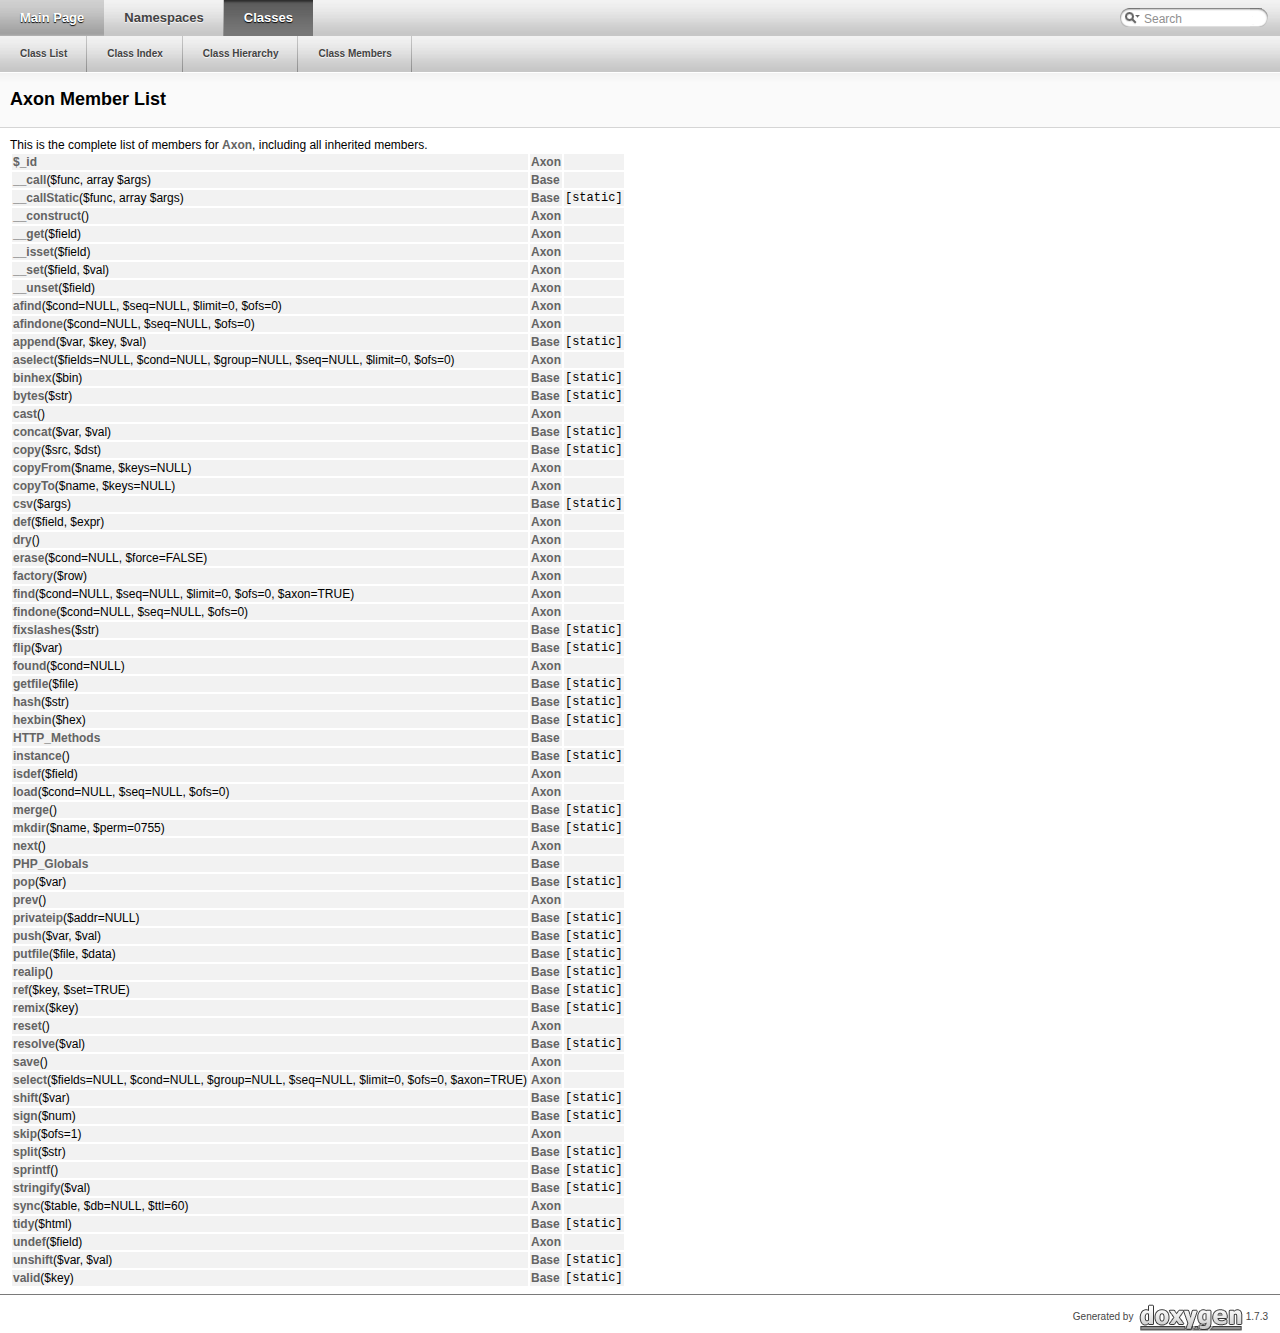
<file: lib/htm/classAxon-members.htm>
<!DOCTYPE html PUBLIC "-//W3C//DTD XHTML 1.0 Transitional//EN" "http://www.w3.org/TR/xhtml1/DTD/xhtml1-transitional.dtd">
<html xmlns="http://www.w3.org/1999/xhtml">
<head>
<meta http-equiv="Content-Type" content="text/xhtml;charset=UTF-8"/>
<title>Member List</title>
<link href="tabs.css" rel="stylesheet" type="text/css"/>
<link href="search/search.css" rel="stylesheet" type="text/css"/>
<script type="text/javascript" src="search/search.js"></script>
<link href="doxygen.css" rel="stylesheet" type="text/css"/>
</head>
<body onload='searchBox.OnSelectItem(0);'>
<!-- Generated by Doxygen 1.7.3 -->
<script type="text/javascript"><!--
var searchBox = new SearchBox("searchBox", "search",false,'Search');
--></script>
<div id="top">
  <div id="navrow1" class="tabs">
    <ul class="tablist">
      <li><a href="index.htm"><span>Main&#160;Page</span></a></li>
      <li><a href="namespaces.htm"><span>Namespaces</span></a></li>
      <li class="current"><a href="annotated.htm"><span>Classes</span></a></li>
      <li id="searchli">
        <div id="MSearchBox" class="MSearchBoxInactive">
        <span class="left">
          <img id="MSearchSelect" src="search/mag_sel.png"
               onmouseover="return searchBox.OnSearchSelectShow()"
               onmouseout="return searchBox.OnSearchSelectHide()"
               alt=""/>
          <input type="text" id="MSearchField" value="Search" accesskey="S"
               onfocus="searchBox.OnSearchFieldFocus(true)" 
               onblur="searchBox.OnSearchFieldFocus(false)" 
               onkeyup="searchBox.OnSearchFieldChange(event)"/>
          </span><span class="right">
            <a id="MSearchClose" href="javascript:searchBox.CloseResultsWindow()"><img id="MSearchCloseImg" border="0" src="search/close.png" alt=""/></a>
          </span>
        </div>
      </li>
    </ul>
  </div>
  <div id="navrow2" class="tabs2">
    <ul class="tablist">
      <li><a href="annotated.htm"><span>Class&#160;List</span></a></li>
      <li><a href="classes.htm"><span>Class&#160;Index</span></a></li>
      <li><a href="hierarchy.htm"><span>Class&#160;Hierarchy</span></a></li>
      <li><a href="functions.htm"><span>Class&#160;Members</span></a></li>
    </ul>
  </div>
</div>
<div class="header">
  <div class="headertitle">
<h1>Axon Member List</h1>  </div>
</div>
<div class="contents">
This is the complete list of members for <a class="el" href="classAxon.htm">Axon</a>, including all inherited members.<table>
  <tr class="memlist"><td><a class="el" href="classAxon.htm#a3dc79473995e405e7b8e6bb3aeef62a2">$_id</a></td><td><a class="el" href="classAxon.htm">Axon</a></td><td></td></tr>
  <tr class="memlist"><td><a class="el" href="classBase.htm#a68b19fdb9ee3405184f0d14eea5bc00b">__call</a>($func, array $args)</td><td><a class="el" href="classBase.htm">Base</a></td><td></td></tr>
  <tr class="memlist"><td><a class="el" href="classBase.htm#a1b1289eeed6d5fd2837a1b492ed055da">__callStatic</a>($func, array $args)</td><td><a class="el" href="classBase.htm">Base</a></td><td><code> [static]</code></td></tr>
  <tr class="memlist"><td><a class="el" href="classAxon.htm#a202c565e12fd79ec95418d1291d7094c">__construct</a>()</td><td><a class="el" href="classAxon.htm">Axon</a></td><td></td></tr>
  <tr class="memlist"><td><a class="el" href="classAxon.htm#a090cbf955ad942d40e9ac79811fca981">__get</a>($field)</td><td><a class="el" href="classAxon.htm">Axon</a></td><td></td></tr>
  <tr class="memlist"><td><a class="el" href="classAxon.htm#a60125fecc67c3fc3c8d1ea48e1d0c24b">__isset</a>($field)</td><td><a class="el" href="classAxon.htm">Axon</a></td><td></td></tr>
  <tr class="memlist"><td><a class="el" href="classAxon.htm#a11f8817fdedef524736f1f5da354a5c0">__set</a>($field, $val)</td><td><a class="el" href="classAxon.htm">Axon</a></td><td></td></tr>
  <tr class="memlist"><td><a class="el" href="classAxon.htm#ac66d17c70de159d2221bb095f9629819">__unset</a>($field)</td><td><a class="el" href="classAxon.htm">Axon</a></td><td></td></tr>
  <tr class="memlist"><td><a class="el" href="classAxon.htm#a99754b244ceaee8a93a78234a289e978">afind</a>($cond=NULL, $seq=NULL, $limit=0, $ofs=0)</td><td><a class="el" href="classAxon.htm">Axon</a></td><td></td></tr>
  <tr class="memlist"><td><a class="el" href="classAxon.htm#aa2008bb14a03beb893f85e3a358f3a9c">afindone</a>($cond=NULL, $seq=NULL, $ofs=0)</td><td><a class="el" href="classAxon.htm">Axon</a></td><td></td></tr>
  <tr class="memlist"><td><a class="el" href="classBase.htm#adcbaf0a0bef1bf0e6021e3e2bfb55ec9">append</a>($var, $key, $val)</td><td><a class="el" href="classBase.htm">Base</a></td><td><code> [static]</code></td></tr>
  <tr class="memlist"><td><a class="el" href="classAxon.htm#a8db472c7b9291712104dcbd4776c7a0c">aselect</a>($fields=NULL, $cond=NULL, $group=NULL, $seq=NULL, $limit=0, $ofs=0)</td><td><a class="el" href="classAxon.htm">Axon</a></td><td></td></tr>
  <tr class="memlist"><td><a class="el" href="classBase.htm#abdd707460b783fbdbf77c5574938dfb5">binhex</a>($bin)</td><td><a class="el" href="classBase.htm">Base</a></td><td><code> [static]</code></td></tr>
  <tr class="memlist"><td><a class="el" href="classBase.htm#ac1e0edfda8fb7d618a1ef68045cbfd34">bytes</a>($str)</td><td><a class="el" href="classBase.htm">Base</a></td><td><code> [static]</code></td></tr>
  <tr class="memlist"><td><a class="el" href="classAxon.htm#acfb9c92a7ca29b2777d79db869b11c14">cast</a>()</td><td><a class="el" href="classAxon.htm">Axon</a></td><td></td></tr>
  <tr class="memlist"><td><a class="el" href="classBase.htm#aefd98bb8ab4fa704c86353b56c56e206">concat</a>($var, $val)</td><td><a class="el" href="classBase.htm">Base</a></td><td><code> [static]</code></td></tr>
  <tr class="memlist"><td><a class="el" href="classBase.htm#aeb4cffb122c3aa880cd3bde22e388da0">copy</a>($src, $dst)</td><td><a class="el" href="classBase.htm">Base</a></td><td><code> [static]</code></td></tr>
  <tr class="memlist"><td><a class="el" href="classAxon.htm#a578f3d53dba6b3ffff628724a771803c">copyFrom</a>($name, $keys=NULL)</td><td><a class="el" href="classAxon.htm">Axon</a></td><td></td></tr>
  <tr class="memlist"><td><a class="el" href="classAxon.htm#aa496cf2082a8b8e58f31a4c42456c35b">copyTo</a>($name, $keys=NULL)</td><td><a class="el" href="classAxon.htm">Axon</a></td><td></td></tr>
  <tr class="memlist"><td><a class="el" href="classBase.htm#a7e92b772ebb05c64d29499ed9d31712b">csv</a>($args)</td><td><a class="el" href="classBase.htm">Base</a></td><td><code> [static]</code></td></tr>
  <tr class="memlist"><td><a class="el" href="classAxon.htm#a921542c30602b93d1346bd985cdef72e">def</a>($field, $expr)</td><td><a class="el" href="classAxon.htm">Axon</a></td><td></td></tr>
  <tr class="memlist"><td><a class="el" href="classAxon.htm#afeef50cbf166b17f7665faabbdb5471b">dry</a>()</td><td><a class="el" href="classAxon.htm">Axon</a></td><td></td></tr>
  <tr class="memlist"><td><a class="el" href="classAxon.htm#a7f521d4223a39dff5ce9a98dd3e77d02">erase</a>($cond=NULL, $force=FALSE)</td><td><a class="el" href="classAxon.htm">Axon</a></td><td></td></tr>
  <tr class="memlist"><td><a class="el" href="classAxon.htm#a640d68c26fbefb96788643647f614fdd">factory</a>($row)</td><td><a class="el" href="classAxon.htm">Axon</a></td><td></td></tr>
  <tr class="memlist"><td><a class="el" href="classAxon.htm#ad045d57aa1a1cbadded80055940f50dc">find</a>($cond=NULL, $seq=NULL, $limit=0, $ofs=0, $axon=TRUE)</td><td><a class="el" href="classAxon.htm">Axon</a></td><td></td></tr>
  <tr class="memlist"><td><a class="el" href="classAxon.htm#a7e787ed8986fe8a4fbae444dd0f31443">findone</a>($cond=NULL, $seq=NULL, $ofs=0)</td><td><a class="el" href="classAxon.htm">Axon</a></td><td></td></tr>
  <tr class="memlist"><td><a class="el" href="classBase.htm#a95070d881e488c86a02c1e068d02b5df">fixslashes</a>($str)</td><td><a class="el" href="classBase.htm">Base</a></td><td><code> [static]</code></td></tr>
  <tr class="memlist"><td><a class="el" href="classBase.htm#a3514877538dda09f740b6ad0b2676d31">flip</a>($var)</td><td><a class="el" href="classBase.htm">Base</a></td><td><code> [static]</code></td></tr>
  <tr class="memlist"><td><a class="el" href="classAxon.htm#a3f91489acadd8d1117801543cded860f">found</a>($cond=NULL)</td><td><a class="el" href="classAxon.htm">Axon</a></td><td></td></tr>
  <tr class="memlist"><td><a class="el" href="classBase.htm#a45b3ef4b4269fcf288c6b1a9cdfb52ce">getfile</a>($file)</td><td><a class="el" href="classBase.htm">Base</a></td><td><code> [static]</code></td></tr>
  <tr class="memlist"><td><a class="el" href="classBase.htm#a96326c227ec15f1aca5a6da37c7451b1">hash</a>($str)</td><td><a class="el" href="classBase.htm">Base</a></td><td><code> [static]</code></td></tr>
  <tr class="memlist"><td><a class="el" href="classBase.htm#afd2bc3f9f1920dbfe6a5be7d3d2f759e">hexbin</a>($hex)</td><td><a class="el" href="classBase.htm">Base</a></td><td><code> [static]</code></td></tr>
  <tr class="memlist"><td><a class="el" href="classBase.htm#a916bff25bd5b0bc61b5ddd6f4f21b6e9">HTTP_Methods</a></td><td><a class="el" href="classBase.htm">Base</a></td><td></td></tr>
  <tr class="memlist"><td><a class="el" href="classBase.htm#a774a98e2486d93ab92cbc3f1c10df251">instance</a>()</td><td><a class="el" href="classBase.htm">Base</a></td><td><code> [static]</code></td></tr>
  <tr class="memlist"><td><a class="el" href="classAxon.htm#a721cce5f78ef1ea2a63a7b157fdc313b">isdef</a>($field)</td><td><a class="el" href="classAxon.htm">Axon</a></td><td></td></tr>
  <tr class="memlist"><td><a class="el" href="classAxon.htm#a5a9f6bb3adbee61375c14709a797f926">load</a>($cond=NULL, $seq=NULL, $ofs=0)</td><td><a class="el" href="classAxon.htm">Axon</a></td><td></td></tr>
  <tr class="memlist"><td><a class="el" href="classBase.htm#aff81afcc51ffef3e4e3930fe524dfd7b">merge</a>()</td><td><a class="el" href="classBase.htm">Base</a></td><td><code> [static]</code></td></tr>
  <tr class="memlist"><td><a class="el" href="classBase.htm#ace673989f6869bf8e5210644fe98d6f3">mkdir</a>($name, $perm=0755)</td><td><a class="el" href="classBase.htm">Base</a></td><td><code> [static]</code></td></tr>
  <tr class="memlist"><td><a class="el" href="classAxon.htm#ae872086a7d625cefdf3a9460accb90d7">next</a>()</td><td><a class="el" href="classAxon.htm">Axon</a></td><td></td></tr>
  <tr class="memlist"><td><a class="el" href="classBase.htm#ab226ad46b1c9a625c4196b26f206ed21">PHP_Globals</a></td><td><a class="el" href="classBase.htm">Base</a></td><td></td></tr>
  <tr class="memlist"><td><a class="el" href="classBase.htm#a397c5a8729aa7af2a523b47dfbb97205">pop</a>($var)</td><td><a class="el" href="classBase.htm">Base</a></td><td><code> [static]</code></td></tr>
  <tr class="memlist"><td><a class="el" href="classAxon.htm#a462d46c5caf6858a80282daf7e8b43da">prev</a>()</td><td><a class="el" href="classAxon.htm">Axon</a></td><td></td></tr>
  <tr class="memlist"><td><a class="el" href="classBase.htm#a07b62df4419962f33aca13aa40506a44">privateip</a>($addr=NULL)</td><td><a class="el" href="classBase.htm">Base</a></td><td><code> [static]</code></td></tr>
  <tr class="memlist"><td><a class="el" href="classBase.htm#a1615ced3abc216c6ec4b25a4bf5c2497">push</a>($var, $val)</td><td><a class="el" href="classBase.htm">Base</a></td><td><code> [static]</code></td></tr>
  <tr class="memlist"><td><a class="el" href="classBase.htm#aa2244d16d1af84e9d2abf5fa004e2035">putfile</a>($file, $data)</td><td><a class="el" href="classBase.htm">Base</a></td><td><code> [static]</code></td></tr>
  <tr class="memlist"><td><a class="el" href="classBase.htm#a443dc743f95609a18f279d733552f705">realip</a>()</td><td><a class="el" href="classBase.htm">Base</a></td><td><code> [static]</code></td></tr>
  <tr class="memlist"><td><a class="el" href="classBase.htm#a41220fc9c99c4a1915ba40a9a4d2429f">ref</a>($key, $set=TRUE)</td><td><a class="el" href="classBase.htm">Base</a></td><td><code> [static]</code></td></tr>
  <tr class="memlist"><td><a class="el" href="classBase.htm#a421efcf32db1a4402ffc7778ae376672">remix</a>($key)</td><td><a class="el" href="classBase.htm">Base</a></td><td><code> [static]</code></td></tr>
  <tr class="memlist"><td><a class="el" href="classAxon.htm#a1dbfa87df6e122fc2e306486e9158dff">reset</a>()</td><td><a class="el" href="classAxon.htm">Axon</a></td><td></td></tr>
  <tr class="memlist"><td><a class="el" href="classBase.htm#a4865bbef12e5c8053fd4a9bf3817d854">resolve</a>($val)</td><td><a class="el" href="classBase.htm">Base</a></td><td><code> [static]</code></td></tr>
  <tr class="memlist"><td><a class="el" href="classAxon.htm#a7e43a6e1d3b6f4efd778d7e77950e823">save</a>()</td><td><a class="el" href="classAxon.htm">Axon</a></td><td></td></tr>
  <tr class="memlist"><td><a class="el" href="classAxon.htm#a4180bf674309cbfea8e6af1ef5878c50">select</a>($fields=NULL, $cond=NULL, $group=NULL, $seq=NULL, $limit=0, $ofs=0, $axon=TRUE)</td><td><a class="el" href="classAxon.htm">Axon</a></td><td></td></tr>
  <tr class="memlist"><td><a class="el" href="classBase.htm#ae374ed37ca1f2afccfbdf69bc3f5fc09">shift</a>($var)</td><td><a class="el" href="classBase.htm">Base</a></td><td><code> [static]</code></td></tr>
  <tr class="memlist"><td><a class="el" href="classBase.htm#ad791f860bca79b475eb37d1d9db3b67d">sign</a>($num)</td><td><a class="el" href="classBase.htm">Base</a></td><td><code> [static]</code></td></tr>
  <tr class="memlist"><td><a class="el" href="classAxon.htm#acc075f4eb1f874169a69d2d6cfe335e2">skip</a>($ofs=1)</td><td><a class="el" href="classAxon.htm">Axon</a></td><td></td></tr>
  <tr class="memlist"><td><a class="el" href="classBase.htm#ac3642cf193fbf671e8cee7ad8133cfbc">split</a>($str)</td><td><a class="el" href="classBase.htm">Base</a></td><td><code> [static]</code></td></tr>
  <tr class="memlist"><td><a class="el" href="classBase.htm#a5f0d66f21568524060683ce2e1ec9b11">sprintf</a>()</td><td><a class="el" href="classBase.htm">Base</a></td><td><code> [static]</code></td></tr>
  <tr class="memlist"><td><a class="el" href="classBase.htm#a0be226a76189c0d27304a00416f3f5a9">stringify</a>($val)</td><td><a class="el" href="classBase.htm">Base</a></td><td><code> [static]</code></td></tr>
  <tr class="memlist"><td><a class="el" href="classAxon.htm#ae3852cc687c24fa8bdee5a3facf76f24">sync</a>($table, $db=NULL, $ttl=60)</td><td><a class="el" href="classAxon.htm">Axon</a></td><td></td></tr>
  <tr class="memlist"><td><a class="el" href="classBase.htm#a59781c3f31b829431154ba4f8128a732">tidy</a>($html)</td><td><a class="el" href="classBase.htm">Base</a></td><td><code> [static]</code></td></tr>
  <tr class="memlist"><td><a class="el" href="classAxon.htm#a4ce1d8d57db4ef500d3378795a2814cb">undef</a>($field)</td><td><a class="el" href="classAxon.htm">Axon</a></td><td></td></tr>
  <tr class="memlist"><td><a class="el" href="classBase.htm#aefb5f654d5e26e76dbf872e0305fc6e6">unshift</a>($var, $val)</td><td><a class="el" href="classBase.htm">Base</a></td><td><code> [static]</code></td></tr>
  <tr class="memlist"><td><a class="el" href="classBase.htm#a5b1e02c4f1771608dc4ba483e6dfd7d7">valid</a>($key)</td><td><a class="el" href="classBase.htm">Base</a></td><td><code> [static]</code></td></tr>
</table></div>
<!--- window showing the filter options -->
<div id="MSearchSelectWindow"
     onmouseover="return searchBox.OnSearchSelectShow()"
     onmouseout="return searchBox.OnSearchSelectHide()"
     onkeydown="return searchBox.OnSearchSelectKey(event)">
<a class="SelectItem" href="javascript:void(0)" onclick="searchBox.OnSelectItem(0)"><span class="SelectionMark">&#160;</span>All</a><a class="SelectItem" href="javascript:void(0)" onclick="searchBox.OnSelectItem(1)"><span class="SelectionMark">&#160;</span>Classes</a><a class="SelectItem" href="javascript:void(0)" onclick="searchBox.OnSelectItem(2)"><span class="SelectionMark">&#160;</span>Namespaces</a><a class="SelectItem" href="javascript:void(0)" onclick="searchBox.OnSelectItem(3)"><span class="SelectionMark">&#160;</span>Functions</a><a class="SelectItem" href="javascript:void(0)" onclick="searchBox.OnSelectItem(4)"><span class="SelectionMark">&#160;</span>Variables</a></div>

<!-- iframe showing the search results (closed by default) -->
<div id="MSearchResultsWindow">
<iframe src="" frameborder="0" 
        name="MSearchResults" id="MSearchResults">
</iframe>
</div>

<hr class="footer"/><address class="footer"><small>Generated by&#160;
<a href="http://www.doxygen.org/index.html">
<img class="footer" src="doxygen.png" alt="doxygen"/></a> 1.7.3 </small></address>
</body>
</html>
</file>
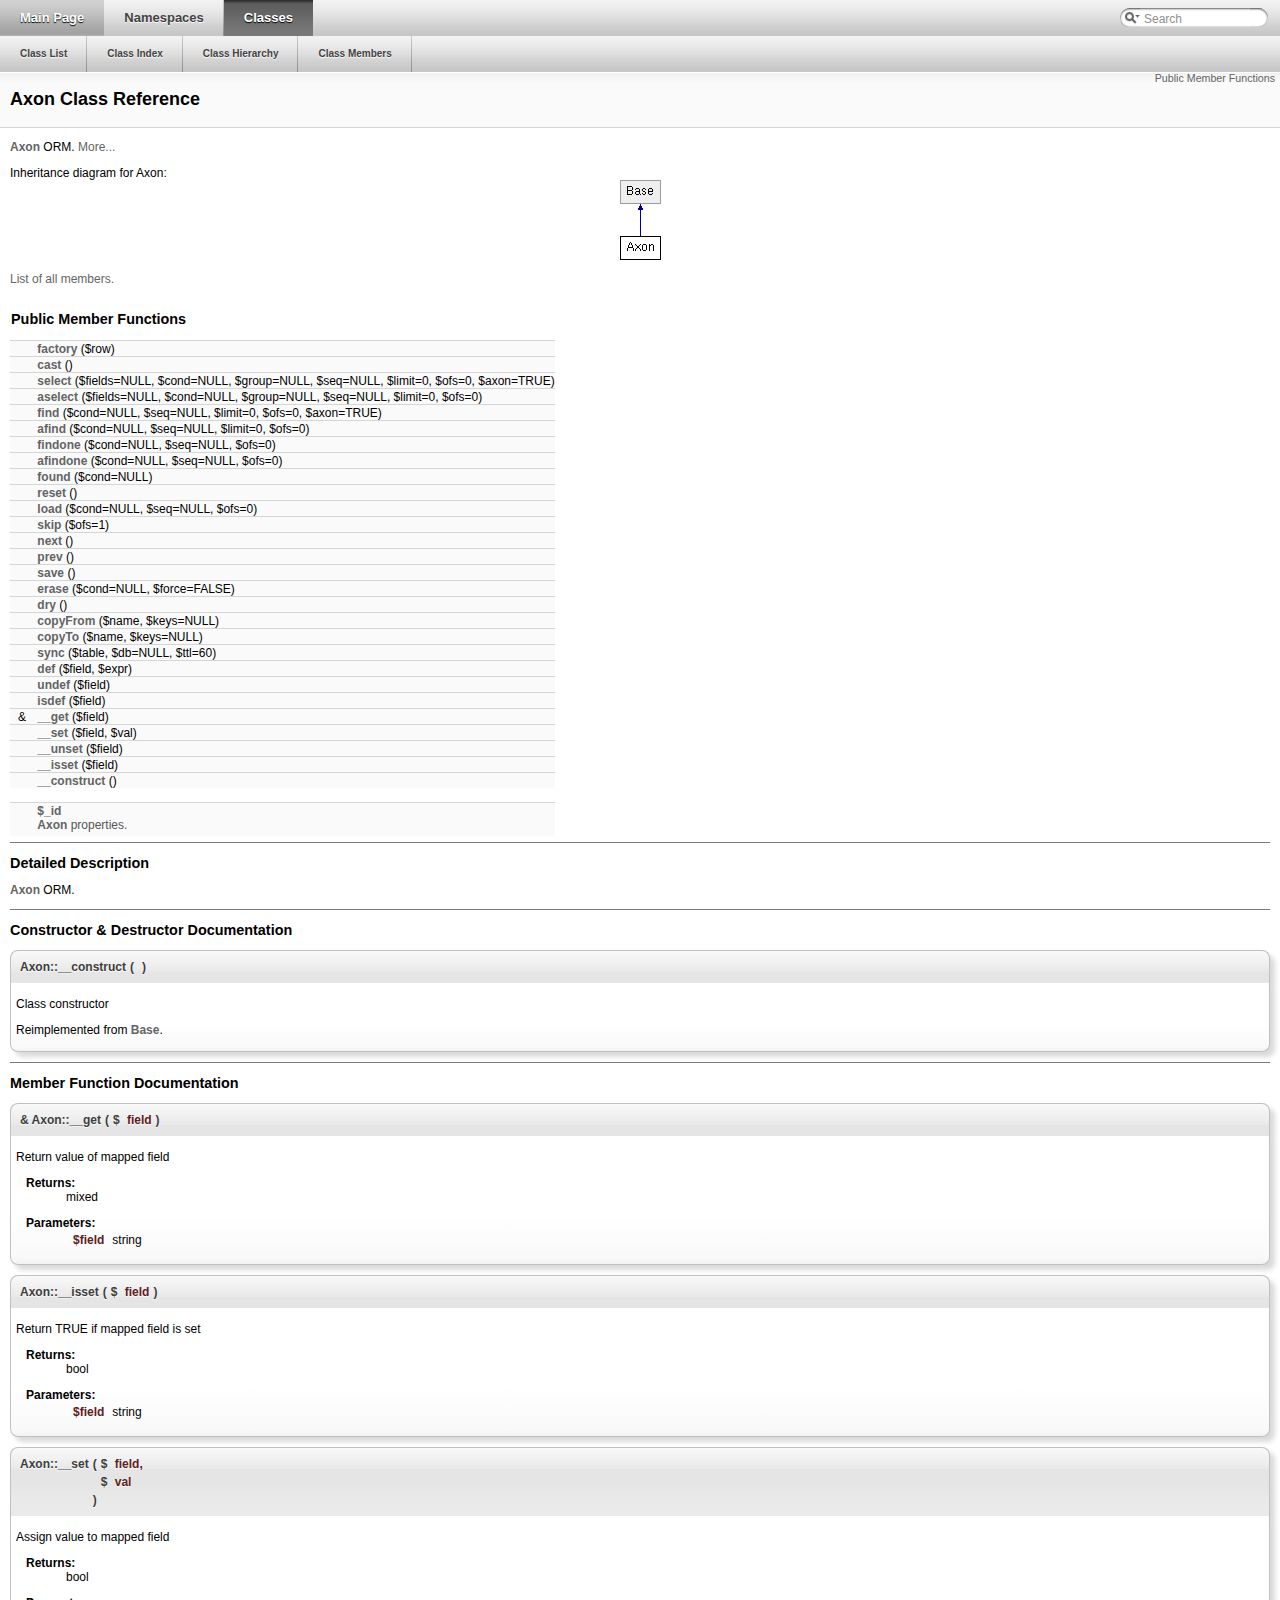
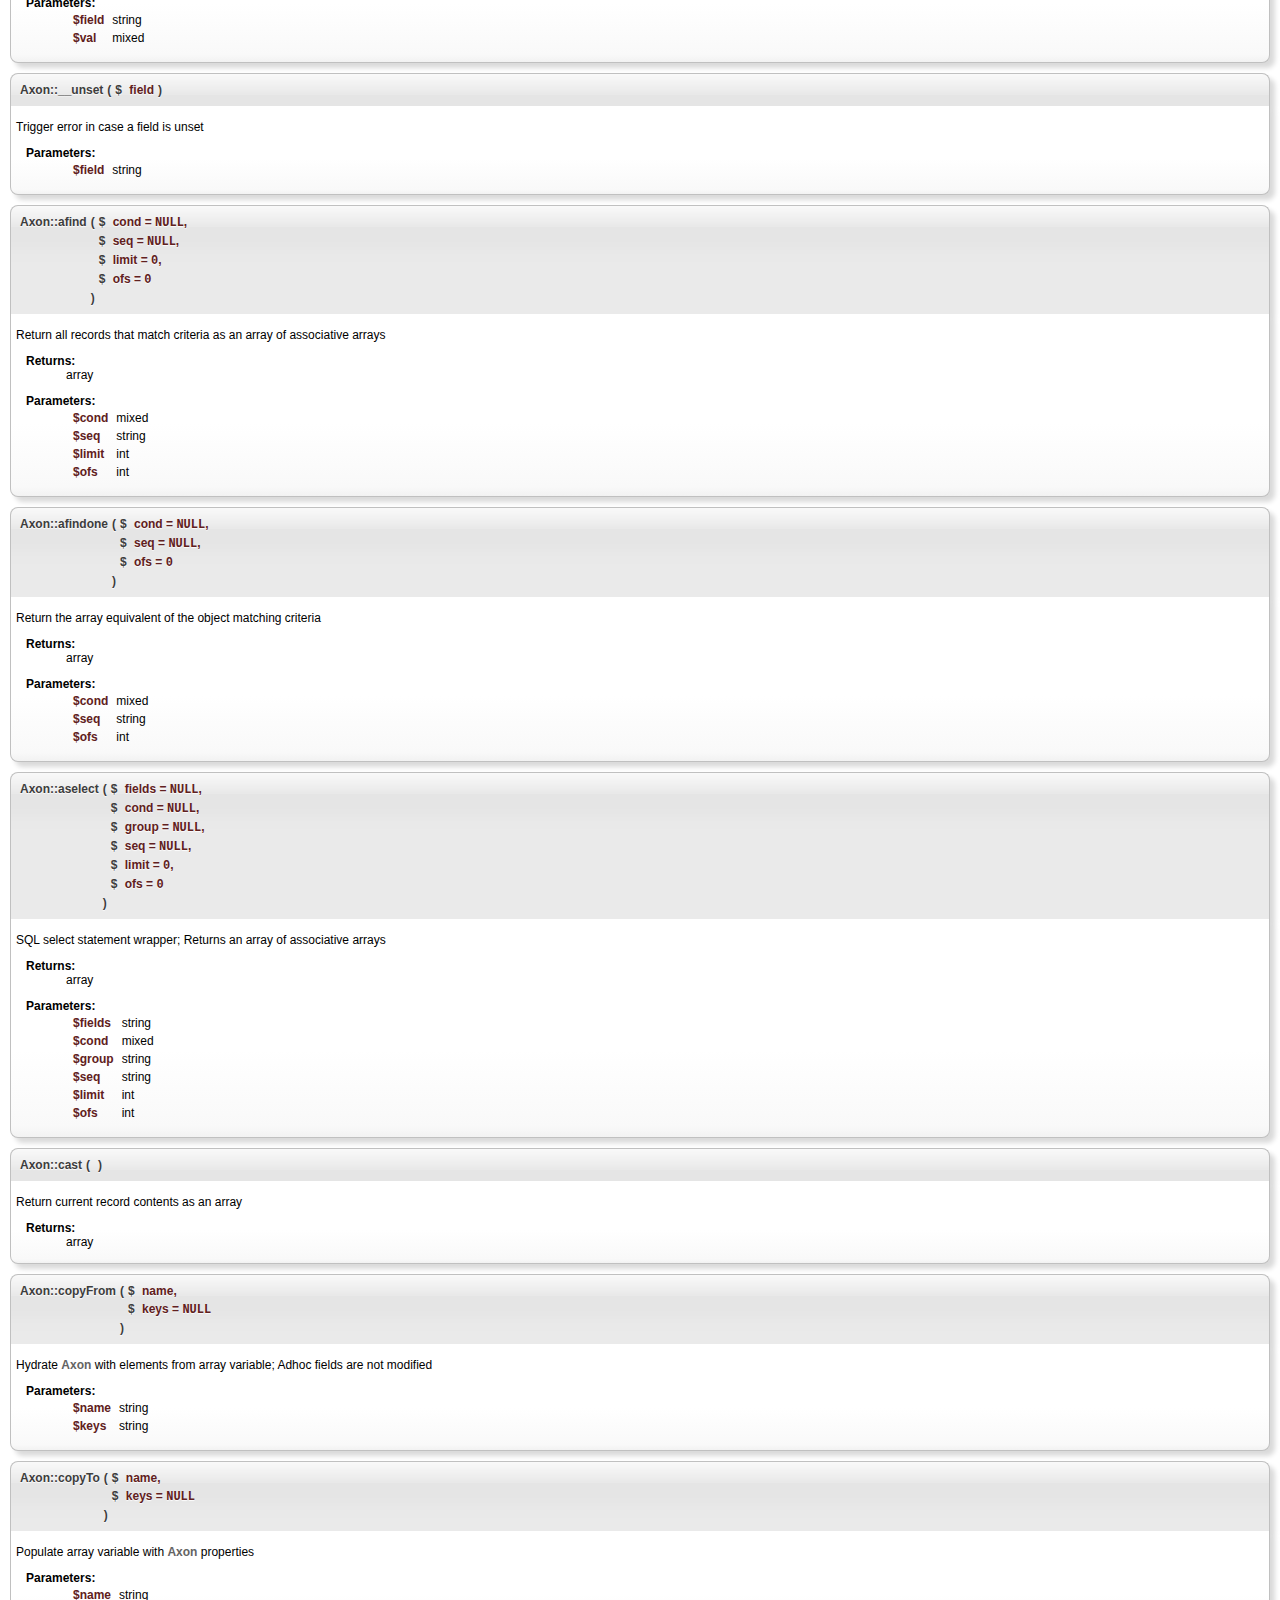
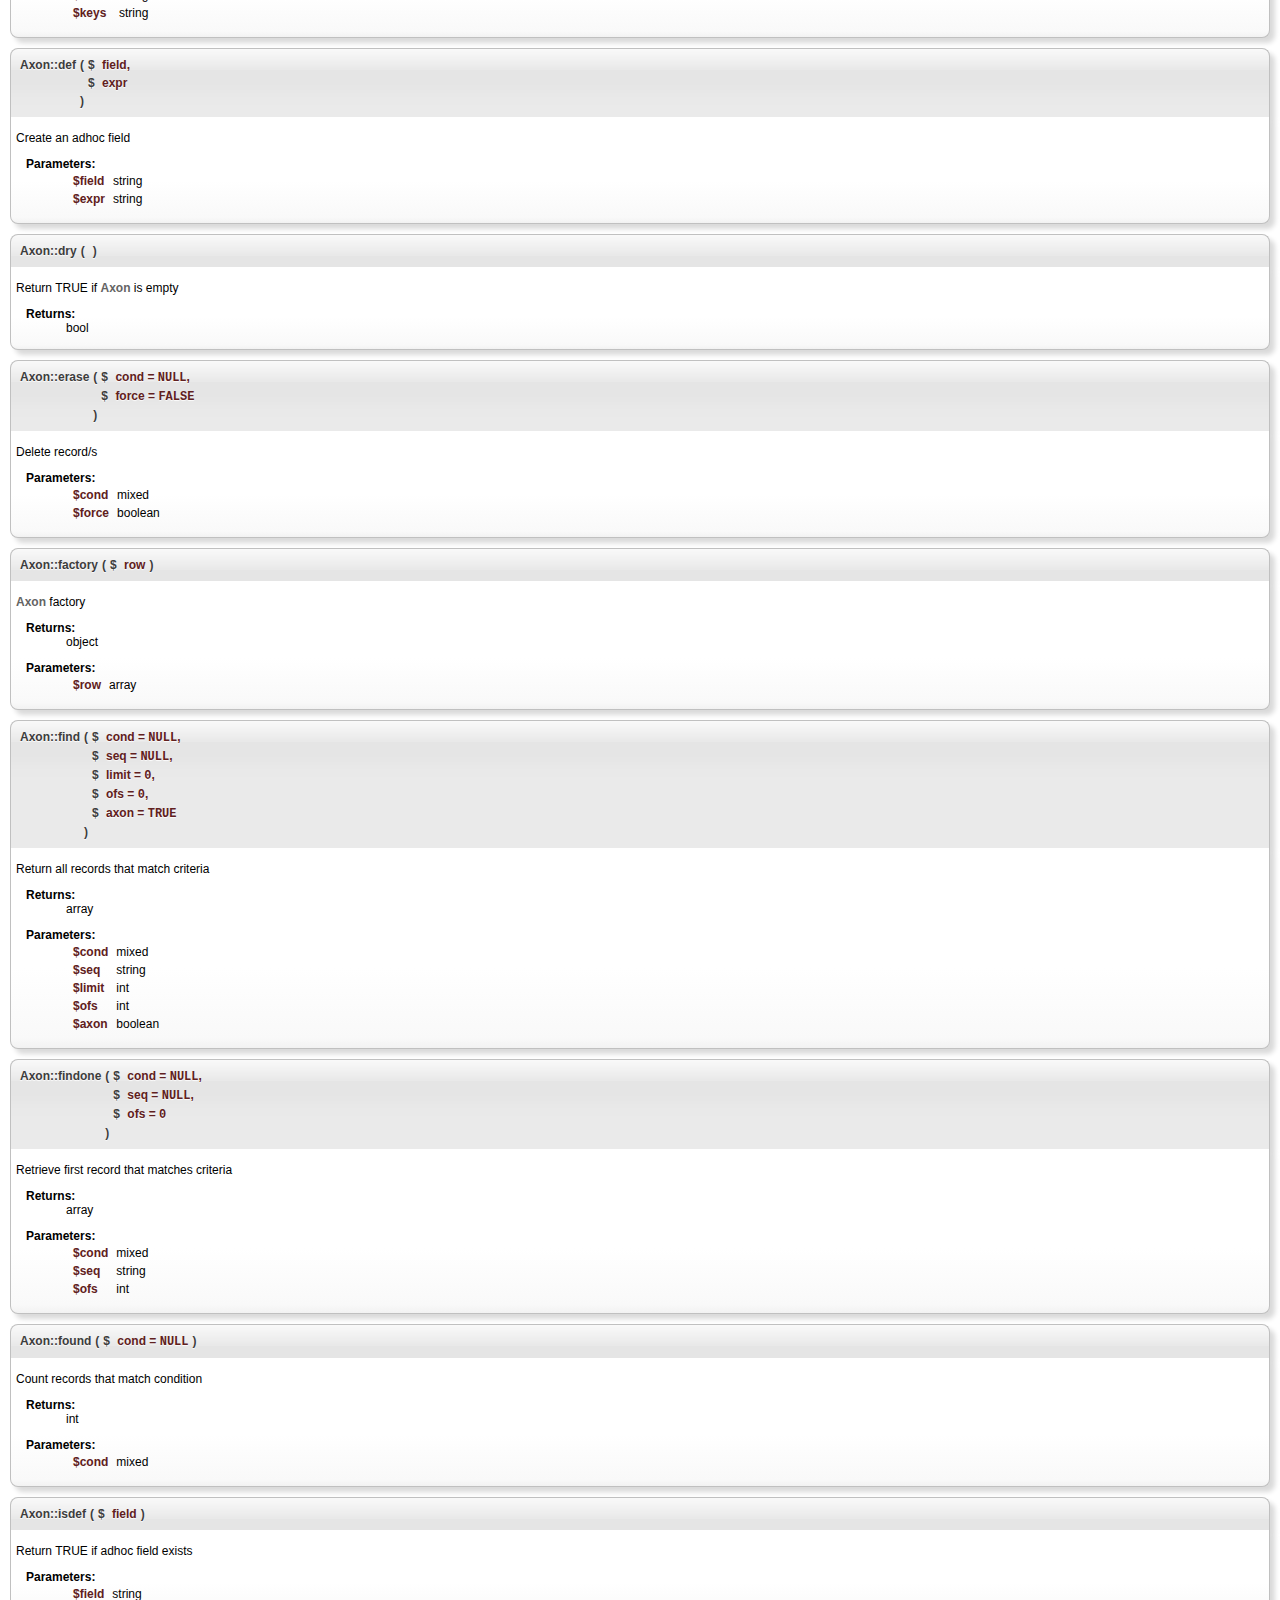
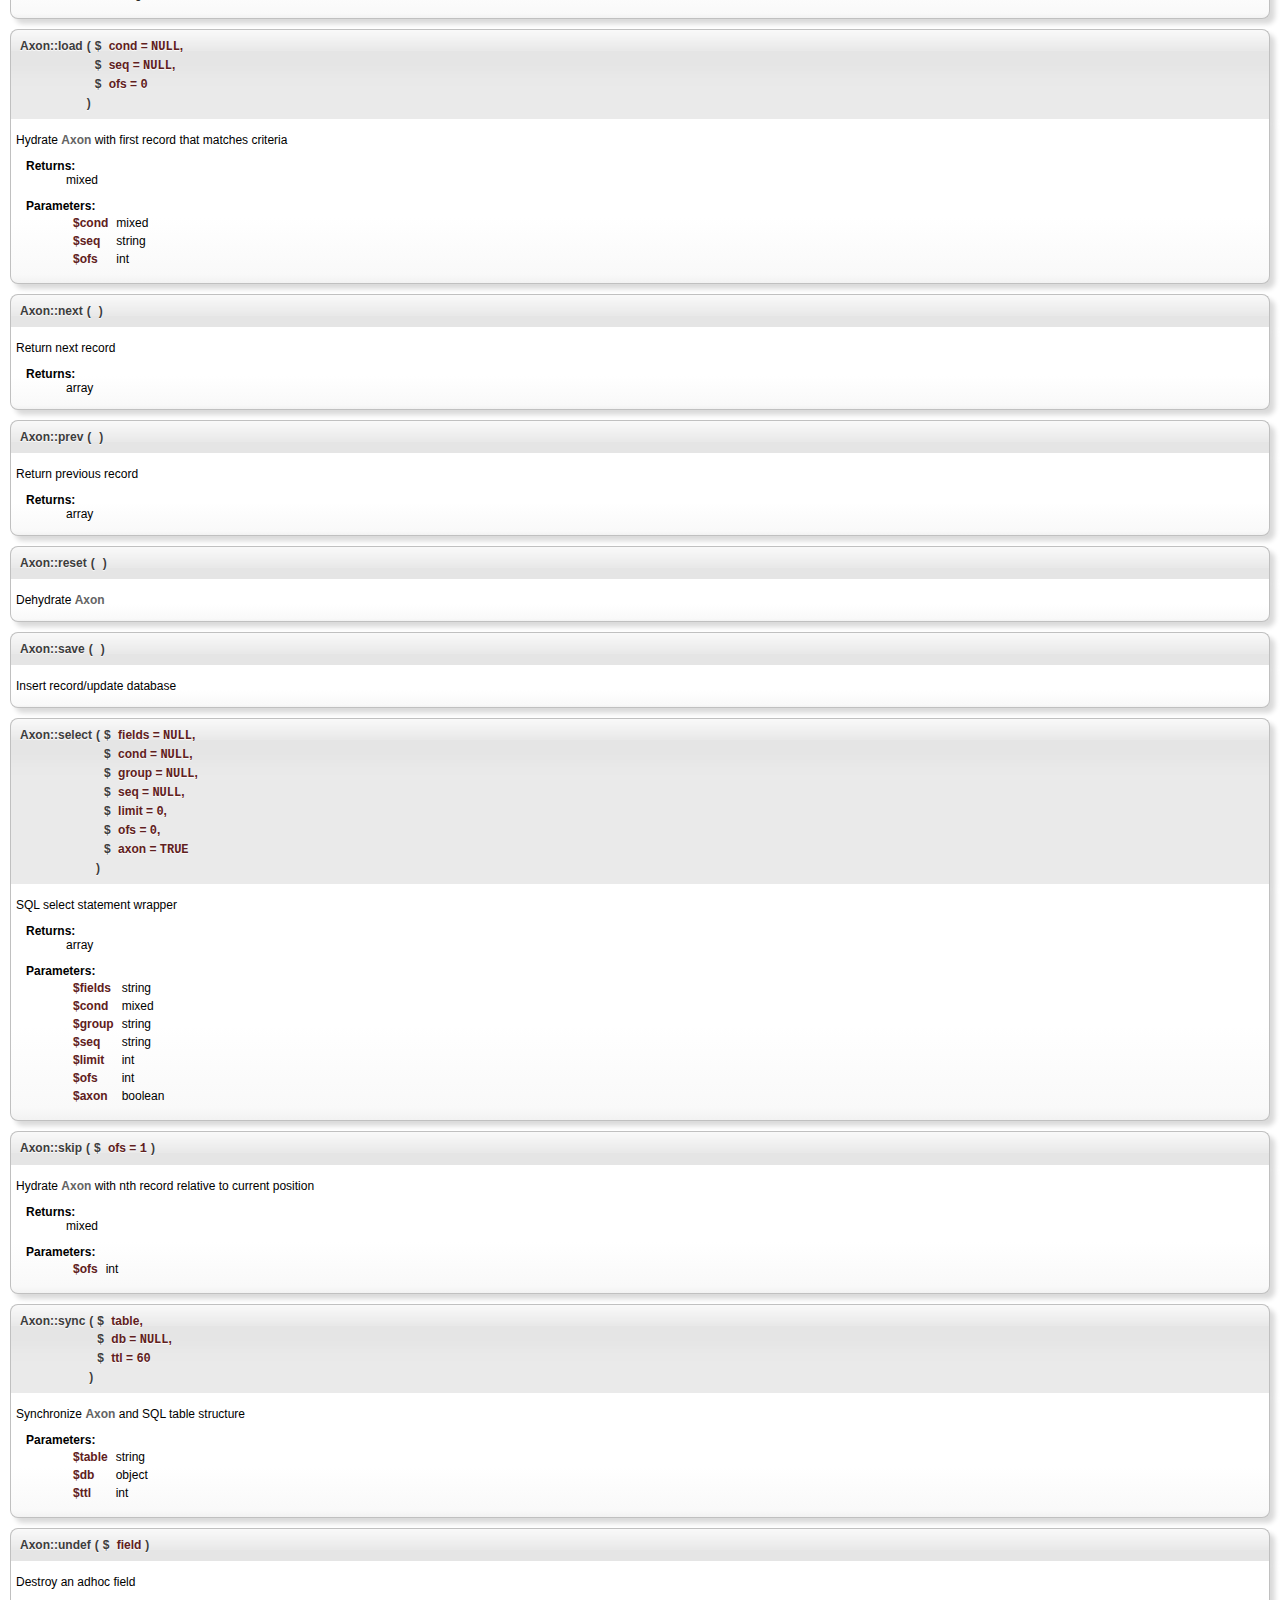
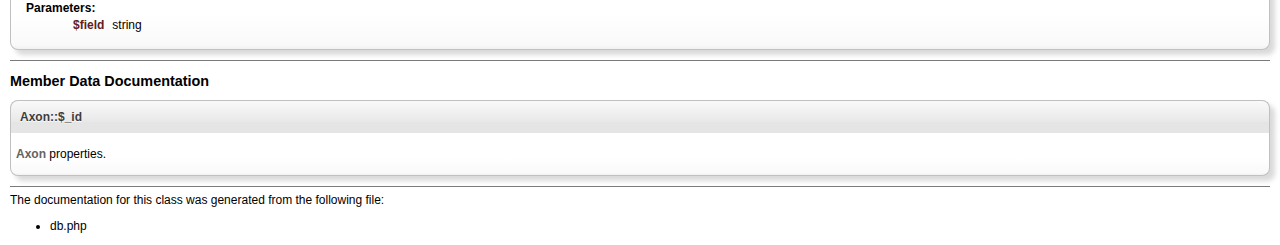
<file: lib/htm/classAxon.htm>
<!DOCTYPE html PUBLIC "-//W3C//DTD XHTML 1.0 Transitional//EN" "http://www.w3.org/TR/xhtml1/DTD/xhtml1-transitional.dtd">
<html xmlns="http://www.w3.org/1999/xhtml">
<head>
<meta http-equiv="Content-Type" content="text/xhtml;charset=UTF-8"/>
<title>Axon Class Reference</title>
<link href="tabs.css" rel="stylesheet" type="text/css"/>
<link href="search/search.css" rel="stylesheet" type="text/css"/>
<script type="text/javascript" src="search/search.js"></script>
<link href="doxygen.css" rel="stylesheet" type="text/css"/>
</head>
<body onload='searchBox.OnSelectItem(0);'>
<!-- Generated by Doxygen 1.7.3 -->
<script type="text/javascript"><!--
var searchBox = new SearchBox("searchBox", "search",false,'Search');
--></script>
<div id="top">
  <div id="navrow1" class="tabs">
    <ul class="tablist">
      <li><a href="index.htm"><span>Main&#160;Page</span></a></li>
      <li><a href="namespaces.htm"><span>Namespaces</span></a></li>
      <li class="current"><a href="annotated.htm"><span>Classes</span></a></li>
      <li id="searchli">
        <div id="MSearchBox" class="MSearchBoxInactive">
        <span class="left">
          <img id="MSearchSelect" src="search/mag_sel.png"
               onmouseover="return searchBox.OnSearchSelectShow()"
               onmouseout="return searchBox.OnSearchSelectHide()"
               alt=""/>
          <input type="text" id="MSearchField" value="Search" accesskey="S"
               onfocus="searchBox.OnSearchFieldFocus(true)" 
               onblur="searchBox.OnSearchFieldFocus(false)" 
               onkeyup="searchBox.OnSearchFieldChange(event)"/>
          </span><span class="right">
            <a id="MSearchClose" href="javascript:searchBox.CloseResultsWindow()"><img id="MSearchCloseImg" border="0" src="search/close.png" alt=""/></a>
          </span>
        </div>
      </li>
    </ul>
  </div>
  <div id="navrow2" class="tabs2">
    <ul class="tablist">
      <li><a href="annotated.htm"><span>Class&#160;List</span></a></li>
      <li><a href="classes.htm"><span>Class&#160;Index</span></a></li>
      <li><a href="hierarchy.htm"><span>Class&#160;Hierarchy</span></a></li>
      <li><a href="functions.htm"><span>Class&#160;Members</span></a></li>
    </ul>
  </div>
</div>
<div class="header">
  <div class="summary">
<a href="#pub-methods">Public Member Functions</a>  </div>
  <div class="headertitle">
<h1>Axon Class Reference</h1>  </div>
</div>
<div class="contents">
<!-- doxytag: class="Axon" --><!-- doxytag: inherits="Base" -->
<p><a class="el" href="classAxon.htm" title="Axon ORM.">Axon</a> ORM.  
<a href="#_details">More...</a></p>
<div class="dynheader">
Inheritance diagram for Axon:</div>
<div class="dyncontent">
 <div class="center">
  <img src="classAxon.png" usemap="#Axon_map" alt=""/>
  <map id="Axon_map" name="Axon_map">
<area href="classBase.htm" alt="Base" shape="rect" coords="0,0,41,24"/>
</map>
 </div></div>

<p><a href="classAxon-members.htm">List of all members.</a></p>
<table class="memberdecls">
<tr><td colspan="2"><h2><a name="pub-methods"></a>
Public Member Functions</h2></td></tr>
<tr><td class="memItemLeft" align="right" valign="top">&#160;</td><td class="memItemRight" valign="bottom"><a class="el" href="classAxon.htm#a640d68c26fbefb96788643647f614fdd">factory</a> ($row)</td></tr>
<tr><td class="memItemLeft" align="right" valign="top">&#160;</td><td class="memItemRight" valign="bottom"><a class="el" href="classAxon.htm#acfb9c92a7ca29b2777d79db869b11c14">cast</a> ()</td></tr>
<tr><td class="memItemLeft" align="right" valign="top">&#160;</td><td class="memItemRight" valign="bottom"><a class="el" href="classAxon.htm#a4180bf674309cbfea8e6af1ef5878c50">select</a> ($fields=NULL, $cond=NULL, $group=NULL, $seq=NULL, $limit=0, $ofs=0, $axon=TRUE)</td></tr>
<tr><td class="memItemLeft" align="right" valign="top">&#160;</td><td class="memItemRight" valign="bottom"><a class="el" href="classAxon.htm#a8db472c7b9291712104dcbd4776c7a0c">aselect</a> ($fields=NULL, $cond=NULL, $group=NULL, $seq=NULL, $limit=0, $ofs=0)</td></tr>
<tr><td class="memItemLeft" align="right" valign="top">&#160;</td><td class="memItemRight" valign="bottom"><a class="el" href="classAxon.htm#ad045d57aa1a1cbadded80055940f50dc">find</a> ($cond=NULL, $seq=NULL, $limit=0, $ofs=0, $axon=TRUE)</td></tr>
<tr><td class="memItemLeft" align="right" valign="top">&#160;</td><td class="memItemRight" valign="bottom"><a class="el" href="classAxon.htm#a99754b244ceaee8a93a78234a289e978">afind</a> ($cond=NULL, $seq=NULL, $limit=0, $ofs=0)</td></tr>
<tr><td class="memItemLeft" align="right" valign="top">&#160;</td><td class="memItemRight" valign="bottom"><a class="el" href="classAxon.htm#a7e787ed8986fe8a4fbae444dd0f31443">findone</a> ($cond=NULL, $seq=NULL, $ofs=0)</td></tr>
<tr><td class="memItemLeft" align="right" valign="top">&#160;</td><td class="memItemRight" valign="bottom"><a class="el" href="classAxon.htm#aa2008bb14a03beb893f85e3a358f3a9c">afindone</a> ($cond=NULL, $seq=NULL, $ofs=0)</td></tr>
<tr><td class="memItemLeft" align="right" valign="top">&#160;</td><td class="memItemRight" valign="bottom"><a class="el" href="classAxon.htm#a3f91489acadd8d1117801543cded860f">found</a> ($cond=NULL)</td></tr>
<tr><td class="memItemLeft" align="right" valign="top">&#160;</td><td class="memItemRight" valign="bottom"><a class="el" href="classAxon.htm#a1dbfa87df6e122fc2e306486e9158dff">reset</a> ()</td></tr>
<tr><td class="memItemLeft" align="right" valign="top">&#160;</td><td class="memItemRight" valign="bottom"><a class="el" href="classAxon.htm#a5a9f6bb3adbee61375c14709a797f926">load</a> ($cond=NULL, $seq=NULL, $ofs=0)</td></tr>
<tr><td class="memItemLeft" align="right" valign="top">&#160;</td><td class="memItemRight" valign="bottom"><a class="el" href="classAxon.htm#acc075f4eb1f874169a69d2d6cfe335e2">skip</a> ($ofs=1)</td></tr>
<tr><td class="memItemLeft" align="right" valign="top">&#160;</td><td class="memItemRight" valign="bottom"><a class="el" href="classAxon.htm#ae872086a7d625cefdf3a9460accb90d7">next</a> ()</td></tr>
<tr><td class="memItemLeft" align="right" valign="top">&#160;</td><td class="memItemRight" valign="bottom"><a class="el" href="classAxon.htm#a462d46c5caf6858a80282daf7e8b43da">prev</a> ()</td></tr>
<tr><td class="memItemLeft" align="right" valign="top">&#160;</td><td class="memItemRight" valign="bottom"><a class="el" href="classAxon.htm#a7e43a6e1d3b6f4efd778d7e77950e823">save</a> ()</td></tr>
<tr><td class="memItemLeft" align="right" valign="top">&#160;</td><td class="memItemRight" valign="bottom"><a class="el" href="classAxon.htm#a7f521d4223a39dff5ce9a98dd3e77d02">erase</a> ($cond=NULL, $force=FALSE)</td></tr>
<tr><td class="memItemLeft" align="right" valign="top">&#160;</td><td class="memItemRight" valign="bottom"><a class="el" href="classAxon.htm#afeef50cbf166b17f7665faabbdb5471b">dry</a> ()</td></tr>
<tr><td class="memItemLeft" align="right" valign="top">&#160;</td><td class="memItemRight" valign="bottom"><a class="el" href="classAxon.htm#a578f3d53dba6b3ffff628724a771803c">copyFrom</a> ($name, $keys=NULL)</td></tr>
<tr><td class="memItemLeft" align="right" valign="top">&#160;</td><td class="memItemRight" valign="bottom"><a class="el" href="classAxon.htm#aa496cf2082a8b8e58f31a4c42456c35b">copyTo</a> ($name, $keys=NULL)</td></tr>
<tr><td class="memItemLeft" align="right" valign="top">&#160;</td><td class="memItemRight" valign="bottom"><a class="el" href="classAxon.htm#ae3852cc687c24fa8bdee5a3facf76f24">sync</a> ($table, $db=NULL, $ttl=60)</td></tr>
<tr><td class="memItemLeft" align="right" valign="top">&#160;</td><td class="memItemRight" valign="bottom"><a class="el" href="classAxon.htm#a921542c30602b93d1346bd985cdef72e">def</a> ($field, $expr)</td></tr>
<tr><td class="memItemLeft" align="right" valign="top">&#160;</td><td class="memItemRight" valign="bottom"><a class="el" href="classAxon.htm#a4ce1d8d57db4ef500d3378795a2814cb">undef</a> ($field)</td></tr>
<tr><td class="memItemLeft" align="right" valign="top">&#160;</td><td class="memItemRight" valign="bottom"><a class="el" href="classAxon.htm#a721cce5f78ef1ea2a63a7b157fdc313b">isdef</a> ($field)</td></tr>
<tr><td class="memItemLeft" align="right" valign="top">&amp;&#160;</td><td class="memItemRight" valign="bottom"><a class="el" href="classAxon.htm#a090cbf955ad942d40e9ac79811fca981">__get</a> ($field)</td></tr>
<tr><td class="memItemLeft" align="right" valign="top">&#160;</td><td class="memItemRight" valign="bottom"><a class="el" href="classAxon.htm#a11f8817fdedef524736f1f5da354a5c0">__set</a> ($field, $val)</td></tr>
<tr><td class="memItemLeft" align="right" valign="top">&#160;</td><td class="memItemRight" valign="bottom"><a class="el" href="classAxon.htm#ac66d17c70de159d2221bb095f9629819">__unset</a> ($field)</td></tr>
<tr><td class="memItemLeft" align="right" valign="top">&#160;</td><td class="memItemRight" valign="bottom"><a class="el" href="classAxon.htm#a60125fecc67c3fc3c8d1ea48e1d0c24b">__isset</a> ($field)</td></tr>
<tr><td class="memItemLeft" align="right" valign="top">&#160;</td><td class="memItemRight" valign="bottom"><a class="el" href="classAxon.htm#a202c565e12fd79ec95418d1291d7094c">__construct</a> ()</td></tr>
<tr><td colspan="2"><h2><a name="member-group"></a>
</h2></td></tr>
<tr><td class="memItemLeft" align="right" valign="top">&#160;</td><td class="memItemRight" valign="bottom"><a class="el" href="classAxon.htm#a3dc79473995e405e7b8e6bb3aeef62a2">$_id</a></td></tr>
<tr><td class="mdescLeft">&#160;</td><td class="mdescRight"><a class="el" href="classAxon.htm" title="Axon ORM.">Axon</a> properties.  <a href="#a3dc79473995e405e7b8e6bb3aeef62a2"></a><br/></td></tr>
</table>
<hr/><a name="_details"></a><h2>Detailed Description</h2>
<div class="textblock"><p><a class="el" href="classAxon.htm" title="Axon ORM.">Axon</a> ORM. </p>
</div><hr/><h2>Constructor &amp; Destructor Documentation</h2>
<a class="anchor" id="a202c565e12fd79ec95418d1291d7094c"></a><!-- doxytag: member="Axon::__construct" ref="a202c565e12fd79ec95418d1291d7094c" args="()" -->
<div class="memitem">
<div class="memproto">
      <table class="memname">
        <tr>
          <td class="memname">Axon::__construct </td>
          <td>(</td>
          <td class="paramname"></td><td>)</td>
          <td></td>
        </tr>
      </table>
</div>
<div class="memdoc">
<p>Class constructor </p>

<p>Reimplemented from <a class="el" href="classBase.htm#aa7031c7d34f6f5abb95f912c28d3b08f">Base</a>.</p>

</div>
</div>
<hr/><h2>Member Function Documentation</h2>
<a class="anchor" id="a090cbf955ad942d40e9ac79811fca981"></a><!-- doxytag: member="Axon::__get" ref="a090cbf955ad942d40e9ac79811fca981" args="($field)" -->
<div class="memitem">
<div class="memproto">
      <table class="memname">
        <tr>
          <td class="memname">&amp; Axon::__get </td>
          <td>(</td>
          <td class="paramtype">$&#160;</td>
          <td class="paramname"><em>field</em></td><td>)</td>
          <td></td>
        </tr>
      </table>
</div>
<div class="memdoc">
<p>Return value of mapped field </p>
<dl class="return"><dt><b>Returns:</b></dt><dd>mixed </dd></dl>
<dl><dt><b>Parameters:</b></dt><dd>
  <table class="params">
    <tr><td class="paramname">$field</td><td>string </td></tr>
  </table>
  </dd>
</dl>

</div>
</div>
<a class="anchor" id="a60125fecc67c3fc3c8d1ea48e1d0c24b"></a><!-- doxytag: member="Axon::__isset" ref="a60125fecc67c3fc3c8d1ea48e1d0c24b" args="($field)" -->
<div class="memitem">
<div class="memproto">
      <table class="memname">
        <tr>
          <td class="memname">Axon::__isset </td>
          <td>(</td>
          <td class="paramtype">$&#160;</td>
          <td class="paramname"><em>field</em></td><td>)</td>
          <td></td>
        </tr>
      </table>
</div>
<div class="memdoc">
<p>Return TRUE if mapped field is set </p>
<dl class="return"><dt><b>Returns:</b></dt><dd>bool </dd></dl>
<dl><dt><b>Parameters:</b></dt><dd>
  <table class="params">
    <tr><td class="paramname">$field</td><td>string </td></tr>
  </table>
  </dd>
</dl>

</div>
</div>
<a class="anchor" id="a11f8817fdedef524736f1f5da354a5c0"></a><!-- doxytag: member="Axon::__set" ref="a11f8817fdedef524736f1f5da354a5c0" args="($field, $val)" -->
<div class="memitem">
<div class="memproto">
      <table class="memname">
        <tr>
          <td class="memname">Axon::__set </td>
          <td>(</td>
          <td class="paramtype">$&#160;</td>
          <td class="paramname"><em>field</em>, </td>
        </tr>
        <tr>
          <td class="paramkey"></td>
          <td></td>
          <td class="paramtype">$&#160;</td>
          <td class="paramname"><em>val</em>&#160;</td>
        </tr>
        <tr>
          <td></td>
          <td>)</td>
          <td></td><td></td>
        </tr>
      </table>
</div>
<div class="memdoc">
<p>Assign value to mapped field </p>
<dl class="return"><dt><b>Returns:</b></dt><dd>bool </dd></dl>
<dl><dt><b>Parameters:</b></dt><dd>
  <table class="params">
    <tr><td class="paramname">$field</td><td>string </td></tr>
    <tr><td class="paramname">$val</td><td>mixed </td></tr>
  </table>
  </dd>
</dl>

</div>
</div>
<a class="anchor" id="ac66d17c70de159d2221bb095f9629819"></a><!-- doxytag: member="Axon::__unset" ref="ac66d17c70de159d2221bb095f9629819" args="($field)" -->
<div class="memitem">
<div class="memproto">
      <table class="memname">
        <tr>
          <td class="memname">Axon::__unset </td>
          <td>(</td>
          <td class="paramtype">$&#160;</td>
          <td class="paramname"><em>field</em></td><td>)</td>
          <td></td>
        </tr>
      </table>
</div>
<div class="memdoc">
<p>Trigger error in case a field is unset </p>
<dl><dt><b>Parameters:</b></dt><dd>
  <table class="params">
    <tr><td class="paramname">$field</td><td>string </td></tr>
  </table>
  </dd>
</dl>

</div>
</div>
<a class="anchor" id="a99754b244ceaee8a93a78234a289e978"></a><!-- doxytag: member="Axon::afind" ref="a99754b244ceaee8a93a78234a289e978" args="($cond=NULL, $seq=NULL, $limit=0, $ofs=0)" -->
<div class="memitem">
<div class="memproto">
      <table class="memname">
        <tr>
          <td class="memname">Axon::afind </td>
          <td>(</td>
          <td class="paramtype">$&#160;</td>
          <td class="paramname"><em>cond</em> = <code>NULL</code>, </td>
        </tr>
        <tr>
          <td class="paramkey"></td>
          <td></td>
          <td class="paramtype">$&#160;</td>
          <td class="paramname"><em>seq</em> = <code>NULL</code>, </td>
        </tr>
        <tr>
          <td class="paramkey"></td>
          <td></td>
          <td class="paramtype">$&#160;</td>
          <td class="paramname"><em>limit</em> = <code>0</code>, </td>
        </tr>
        <tr>
          <td class="paramkey"></td>
          <td></td>
          <td class="paramtype">$&#160;</td>
          <td class="paramname"><em>ofs</em> = <code>0</code>&#160;</td>
        </tr>
        <tr>
          <td></td>
          <td>)</td>
          <td></td><td></td>
        </tr>
      </table>
</div>
<div class="memdoc">
<p>Return all records that match criteria as an array of associative arrays </p>
<dl class="return"><dt><b>Returns:</b></dt><dd>array </dd></dl>
<dl><dt><b>Parameters:</b></dt><dd>
  <table class="params">
    <tr><td class="paramname">$cond</td><td>mixed </td></tr>
    <tr><td class="paramname">$seq</td><td>string </td></tr>
    <tr><td class="paramname">$limit</td><td>int </td></tr>
    <tr><td class="paramname">$ofs</td><td>int </td></tr>
  </table>
  </dd>
</dl>

</div>
</div>
<a class="anchor" id="aa2008bb14a03beb893f85e3a358f3a9c"></a><!-- doxytag: member="Axon::afindone" ref="aa2008bb14a03beb893f85e3a358f3a9c" args="($cond=NULL, $seq=NULL, $ofs=0)" -->
<div class="memitem">
<div class="memproto">
      <table class="memname">
        <tr>
          <td class="memname">Axon::afindone </td>
          <td>(</td>
          <td class="paramtype">$&#160;</td>
          <td class="paramname"><em>cond</em> = <code>NULL</code>, </td>
        </tr>
        <tr>
          <td class="paramkey"></td>
          <td></td>
          <td class="paramtype">$&#160;</td>
          <td class="paramname"><em>seq</em> = <code>NULL</code>, </td>
        </tr>
        <tr>
          <td class="paramkey"></td>
          <td></td>
          <td class="paramtype">$&#160;</td>
          <td class="paramname"><em>ofs</em> = <code>0</code>&#160;</td>
        </tr>
        <tr>
          <td></td>
          <td>)</td>
          <td></td><td></td>
        </tr>
      </table>
</div>
<div class="memdoc">
<p>Return the array equivalent of the object matching criteria </p>
<dl class="return"><dt><b>Returns:</b></dt><dd>array </dd></dl>
<dl><dt><b>Parameters:</b></dt><dd>
  <table class="params">
    <tr><td class="paramname">$cond</td><td>mixed </td></tr>
    <tr><td class="paramname">$seq</td><td>string </td></tr>
    <tr><td class="paramname">$ofs</td><td>int </td></tr>
  </table>
  </dd>
</dl>

</div>
</div>
<a class="anchor" id="a8db472c7b9291712104dcbd4776c7a0c"></a><!-- doxytag: member="Axon::aselect" ref="a8db472c7b9291712104dcbd4776c7a0c" args="($fields=NULL, $cond=NULL, $group=NULL, $seq=NULL, $limit=0, $ofs=0)" -->
<div class="memitem">
<div class="memproto">
      <table class="memname">
        <tr>
          <td class="memname">Axon::aselect </td>
          <td>(</td>
          <td class="paramtype">$&#160;</td>
          <td class="paramname"><em>fields</em> = <code>NULL</code>, </td>
        </tr>
        <tr>
          <td class="paramkey"></td>
          <td></td>
          <td class="paramtype">$&#160;</td>
          <td class="paramname"><em>cond</em> = <code>NULL</code>, </td>
        </tr>
        <tr>
          <td class="paramkey"></td>
          <td></td>
          <td class="paramtype">$&#160;</td>
          <td class="paramname"><em>group</em> = <code>NULL</code>, </td>
        </tr>
        <tr>
          <td class="paramkey"></td>
          <td></td>
          <td class="paramtype">$&#160;</td>
          <td class="paramname"><em>seq</em> = <code>NULL</code>, </td>
        </tr>
        <tr>
          <td class="paramkey"></td>
          <td></td>
          <td class="paramtype">$&#160;</td>
          <td class="paramname"><em>limit</em> = <code>0</code>, </td>
        </tr>
        <tr>
          <td class="paramkey"></td>
          <td></td>
          <td class="paramtype">$&#160;</td>
          <td class="paramname"><em>ofs</em> = <code>0</code>&#160;</td>
        </tr>
        <tr>
          <td></td>
          <td>)</td>
          <td></td><td></td>
        </tr>
      </table>
</div>
<div class="memdoc">
<p>SQL select statement wrapper; Returns an array of associative arrays </p>
<dl class="return"><dt><b>Returns:</b></dt><dd>array </dd></dl>
<dl><dt><b>Parameters:</b></dt><dd>
  <table class="params">
    <tr><td class="paramname">$fields</td><td>string </td></tr>
    <tr><td class="paramname">$cond</td><td>mixed </td></tr>
    <tr><td class="paramname">$group</td><td>string </td></tr>
    <tr><td class="paramname">$seq</td><td>string </td></tr>
    <tr><td class="paramname">$limit</td><td>int </td></tr>
    <tr><td class="paramname">$ofs</td><td>int </td></tr>
  </table>
  </dd>
</dl>

</div>
</div>
<a class="anchor" id="acfb9c92a7ca29b2777d79db869b11c14"></a><!-- doxytag: member="Axon::cast" ref="acfb9c92a7ca29b2777d79db869b11c14" args="()" -->
<div class="memitem">
<div class="memproto">
      <table class="memname">
        <tr>
          <td class="memname">Axon::cast </td>
          <td>(</td>
          <td class="paramname"></td><td>)</td>
          <td></td>
        </tr>
      </table>
</div>
<div class="memdoc">
<p>Return current record contents as an array </p>
<dl class="return"><dt><b>Returns:</b></dt><dd>array </dd></dl>

</div>
</div>
<a class="anchor" id="a578f3d53dba6b3ffff628724a771803c"></a><!-- doxytag: member="Axon::copyFrom" ref="a578f3d53dba6b3ffff628724a771803c" args="($name, $keys=NULL)" -->
<div class="memitem">
<div class="memproto">
      <table class="memname">
        <tr>
          <td class="memname">Axon::copyFrom </td>
          <td>(</td>
          <td class="paramtype">$&#160;</td>
          <td class="paramname"><em>name</em>, </td>
        </tr>
        <tr>
          <td class="paramkey"></td>
          <td></td>
          <td class="paramtype">$&#160;</td>
          <td class="paramname"><em>keys</em> = <code>NULL</code>&#160;</td>
        </tr>
        <tr>
          <td></td>
          <td>)</td>
          <td></td><td></td>
        </tr>
      </table>
</div>
<div class="memdoc">
<p>Hydrate <a class="el" href="classAxon.htm" title="Axon ORM.">Axon</a> with elements from array variable; Adhoc fields are not modified </p>
<dl><dt><b>Parameters:</b></dt><dd>
  <table class="params">
    <tr><td class="paramname">$name</td><td>string </td></tr>
    <tr><td class="paramname">$keys</td><td>string </td></tr>
  </table>
  </dd>
</dl>

</div>
</div>
<a class="anchor" id="aa496cf2082a8b8e58f31a4c42456c35b"></a><!-- doxytag: member="Axon::copyTo" ref="aa496cf2082a8b8e58f31a4c42456c35b" args="($name, $keys=NULL)" -->
<div class="memitem">
<div class="memproto">
      <table class="memname">
        <tr>
          <td class="memname">Axon::copyTo </td>
          <td>(</td>
          <td class="paramtype">$&#160;</td>
          <td class="paramname"><em>name</em>, </td>
        </tr>
        <tr>
          <td class="paramkey"></td>
          <td></td>
          <td class="paramtype">$&#160;</td>
          <td class="paramname"><em>keys</em> = <code>NULL</code>&#160;</td>
        </tr>
        <tr>
          <td></td>
          <td>)</td>
          <td></td><td></td>
        </tr>
      </table>
</div>
<div class="memdoc">
<p>Populate array variable with <a class="el" href="classAxon.htm" title="Axon ORM.">Axon</a> properties </p>
<dl><dt><b>Parameters:</b></dt><dd>
  <table class="params">
    <tr><td class="paramname">$name</td><td>string </td></tr>
    <tr><td class="paramname">$keys</td><td>string </td></tr>
  </table>
  </dd>
</dl>

</div>
</div>
<a class="anchor" id="a921542c30602b93d1346bd985cdef72e"></a><!-- doxytag: member="Axon::def" ref="a921542c30602b93d1346bd985cdef72e" args="($field, $expr)" -->
<div class="memitem">
<div class="memproto">
      <table class="memname">
        <tr>
          <td class="memname">Axon::def </td>
          <td>(</td>
          <td class="paramtype">$&#160;</td>
          <td class="paramname"><em>field</em>, </td>
        </tr>
        <tr>
          <td class="paramkey"></td>
          <td></td>
          <td class="paramtype">$&#160;</td>
          <td class="paramname"><em>expr</em>&#160;</td>
        </tr>
        <tr>
          <td></td>
          <td>)</td>
          <td></td><td></td>
        </tr>
      </table>
</div>
<div class="memdoc">
<p>Create an adhoc field </p>
<dl><dt><b>Parameters:</b></dt><dd>
  <table class="params">
    <tr><td class="paramname">$field</td><td>string </td></tr>
    <tr><td class="paramname">$expr</td><td>string </td></tr>
  </table>
  </dd>
</dl>

</div>
</div>
<a class="anchor" id="afeef50cbf166b17f7665faabbdb5471b"></a><!-- doxytag: member="Axon::dry" ref="afeef50cbf166b17f7665faabbdb5471b" args="()" -->
<div class="memitem">
<div class="memproto">
      <table class="memname">
        <tr>
          <td class="memname">Axon::dry </td>
          <td>(</td>
          <td class="paramname"></td><td>)</td>
          <td></td>
        </tr>
      </table>
</div>
<div class="memdoc">
<p>Return TRUE if <a class="el" href="classAxon.htm" title="Axon ORM.">Axon</a> is empty </p>
<dl class="return"><dt><b>Returns:</b></dt><dd>bool </dd></dl>

</div>
</div>
<a class="anchor" id="a7f521d4223a39dff5ce9a98dd3e77d02"></a><!-- doxytag: member="Axon::erase" ref="a7f521d4223a39dff5ce9a98dd3e77d02" args="($cond=NULL, $force=FALSE)" -->
<div class="memitem">
<div class="memproto">
      <table class="memname">
        <tr>
          <td class="memname">Axon::erase </td>
          <td>(</td>
          <td class="paramtype">$&#160;</td>
          <td class="paramname"><em>cond</em> = <code>NULL</code>, </td>
        </tr>
        <tr>
          <td class="paramkey"></td>
          <td></td>
          <td class="paramtype">$&#160;</td>
          <td class="paramname"><em>force</em> = <code>FALSE</code>&#160;</td>
        </tr>
        <tr>
          <td></td>
          <td>)</td>
          <td></td><td></td>
        </tr>
      </table>
</div>
<div class="memdoc">
<p>Delete record/s </p>
<dl><dt><b>Parameters:</b></dt><dd>
  <table class="params">
    <tr><td class="paramname">$cond</td><td>mixed </td></tr>
    <tr><td class="paramname">$force</td><td>boolean </td></tr>
  </table>
  </dd>
</dl>

</div>
</div>
<a class="anchor" id="a640d68c26fbefb96788643647f614fdd"></a><!-- doxytag: member="Axon::factory" ref="a640d68c26fbefb96788643647f614fdd" args="($row)" -->
<div class="memitem">
<div class="memproto">
      <table class="memname">
        <tr>
          <td class="memname">Axon::factory </td>
          <td>(</td>
          <td class="paramtype">$&#160;</td>
          <td class="paramname"><em>row</em></td><td>)</td>
          <td></td>
        </tr>
      </table>
</div>
<div class="memdoc">
<p><a class="el" href="classAxon.htm" title="Axon ORM.">Axon</a> factory </p>
<dl class="return"><dt><b>Returns:</b></dt><dd>object </dd></dl>
<dl><dt><b>Parameters:</b></dt><dd>
  <table class="params">
    <tr><td class="paramname">$row</td><td>array </td></tr>
  </table>
  </dd>
</dl>

</div>
</div>
<a class="anchor" id="ad045d57aa1a1cbadded80055940f50dc"></a><!-- doxytag: member="Axon::find" ref="ad045d57aa1a1cbadded80055940f50dc" args="($cond=NULL, $seq=NULL, $limit=0, $ofs=0, $axon=TRUE)" -->
<div class="memitem">
<div class="memproto">
      <table class="memname">
        <tr>
          <td class="memname">Axon::find </td>
          <td>(</td>
          <td class="paramtype">$&#160;</td>
          <td class="paramname"><em>cond</em> = <code>NULL</code>, </td>
        </tr>
        <tr>
          <td class="paramkey"></td>
          <td></td>
          <td class="paramtype">$&#160;</td>
          <td class="paramname"><em>seq</em> = <code>NULL</code>, </td>
        </tr>
        <tr>
          <td class="paramkey"></td>
          <td></td>
          <td class="paramtype">$&#160;</td>
          <td class="paramname"><em>limit</em> = <code>0</code>, </td>
        </tr>
        <tr>
          <td class="paramkey"></td>
          <td></td>
          <td class="paramtype">$&#160;</td>
          <td class="paramname"><em>ofs</em> = <code>0</code>, </td>
        </tr>
        <tr>
          <td class="paramkey"></td>
          <td></td>
          <td class="paramtype">$&#160;</td>
          <td class="paramname"><em>axon</em> = <code>TRUE</code>&#160;</td>
        </tr>
        <tr>
          <td></td>
          <td>)</td>
          <td></td><td></td>
        </tr>
      </table>
</div>
<div class="memdoc">
<p>Return all records that match criteria </p>
<dl class="return"><dt><b>Returns:</b></dt><dd>array </dd></dl>
<dl><dt><b>Parameters:</b></dt><dd>
  <table class="params">
    <tr><td class="paramname">$cond</td><td>mixed </td></tr>
    <tr><td class="paramname">$seq</td><td>string </td></tr>
    <tr><td class="paramname">$limit</td><td>int </td></tr>
    <tr><td class="paramname">$ofs</td><td>int </td></tr>
    <tr><td class="paramname">$axon</td><td>boolean </td></tr>
  </table>
  </dd>
</dl>

</div>
</div>
<a class="anchor" id="a7e787ed8986fe8a4fbae444dd0f31443"></a><!-- doxytag: member="Axon::findone" ref="a7e787ed8986fe8a4fbae444dd0f31443" args="($cond=NULL, $seq=NULL, $ofs=0)" -->
<div class="memitem">
<div class="memproto">
      <table class="memname">
        <tr>
          <td class="memname">Axon::findone </td>
          <td>(</td>
          <td class="paramtype">$&#160;</td>
          <td class="paramname"><em>cond</em> = <code>NULL</code>, </td>
        </tr>
        <tr>
          <td class="paramkey"></td>
          <td></td>
          <td class="paramtype">$&#160;</td>
          <td class="paramname"><em>seq</em> = <code>NULL</code>, </td>
        </tr>
        <tr>
          <td class="paramkey"></td>
          <td></td>
          <td class="paramtype">$&#160;</td>
          <td class="paramname"><em>ofs</em> = <code>0</code>&#160;</td>
        </tr>
        <tr>
          <td></td>
          <td>)</td>
          <td></td><td></td>
        </tr>
      </table>
</div>
<div class="memdoc">
<p>Retrieve first record that matches criteria </p>
<dl class="return"><dt><b>Returns:</b></dt><dd>array </dd></dl>
<dl><dt><b>Parameters:</b></dt><dd>
  <table class="params">
    <tr><td class="paramname">$cond</td><td>mixed </td></tr>
    <tr><td class="paramname">$seq</td><td>string </td></tr>
    <tr><td class="paramname">$ofs</td><td>int </td></tr>
  </table>
  </dd>
</dl>

</div>
</div>
<a class="anchor" id="a3f91489acadd8d1117801543cded860f"></a><!-- doxytag: member="Axon::found" ref="a3f91489acadd8d1117801543cded860f" args="($cond=NULL)" -->
<div class="memitem">
<div class="memproto">
      <table class="memname">
        <tr>
          <td class="memname">Axon::found </td>
          <td>(</td>
          <td class="paramtype">$&#160;</td>
          <td class="paramname"><em>cond</em> = <code>NULL</code></td><td>)</td>
          <td></td>
        </tr>
      </table>
</div>
<div class="memdoc">
<p>Count records that match condition </p>
<dl class="return"><dt><b>Returns:</b></dt><dd>int </dd></dl>
<dl><dt><b>Parameters:</b></dt><dd>
  <table class="params">
    <tr><td class="paramname">$cond</td><td>mixed </td></tr>
  </table>
  </dd>
</dl>

</div>
</div>
<a class="anchor" id="a721cce5f78ef1ea2a63a7b157fdc313b"></a><!-- doxytag: member="Axon::isdef" ref="a721cce5f78ef1ea2a63a7b157fdc313b" args="($field)" -->
<div class="memitem">
<div class="memproto">
      <table class="memname">
        <tr>
          <td class="memname">Axon::isdef </td>
          <td>(</td>
          <td class="paramtype">$&#160;</td>
          <td class="paramname"><em>field</em></td><td>)</td>
          <td></td>
        </tr>
      </table>
</div>
<div class="memdoc">
<p>Return TRUE if adhoc field exists </p>
<dl><dt><b>Parameters:</b></dt><dd>
  <table class="params">
    <tr><td class="paramname">$field</td><td>string </td></tr>
  </table>
  </dd>
</dl>

</div>
</div>
<a class="anchor" id="a5a9f6bb3adbee61375c14709a797f926"></a><!-- doxytag: member="Axon::load" ref="a5a9f6bb3adbee61375c14709a797f926" args="($cond=NULL, $seq=NULL, $ofs=0)" -->
<div class="memitem">
<div class="memproto">
      <table class="memname">
        <tr>
          <td class="memname">Axon::load </td>
          <td>(</td>
          <td class="paramtype">$&#160;</td>
          <td class="paramname"><em>cond</em> = <code>NULL</code>, </td>
        </tr>
        <tr>
          <td class="paramkey"></td>
          <td></td>
          <td class="paramtype">$&#160;</td>
          <td class="paramname"><em>seq</em> = <code>NULL</code>, </td>
        </tr>
        <tr>
          <td class="paramkey"></td>
          <td></td>
          <td class="paramtype">$&#160;</td>
          <td class="paramname"><em>ofs</em> = <code>0</code>&#160;</td>
        </tr>
        <tr>
          <td></td>
          <td>)</td>
          <td></td><td></td>
        </tr>
      </table>
</div>
<div class="memdoc">
<p>Hydrate <a class="el" href="classAxon.htm" title="Axon ORM.">Axon</a> with first record that matches criteria </p>
<dl class="return"><dt><b>Returns:</b></dt><dd>mixed </dd></dl>
<dl><dt><b>Parameters:</b></dt><dd>
  <table class="params">
    <tr><td class="paramname">$cond</td><td>mixed </td></tr>
    <tr><td class="paramname">$seq</td><td>string </td></tr>
    <tr><td class="paramname">$ofs</td><td>int </td></tr>
  </table>
  </dd>
</dl>

</div>
</div>
<a class="anchor" id="ae872086a7d625cefdf3a9460accb90d7"></a><!-- doxytag: member="Axon::next" ref="ae872086a7d625cefdf3a9460accb90d7" args="()" -->
<div class="memitem">
<div class="memproto">
      <table class="memname">
        <tr>
          <td class="memname">Axon::next </td>
          <td>(</td>
          <td class="paramname"></td><td>)</td>
          <td></td>
        </tr>
      </table>
</div>
<div class="memdoc">
<p>Return next record </p>
<dl class="return"><dt><b>Returns:</b></dt><dd>array </dd></dl>

</div>
</div>
<a class="anchor" id="a462d46c5caf6858a80282daf7e8b43da"></a><!-- doxytag: member="Axon::prev" ref="a462d46c5caf6858a80282daf7e8b43da" args="()" -->
<div class="memitem">
<div class="memproto">
      <table class="memname">
        <tr>
          <td class="memname">Axon::prev </td>
          <td>(</td>
          <td class="paramname"></td><td>)</td>
          <td></td>
        </tr>
      </table>
</div>
<div class="memdoc">
<p>Return previous record </p>
<dl class="return"><dt><b>Returns:</b></dt><dd>array </dd></dl>

</div>
</div>
<a class="anchor" id="a1dbfa87df6e122fc2e306486e9158dff"></a><!-- doxytag: member="Axon::reset" ref="a1dbfa87df6e122fc2e306486e9158dff" args="()" -->
<div class="memitem">
<div class="memproto">
      <table class="memname">
        <tr>
          <td class="memname">Axon::reset </td>
          <td>(</td>
          <td class="paramname"></td><td>)</td>
          <td></td>
        </tr>
      </table>
</div>
<div class="memdoc">
<p>Dehydrate <a class="el" href="classAxon.htm" title="Axon ORM.">Axon</a> </p>

</div>
</div>
<a class="anchor" id="a7e43a6e1d3b6f4efd778d7e77950e823"></a><!-- doxytag: member="Axon::save" ref="a7e43a6e1d3b6f4efd778d7e77950e823" args="()" -->
<div class="memitem">
<div class="memproto">
      <table class="memname">
        <tr>
          <td class="memname">Axon::save </td>
          <td>(</td>
          <td class="paramname"></td><td>)</td>
          <td></td>
        </tr>
      </table>
</div>
<div class="memdoc">
<p>Insert record/update database </p>

</div>
</div>
<a class="anchor" id="a4180bf674309cbfea8e6af1ef5878c50"></a><!-- doxytag: member="Axon::select" ref="a4180bf674309cbfea8e6af1ef5878c50" args="($fields=NULL, $cond=NULL, $group=NULL, $seq=NULL, $limit=0, $ofs=0, $axon=TRUE)" -->
<div class="memitem">
<div class="memproto">
      <table class="memname">
        <tr>
          <td class="memname">Axon::select </td>
          <td>(</td>
          <td class="paramtype">$&#160;</td>
          <td class="paramname"><em>fields</em> = <code>NULL</code>, </td>
        </tr>
        <tr>
          <td class="paramkey"></td>
          <td></td>
          <td class="paramtype">$&#160;</td>
          <td class="paramname"><em>cond</em> = <code>NULL</code>, </td>
        </tr>
        <tr>
          <td class="paramkey"></td>
          <td></td>
          <td class="paramtype">$&#160;</td>
          <td class="paramname"><em>group</em> = <code>NULL</code>, </td>
        </tr>
        <tr>
          <td class="paramkey"></td>
          <td></td>
          <td class="paramtype">$&#160;</td>
          <td class="paramname"><em>seq</em> = <code>NULL</code>, </td>
        </tr>
        <tr>
          <td class="paramkey"></td>
          <td></td>
          <td class="paramtype">$&#160;</td>
          <td class="paramname"><em>limit</em> = <code>0</code>, </td>
        </tr>
        <tr>
          <td class="paramkey"></td>
          <td></td>
          <td class="paramtype">$&#160;</td>
          <td class="paramname"><em>ofs</em> = <code>0</code>, </td>
        </tr>
        <tr>
          <td class="paramkey"></td>
          <td></td>
          <td class="paramtype">$&#160;</td>
          <td class="paramname"><em>axon</em> = <code>TRUE</code>&#160;</td>
        </tr>
        <tr>
          <td></td>
          <td>)</td>
          <td></td><td></td>
        </tr>
      </table>
</div>
<div class="memdoc">
<p>SQL select statement wrapper </p>
<dl class="return"><dt><b>Returns:</b></dt><dd>array </dd></dl>
<dl><dt><b>Parameters:</b></dt><dd>
  <table class="params">
    <tr><td class="paramname">$fields</td><td>string </td></tr>
    <tr><td class="paramname">$cond</td><td>mixed </td></tr>
    <tr><td class="paramname">$group</td><td>string </td></tr>
    <tr><td class="paramname">$seq</td><td>string </td></tr>
    <tr><td class="paramname">$limit</td><td>int </td></tr>
    <tr><td class="paramname">$ofs</td><td>int </td></tr>
    <tr><td class="paramname">$axon</td><td>boolean </td></tr>
  </table>
  </dd>
</dl>

</div>
</div>
<a class="anchor" id="acc075f4eb1f874169a69d2d6cfe335e2"></a><!-- doxytag: member="Axon::skip" ref="acc075f4eb1f874169a69d2d6cfe335e2" args="($ofs=1)" -->
<div class="memitem">
<div class="memproto">
      <table class="memname">
        <tr>
          <td class="memname">Axon::skip </td>
          <td>(</td>
          <td class="paramtype">$&#160;</td>
          <td class="paramname"><em>ofs</em> = <code>1</code></td><td>)</td>
          <td></td>
        </tr>
      </table>
</div>
<div class="memdoc">
<p>Hydrate <a class="el" href="classAxon.htm" title="Axon ORM.">Axon</a> with nth record relative to current position </p>
<dl class="return"><dt><b>Returns:</b></dt><dd>mixed </dd></dl>
<dl><dt><b>Parameters:</b></dt><dd>
  <table class="params">
    <tr><td class="paramname">$ofs</td><td>int </td></tr>
  </table>
  </dd>
</dl>

</div>
</div>
<a class="anchor" id="ae3852cc687c24fa8bdee5a3facf76f24"></a><!-- doxytag: member="Axon::sync" ref="ae3852cc687c24fa8bdee5a3facf76f24" args="($table, $db=NULL, $ttl=60)" -->
<div class="memitem">
<div class="memproto">
      <table class="memname">
        <tr>
          <td class="memname">Axon::sync </td>
          <td>(</td>
          <td class="paramtype">$&#160;</td>
          <td class="paramname"><em>table</em>, </td>
        </tr>
        <tr>
          <td class="paramkey"></td>
          <td></td>
          <td class="paramtype">$&#160;</td>
          <td class="paramname"><em>db</em> = <code>NULL</code>, </td>
        </tr>
        <tr>
          <td class="paramkey"></td>
          <td></td>
          <td class="paramtype">$&#160;</td>
          <td class="paramname"><em>ttl</em> = <code>60</code>&#160;</td>
        </tr>
        <tr>
          <td></td>
          <td>)</td>
          <td></td><td></td>
        </tr>
      </table>
</div>
<div class="memdoc">
<p>Synchronize <a class="el" href="classAxon.htm" title="Axon ORM.">Axon</a> and SQL table structure </p>
<dl><dt><b>Parameters:</b></dt><dd>
  <table class="params">
    <tr><td class="paramname">$table</td><td>string </td></tr>
    <tr><td class="paramname">$db</td><td>object </td></tr>
    <tr><td class="paramname">$ttl</td><td>int </td></tr>
  </table>
  </dd>
</dl>

</div>
</div>
<a class="anchor" id="a4ce1d8d57db4ef500d3378795a2814cb"></a><!-- doxytag: member="Axon::undef" ref="a4ce1d8d57db4ef500d3378795a2814cb" args="($field)" -->
<div class="memitem">
<div class="memproto">
      <table class="memname">
        <tr>
          <td class="memname">Axon::undef </td>
          <td>(</td>
          <td class="paramtype">$&#160;</td>
          <td class="paramname"><em>field</em></td><td>)</td>
          <td></td>
        </tr>
      </table>
</div>
<div class="memdoc">
<p>Destroy an adhoc field </p>
<dl><dt><b>Parameters:</b></dt><dd>
  <table class="params">
    <tr><td class="paramname">$field</td><td>string </td></tr>
  </table>
  </dd>
</dl>

</div>
</div>
<hr/><h2>Member Data Documentation</h2>
<a class="anchor" id="a3dc79473995e405e7b8e6bb3aeef62a2"></a><!-- doxytag: member="Axon::$_id" ref="a3dc79473995e405e7b8e6bb3aeef62a2" args="" -->
<div class="memitem">
<div class="memproto">
      <table class="memname">
        <tr>
          <td class="memname">Axon::$_id</td>
        </tr>
      </table>
</div>
<div class="memdoc">

<p><a class="el" href="classAxon.htm" title="Axon ORM.">Axon</a> properties. </p>

</div>
</div>
<hr/>The documentation for this class was generated from the following file:<ul>
<li>db.php</li>
</ul>
</div>
<!--- window showing the filter options -->
<div id="MSearchSelectWindow"
     onmouseover="return searchBox.OnSearchSelectShow()"
     onmouseout="return searchBox.OnSearchSelectHide()"
     onkeydown="return searchBox.OnSearchSelectKey(event)">
<a class="SelectItem" href="javascript:void(0)" onclick="searchBox.OnSelectItem(0)"><span class="SelectionMark">&#160;</span>All</a><a class="SelectItem" href="javascript:void(0)" onclick="searchBox.OnSelectItem(1)"><span class="SelectionMark">&#160;</span>Classes</a><a class="SelectItem" href="javascript:void(0)" onclick="searchBox.OnSelectItem(2)"><span class="SelectionMark">&#160;</span>Namespaces</a><a class="SelectItem" href="javascript:void(0)" onclick="searchBox.OnSelectItem(3)"><span class="SelectionMark">&#160;</span>Functions</a><a class="SelectItem" href="javascript:void(0)" onclick="searchBox.OnSelectItem(4)"><span class="SelectionMark">&#160;</span>Variables</a></div>

<!-- iframe showing the search results (closed by default) -->
<div id="MSearchResultsWindow">
<iframe src="" frameborder="0" 
        name="MSearchResults" id="MSearchResults">
</iframe>
</div>

<hr class="footer"/><address class="footer"><small>Generated by&#160;
<a href="http://www.doxygen.org/index.html">
<img class="footer" src="doxygen.png" alt="doxygen"/></a> 1.7.3 </small></address>
</body>
</html>
</file>
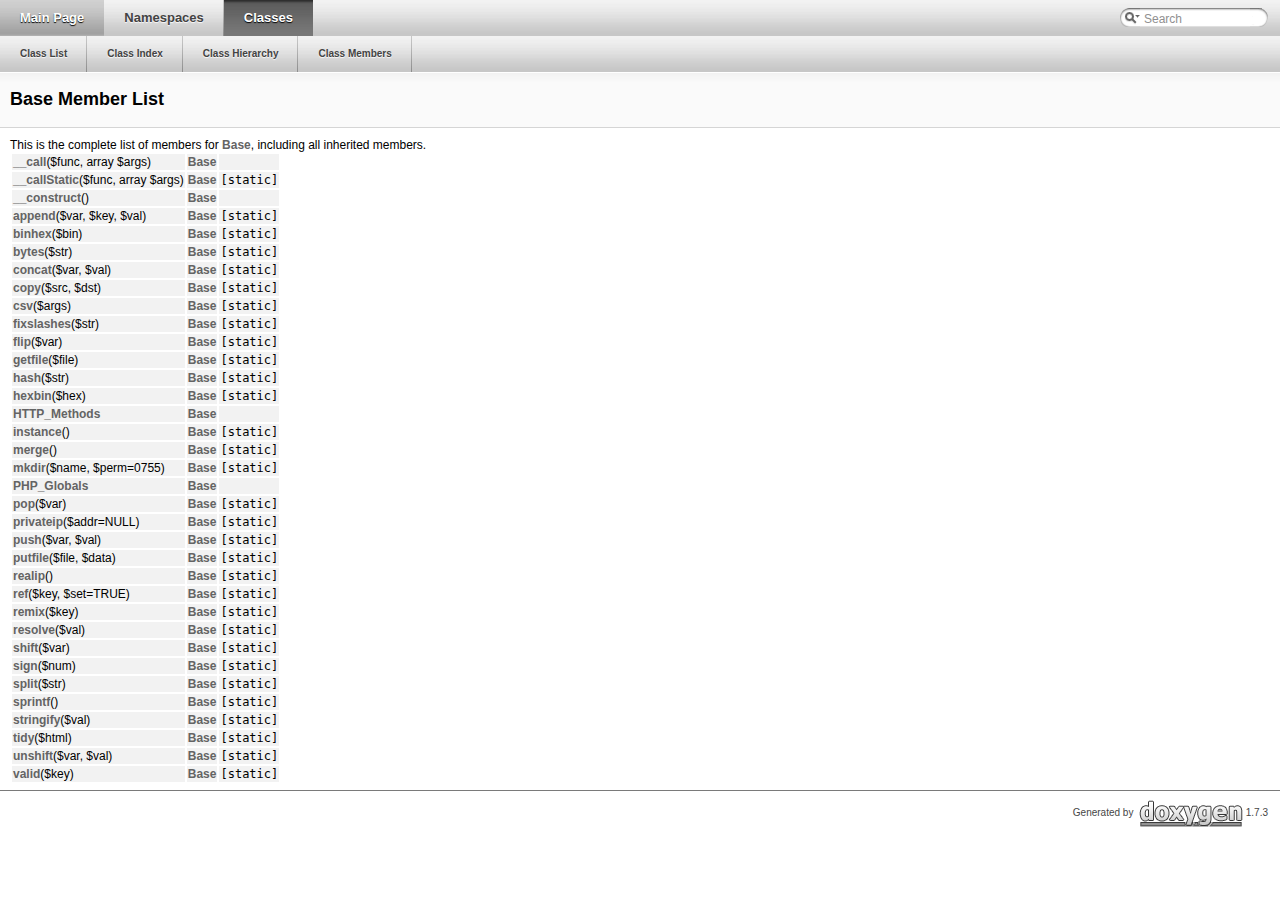
<file: lib/htm/classBase-members.htm>
<!DOCTYPE html PUBLIC "-//W3C//DTD XHTML 1.0 Transitional//EN" "http://www.w3.org/TR/xhtml1/DTD/xhtml1-transitional.dtd">
<html xmlns="http://www.w3.org/1999/xhtml">
<head>
<meta http-equiv="Content-Type" content="text/xhtml;charset=UTF-8"/>
<title>Member List</title>
<link href="tabs.css" rel="stylesheet" type="text/css"/>
<link href="search/search.css" rel="stylesheet" type="text/css"/>
<script type="text/javascript" src="search/search.js"></script>
<link href="doxygen.css" rel="stylesheet" type="text/css"/>
</head>
<body onload='searchBox.OnSelectItem(0);'>
<!-- Generated by Doxygen 1.7.3 -->
<script type="text/javascript"><!--
var searchBox = new SearchBox("searchBox", "search",false,'Search');
--></script>
<div id="top">
  <div id="navrow1" class="tabs">
    <ul class="tablist">
      <li><a href="index.htm"><span>Main&#160;Page</span></a></li>
      <li><a href="namespaces.htm"><span>Namespaces</span></a></li>
      <li class="current"><a href="annotated.htm"><span>Classes</span></a></li>
      <li id="searchli">
        <div id="MSearchBox" class="MSearchBoxInactive">
        <span class="left">
          <img id="MSearchSelect" src="search/mag_sel.png"
               onmouseover="return searchBox.OnSearchSelectShow()"
               onmouseout="return searchBox.OnSearchSelectHide()"
               alt=""/>
          <input type="text" id="MSearchField" value="Search" accesskey="S"
               onfocus="searchBox.OnSearchFieldFocus(true)" 
               onblur="searchBox.OnSearchFieldFocus(false)" 
               onkeyup="searchBox.OnSearchFieldChange(event)"/>
          </span><span class="right">
            <a id="MSearchClose" href="javascript:searchBox.CloseResultsWindow()"><img id="MSearchCloseImg" border="0" src="search/close.png" alt=""/></a>
          </span>
        </div>
      </li>
    </ul>
  </div>
  <div id="navrow2" class="tabs2">
    <ul class="tablist">
      <li><a href="annotated.htm"><span>Class&#160;List</span></a></li>
      <li><a href="classes.htm"><span>Class&#160;Index</span></a></li>
      <li><a href="hierarchy.htm"><span>Class&#160;Hierarchy</span></a></li>
      <li><a href="functions.htm"><span>Class&#160;Members</span></a></li>
    </ul>
  </div>
</div>
<div class="header">
  <div class="headertitle">
<h1>Base Member List</h1>  </div>
</div>
<div class="contents">
This is the complete list of members for <a class="el" href="classBase.htm">Base</a>, including all inherited members.<table>
  <tr class="memlist"><td><a class="el" href="classBase.htm#a68b19fdb9ee3405184f0d14eea5bc00b">__call</a>($func, array $args)</td><td><a class="el" href="classBase.htm">Base</a></td><td></td></tr>
  <tr class="memlist"><td><a class="el" href="classBase.htm#a1b1289eeed6d5fd2837a1b492ed055da">__callStatic</a>($func, array $args)</td><td><a class="el" href="classBase.htm">Base</a></td><td><code> [static]</code></td></tr>
  <tr class="memlist"><td><a class="el" href="classBase.htm#aa7031c7d34f6f5abb95f912c28d3b08f">__construct</a>()</td><td><a class="el" href="classBase.htm">Base</a></td><td></td></tr>
  <tr class="memlist"><td><a class="el" href="classBase.htm#adcbaf0a0bef1bf0e6021e3e2bfb55ec9">append</a>($var, $key, $val)</td><td><a class="el" href="classBase.htm">Base</a></td><td><code> [static]</code></td></tr>
  <tr class="memlist"><td><a class="el" href="classBase.htm#abdd707460b783fbdbf77c5574938dfb5">binhex</a>($bin)</td><td><a class="el" href="classBase.htm">Base</a></td><td><code> [static]</code></td></tr>
  <tr class="memlist"><td><a class="el" href="classBase.htm#ac1e0edfda8fb7d618a1ef68045cbfd34">bytes</a>($str)</td><td><a class="el" href="classBase.htm">Base</a></td><td><code> [static]</code></td></tr>
  <tr class="memlist"><td><a class="el" href="classBase.htm#aefd98bb8ab4fa704c86353b56c56e206">concat</a>($var, $val)</td><td><a class="el" href="classBase.htm">Base</a></td><td><code> [static]</code></td></tr>
  <tr class="memlist"><td><a class="el" href="classBase.htm#aeb4cffb122c3aa880cd3bde22e388da0">copy</a>($src, $dst)</td><td><a class="el" href="classBase.htm">Base</a></td><td><code> [static]</code></td></tr>
  <tr class="memlist"><td><a class="el" href="classBase.htm#a7e92b772ebb05c64d29499ed9d31712b">csv</a>($args)</td><td><a class="el" href="classBase.htm">Base</a></td><td><code> [static]</code></td></tr>
  <tr class="memlist"><td><a class="el" href="classBase.htm#a95070d881e488c86a02c1e068d02b5df">fixslashes</a>($str)</td><td><a class="el" href="classBase.htm">Base</a></td><td><code> [static]</code></td></tr>
  <tr class="memlist"><td><a class="el" href="classBase.htm#a3514877538dda09f740b6ad0b2676d31">flip</a>($var)</td><td><a class="el" href="classBase.htm">Base</a></td><td><code> [static]</code></td></tr>
  <tr class="memlist"><td><a class="el" href="classBase.htm#a45b3ef4b4269fcf288c6b1a9cdfb52ce">getfile</a>($file)</td><td><a class="el" href="classBase.htm">Base</a></td><td><code> [static]</code></td></tr>
  <tr class="memlist"><td><a class="el" href="classBase.htm#a96326c227ec15f1aca5a6da37c7451b1">hash</a>($str)</td><td><a class="el" href="classBase.htm">Base</a></td><td><code> [static]</code></td></tr>
  <tr class="memlist"><td><a class="el" href="classBase.htm#afd2bc3f9f1920dbfe6a5be7d3d2f759e">hexbin</a>($hex)</td><td><a class="el" href="classBase.htm">Base</a></td><td><code> [static]</code></td></tr>
  <tr class="memlist"><td><a class="el" href="classBase.htm#a916bff25bd5b0bc61b5ddd6f4f21b6e9">HTTP_Methods</a></td><td><a class="el" href="classBase.htm">Base</a></td><td></td></tr>
  <tr class="memlist"><td><a class="el" href="classBase.htm#a774a98e2486d93ab92cbc3f1c10df251">instance</a>()</td><td><a class="el" href="classBase.htm">Base</a></td><td><code> [static]</code></td></tr>
  <tr class="memlist"><td><a class="el" href="classBase.htm#aff81afcc51ffef3e4e3930fe524dfd7b">merge</a>()</td><td><a class="el" href="classBase.htm">Base</a></td><td><code> [static]</code></td></tr>
  <tr class="memlist"><td><a class="el" href="classBase.htm#ace673989f6869bf8e5210644fe98d6f3">mkdir</a>($name, $perm=0755)</td><td><a class="el" href="classBase.htm">Base</a></td><td><code> [static]</code></td></tr>
  <tr class="memlist"><td><a class="el" href="classBase.htm#ab226ad46b1c9a625c4196b26f206ed21">PHP_Globals</a></td><td><a class="el" href="classBase.htm">Base</a></td><td></td></tr>
  <tr class="memlist"><td><a class="el" href="classBase.htm#a397c5a8729aa7af2a523b47dfbb97205">pop</a>($var)</td><td><a class="el" href="classBase.htm">Base</a></td><td><code> [static]</code></td></tr>
  <tr class="memlist"><td><a class="el" href="classBase.htm#a07b62df4419962f33aca13aa40506a44">privateip</a>($addr=NULL)</td><td><a class="el" href="classBase.htm">Base</a></td><td><code> [static]</code></td></tr>
  <tr class="memlist"><td><a class="el" href="classBase.htm#a1615ced3abc216c6ec4b25a4bf5c2497">push</a>($var, $val)</td><td><a class="el" href="classBase.htm">Base</a></td><td><code> [static]</code></td></tr>
  <tr class="memlist"><td><a class="el" href="classBase.htm#aa2244d16d1af84e9d2abf5fa004e2035">putfile</a>($file, $data)</td><td><a class="el" href="classBase.htm">Base</a></td><td><code> [static]</code></td></tr>
  <tr class="memlist"><td><a class="el" href="classBase.htm#a443dc743f95609a18f279d733552f705">realip</a>()</td><td><a class="el" href="classBase.htm">Base</a></td><td><code> [static]</code></td></tr>
  <tr class="memlist"><td><a class="el" href="classBase.htm#a41220fc9c99c4a1915ba40a9a4d2429f">ref</a>($key, $set=TRUE)</td><td><a class="el" href="classBase.htm">Base</a></td><td><code> [static]</code></td></tr>
  <tr class="memlist"><td><a class="el" href="classBase.htm#a421efcf32db1a4402ffc7778ae376672">remix</a>($key)</td><td><a class="el" href="classBase.htm">Base</a></td><td><code> [static]</code></td></tr>
  <tr class="memlist"><td><a class="el" href="classBase.htm#a4865bbef12e5c8053fd4a9bf3817d854">resolve</a>($val)</td><td><a class="el" href="classBase.htm">Base</a></td><td><code> [static]</code></td></tr>
  <tr class="memlist"><td><a class="el" href="classBase.htm#ae374ed37ca1f2afccfbdf69bc3f5fc09">shift</a>($var)</td><td><a class="el" href="classBase.htm">Base</a></td><td><code> [static]</code></td></tr>
  <tr class="memlist"><td><a class="el" href="classBase.htm#ad791f860bca79b475eb37d1d9db3b67d">sign</a>($num)</td><td><a class="el" href="classBase.htm">Base</a></td><td><code> [static]</code></td></tr>
  <tr class="memlist"><td><a class="el" href="classBase.htm#ac3642cf193fbf671e8cee7ad8133cfbc">split</a>($str)</td><td><a class="el" href="classBase.htm">Base</a></td><td><code> [static]</code></td></tr>
  <tr class="memlist"><td><a class="el" href="classBase.htm#a5f0d66f21568524060683ce2e1ec9b11">sprintf</a>()</td><td><a class="el" href="classBase.htm">Base</a></td><td><code> [static]</code></td></tr>
  <tr class="memlist"><td><a class="el" href="classBase.htm#a0be226a76189c0d27304a00416f3f5a9">stringify</a>($val)</td><td><a class="el" href="classBase.htm">Base</a></td><td><code> [static]</code></td></tr>
  <tr class="memlist"><td><a class="el" href="classBase.htm#a59781c3f31b829431154ba4f8128a732">tidy</a>($html)</td><td><a class="el" href="classBase.htm">Base</a></td><td><code> [static]</code></td></tr>
  <tr class="memlist"><td><a class="el" href="classBase.htm#aefb5f654d5e26e76dbf872e0305fc6e6">unshift</a>($var, $val)</td><td><a class="el" href="classBase.htm">Base</a></td><td><code> [static]</code></td></tr>
  <tr class="memlist"><td><a class="el" href="classBase.htm#a5b1e02c4f1771608dc4ba483e6dfd7d7">valid</a>($key)</td><td><a class="el" href="classBase.htm">Base</a></td><td><code> [static]</code></td></tr>
</table></div>
<!--- window showing the filter options -->
<div id="MSearchSelectWindow"
     onmouseover="return searchBox.OnSearchSelectShow()"
     onmouseout="return searchBox.OnSearchSelectHide()"
     onkeydown="return searchBox.OnSearchSelectKey(event)">
<a class="SelectItem" href="javascript:void(0)" onclick="searchBox.OnSelectItem(0)"><span class="SelectionMark">&#160;</span>All</a><a class="SelectItem" href="javascript:void(0)" onclick="searchBox.OnSelectItem(1)"><span class="SelectionMark">&#160;</span>Classes</a><a class="SelectItem" href="javascript:void(0)" onclick="searchBox.OnSelectItem(2)"><span class="SelectionMark">&#160;</span>Namespaces</a><a class="SelectItem" href="javascript:void(0)" onclick="searchBox.OnSelectItem(3)"><span class="SelectionMark">&#160;</span>Functions</a><a class="SelectItem" href="javascript:void(0)" onclick="searchBox.OnSelectItem(4)"><span class="SelectionMark">&#160;</span>Variables</a></div>

<!-- iframe showing the search results (closed by default) -->
<div id="MSearchResultsWindow">
<iframe src="" frameborder="0" 
        name="MSearchResults" id="MSearchResults">
</iframe>
</div>

<hr class="footer"/><address class="footer"><small>Generated by&#160;
<a href="http://www.doxygen.org/index.html">
<img class="footer" src="doxygen.png" alt="doxygen"/></a> 1.7.3 </small></address>
</body>
</html>
</file>
<file: lib/htm/tabs.css>
.tabs, .tabs2, .tabs3 {
    background-image: url('tab_b.png');
    width: 100%;
    z-index: 101;
    font-size: 13px;
}

.tabs2 {
    font-size: 10px;
}
.tabs3 {
    font-size: 9px;
}

.tablist {
    margin: 0;
    padding: 0;
    display: table;
}

.tablist li {
    float: left;
    display: table-cell;
    background-image: url('tab_b.png');
    line-height: 36px;
    list-style: none;
}

.tablist a {
    display: block;
    padding: 0 20px;
    font-weight: bold;
    background-image:url('tab_s.png');
    background-repeat:no-repeat;
    background-position:right;
    color: #434343;
    text-shadow: 0px 1px 1px rgba(255, 255, 255, 0.9);
    text-decoration: none;
    outline: none;
}

.tabs3 .tablist a {
    padding: 0 10px;
}

.tablist a:hover {
    background-image: url('tab_h.png');
    background-repeat:repeat-x;
    color: #fff;
    text-shadow: 0px 1px 1px rgba(0, 0, 0, 1.0);
    text-decoration: none;
}

.tablist li.current a {
    background-image: url('tab_a.png');
    background-repeat:repeat-x;
    color: #fff;
    text-shadow: 0px 1px 1px rgba(0, 0, 0, 1.0);
}
</file>
<file: lib/htm/search/search.css>
/*---------------- Search Box */

#FSearchBox {
    float: left;
}

#searchli {
    float: right;
    display: block;
    width: 170px;
    height: 36px;
}

#MSearchBox {
    white-space : nowrap;
    position: absolute;
    float: none;
    display: inline;
    margin-top: 8px;
    right: 0px;
    width: 170px;
    z-index: 102;
}

#MSearchBox .left
{
    display:block;
    position:absolute;
    left:10px;
    width:20px;
    height:19px;
    background:url('search_l.png') no-repeat;
    background-position:right;
}

#MSearchSelect {
    display:block;
    position:absolute;
    width:20px;
    height:19px;
}

.left #MSearchSelect {
    left:4px;
}

.right #MSearchSelect {
    right:5px;
}

#MSearchField {
    display:block;
    position:absolute;
    height:19px;
    background:url('search_m.png') repeat-x;
    border:none;
    width:116px;
    margin-left:20px;
    padding-left:4px;
    color: #909090;
    outline: none;
    font: 9pt Arial, Verdana, sans-serif;
}

#FSearchBox #MSearchField {
    margin-left:15px;
}

#MSearchBox .right {
    display:block;
    position:absolute;
    right:10px;
    top:0px;
    width:20px;
    height:19px;
    background:url('search_r.png') no-repeat;
    background-position:left;
}

#MSearchClose {
    display: none;
    position: absolute;
    top: 4px;
    background : none;
    border: none;
    margin: 0px 4px 0px 0px;
    padding: 0px 0px;
    outline: none;
}

.left #MSearchClose {
    left: 6px;
}

.right #MSearchClose {
    right: 2px;
}

.MSearchBoxActive #MSearchField {
    color: #000000;
}

/*---------------- Search filter selection */

#MSearchSelectWindow {
    display: none;
    position: absolute;
    left: 0; top: 0;
    border: 1px solid #AFAFAF;
    background-color: #FAFAFA;
    z-index: 1;
    padding-top: 4px;
    padding-bottom: 4px;
    -moz-border-radius: 4px;
    -webkit-border-top-left-radius: 4px;
    -webkit-border-top-right-radius: 4px;
    -webkit-border-bottom-left-radius: 4px;
    -webkit-border-bottom-right-radius: 4px;
    -webkit-box-shadow: 5px 5px 5px rgba(0, 0, 0, 0.15);
}

.SelectItem {
    font: 8pt Arial, Verdana, sans-serif;
    padding-left:  2px;
    padding-right: 12px;
    border: 0px;
}

span.SelectionMark {
    margin-right: 4px;
    font-family: monospace;
    outline-style: none;
    text-decoration: none;
}

a.SelectItem {
    display: block;
    outline-style: none;
    color: #000000; 
    text-decoration: none;
    padding-left:   6px;
    padding-right: 12px;
}

a.SelectItem:focus,
a.SelectItem:active {
    color: #000000; 
    outline-style: none;
    text-decoration: none;
}

a.SelectItem:hover {
    color: #FFFFFF;
    background-color: #646464;
    outline-style: none;
    text-decoration: none;
    cursor: pointer;
    display: block;
}

/*---------------- Search results window */

iframe#MSearchResults {
    width: 60ex;
    height: 15em;
}

#MSearchResultsWindow {
    display: none;
    position: absolute;
    left: 0; top: 0;
    border: 1px solid #000;
    background-color: #F2F2F2;
}

/* ----------------------------------- */


#SRIndex {
    clear:both; 
    padding-bottom: 15px;
}

.SREntry {
    font-size: 10pt;
    padding-left: 1ex;
}

.SRPage .SREntry {
    font-size: 8pt;
    padding: 1px 5px;
}

body.SRPage {
    margin: 5px 2px;
}

.SRChildren {
    padding-left: 3ex; padding-bottom: .5em 
}

.SRPage .SRChildren {
    display: none;
}

.SRSymbol {
    font-weight: bold; 
    color: #6C6C6C;
    font-family: Arial, Verdana, sans-serif;
    text-decoration: none;
    outline: none;
}

a.SRScope {
    display: block;
    color: #6C6C6C; 
    font-family: Arial, Verdana, sans-serif;
    text-decoration: none;
    outline: none;
}

a.SRSymbol:focus, a.SRSymbol:active,
a.SRScope:focus, a.SRScope:active {
    text-decoration: underline;
}

.SRPage .SRStatus {
    padding: 2px 5px;
    font-size: 8pt;
    font-style: italic;
}

.SRResult {
    display: none;
}

DIV.searchresults {
    margin-left: 10px;
    margin-right: 10px;
}
</file>
<file: lib/htm/doxygen.css>
/* The standard CSS for doxygen */

body, table, div, p, dl {
	font-family: Lucida Grande, Verdana, Geneva, Arial, sans-serif;
	font-size: 12px;
}

/* @group Heading Levels */

h1 {
	font-size: 150%;
}

h2 {
	font-size: 120%;
}

h3 {
	font-size: 100%;
}

dt {
	font-weight: bold;
}

div.multicol {
	-moz-column-gap: 1em;
	-webkit-column-gap: 1em;
	-moz-column-count: 3;
	-webkit-column-count: 3;
}

p.startli, p.startdd, p.starttd {
	margin-top: 2px;
}

p.endli {
	margin-bottom: 0px;
}

p.enddd {
	margin-bottom: 4px;
}

p.endtd {
	margin-bottom: 2px;
}

/* @end */

caption {
	font-weight: bold;
}

span.legend {
        font-size: 70%;
        text-align: center;
}

h3.version {
        font-size: 90%;
        text-align: center;
}

div.qindex, div.navtab{
	background-color: #F1F1F1;
	border: 1px solid #BDBDBD;
	text-align: center;
	margin: 2px;
	padding: 2px;
}

div.qindex, div.navpath {
	width: 100%;
	line-height: 140%;
}

div.navtab {
	margin-right: 15px;
}

/* @group Link Styling */

a {
	color: #646464;
	font-weight: normal;
	text-decoration: none;
}

.contents a:visited {
	color: #747474;
}

a:hover {
	text-decoration: underline;
}

a.qindex {
	font-weight: bold;
}

a.qindexHL {
	font-weight: bold;
	background-color: #B8B8B8;
	color: #ffffff;
	border: 1px double #A8A8A8;
}

.contents a.qindexHL:visited {
        color: #ffffff;
}

a.el {
	font-weight: bold;
}

a.elRef {
}

a.code {
	color: #747474;
}

a.codeRef {
	color: #747474;
}

/* @end */

dl.el {
	margin-left: -1cm;
}

.fragment {
	font-family: monospace, fixed;
	font-size: 105%;
}

pre.fragment {
	border: 1px solid #D5D5D5;
	background-color: #FCFCFC;
	padding: 4px 6px;
	margin: 4px 8px 4px 2px;
	overflow: auto;
	word-wrap: break-word;
	font-size:  9pt;
	line-height: 125%;
}

div.ah {
	background-color: black;
	font-weight: bold;
	color: #ffffff;
	margin-bottom: 3px;
	margin-top: 3px;
	padding: 0.2em;
	border: solid thin #333;
	border-radius: 0.5em;
	-webkit-border-radius: .5em;
	-moz-border-radius: .5em;
	box-shadow: 2px 2px 3px #999;
	-webkit-box-shadow: 2px 2px 3px #999;
	-moz-box-shadow: rgba(0, 0, 0, 0.15) 2px 2px 2px;
	background-image: -webkit-gradient(linear, left top, left bottom, from(#eee), to(#000),color-stop(0.3, #444));
	background-image: -moz-linear-gradient(center top, #eee 0%, #444 40%, #000);
}

div.groupHeader {
	margin-left: 16px;
	margin-top: 12px;
	font-weight: bold;
}

div.groupText {
	margin-left: 16px;
	font-style: italic;
}

body {
	background: white;
	color: black;
        margin: 0;
}

div.contents {
	margin-top: 10px;
	margin-left: 10px;
	margin-right: 10px;
}

td.indexkey {
	background-color: #F1F1F1;
	font-weight: bold;
	border: 1px solid #D5D5D5;
	margin: 2px 0px 2px 0;
	padding: 2px 10px;
}

td.indexvalue {
	background-color: #F1F1F1;
	border: 1px solid #D5D5D5;
	padding: 2px 10px;
	margin: 2px 0px;
}

tr.memlist {
	background-color: #F2F2F2;
}

p.formulaDsp {
	text-align: center;
}

img.formulaDsp {
	
}

img.formulaInl {
	vertical-align: middle;
}

div.center {
	text-align: center;
        margin-top: 0px;
        margin-bottom: 0px;
        padding: 0px;
}

div.center img {
	border: 0px;
}

address.footer {
	text-align: right;
	padding-right: 12px;
}

img.footer {
	border: 0px;
	vertical-align: middle;
}

/* @group Code Colorization */

span.keyword {
	color: #008000
}

span.keywordtype {
	color: #604020
}

span.keywordflow {
	color: #e08000
}

span.comment {
	color: #800000
}

span.preprocessor {
	color: #806020
}

span.stringliteral {
	color: #002080
}

span.charliteral {
	color: #008080
}

span.vhdldigit { 
	color: #ff00ff 
}

span.vhdlchar { 
	color: #000000 
}

span.vhdlkeyword { 
	color: #700070 
}

span.vhdllogic { 
	color: #ff0000 
}

/* @end */

/*
.search {
	color: #003399;
	font-weight: bold;
}

form.search {
	margin-bottom: 0px;
	margin-top: 0px;
}

input.search {
	font-size: 75%;
	color: #000080;
	font-weight: normal;
	background-color: #e8eef2;
}
*/

td.tiny {
	font-size: 75%;
}

.dirtab {
	padding: 4px;
	border-collapse: collapse;
	border: 1px solid #BDBDBD;
}

th.dirtab {
	background: #F1F1F1;
	font-weight: bold;
}

hr {
	height: 0px;
	border: none;
	border-top: 1px solid #7A7A7A;
}

hr.footer {
	height: 1px;
}

/* @group Member Descriptions */

table.memberdecls {
	border-spacing: 0px;
	padding: 0px;
}

.mdescLeft, .mdescRight,
.memItemLeft, .memItemRight,
.memTemplItemLeft, .memTemplItemRight, .memTemplParams {
	background-color: #FAFAFA;
	border: none;
	margin: 4px;
	padding: 1px 0 0 8px;
}

.mdescLeft, .mdescRight {
	padding: 0px 8px 4px 8px;
	color: #555;
}

.memItemLeft, .memItemRight, .memTemplParams {
	border-top: 1px solid #D5D5D5;
}

.memItemLeft, .memTemplItemLeft {
        white-space: nowrap;
}

.memTemplParams {
	color: #747474;
        white-space: nowrap;
}

/* @end */

/* @group Member Details */

/* Styles for detailed member documentation */

.memtemplate {
	font-size: 80%;
	color: #747474;
	font-weight: normal;
	margin-left: 9px;
}

.memnav {
	background-color: #F1F1F1;
	border: 1px solid #BDBDBD;
	text-align: center;
	margin: 2px;
	margin-right: 15px;
	padding: 2px;
}

.memitem {
	padding: 0;
	margin-bottom: 10px;
}

.memname {
        white-space: nowrap;
        font-weight: bold;
        margin-left: 6px;
}

.memproto {
        border-top: 1px solid #C0C0C0;
        border-left: 1px solid #C0C0C0;
        border-right: 1px solid #C0C0C0;
        padding: 6px 0px 6px 0px;
        color: #3D3D3D;
        font-weight: bold;
        text-shadow: 0px 1px 1px rgba(255, 255, 255, 0.9);
        /* opera specific markup */
        box-shadow: 5px 5px 5px rgba(0, 0, 0, 0.15);
        border-top-right-radius: 8px;
        border-top-left-radius: 8px;
        /* firefox specific markup */
        -moz-box-shadow: rgba(0, 0, 0, 0.15) 5px 5px 5px;
        -moz-border-radius-topright: 8px;
        -moz-border-radius-topleft: 8px;
        /* webkit specific markup */
        -webkit-box-shadow: 5px 5px 5px rgba(0, 0, 0, 0.15);
        -webkit-border-top-right-radius: 8px;
        -webkit-border-top-left-radius: 8px;
        background-image:url('nav_f.png');
        background-repeat:repeat-x;
        background-color: #EAEAEA;

}

.memdoc {
        border-bottom: 1px solid #C0C0C0;      
        border-left: 1px solid #C0C0C0;      
        border-right: 1px solid #C0C0C0; 
        padding: 2px 5px;
        background-color: #FCFCFC;
        border-top-width: 0;
        /* opera specific markup */
        border-bottom-left-radius: 8px;
        border-bottom-right-radius: 8px;
        box-shadow: 5px 5px 5px rgba(0, 0, 0, 0.15);
        /* firefox specific markup */
        -moz-border-radius-bottomleft: 8px;
        -moz-border-radius-bottomright: 8px;
        -moz-box-shadow: rgba(0, 0, 0, 0.15) 5px 5px 5px;
        background-image: -moz-linear-gradient(center top, #FFFFFF 0%, #FFFFFF 60%, #F9F9F9 95%, #F2F2F2);
        /* webkit specific markup */
        -webkit-border-bottom-left-radius: 8px;
        -webkit-border-bottom-right-radius: 8px;
        -webkit-box-shadow: 5px 5px 5px rgba(0, 0, 0, 0.15);
        background-image: -webkit-gradient(linear,center top,center bottom,from(#FFFFFF), color-stop(0.6,#FFFFFF), color-stop(0.60,#FFFFFF), color-stop(0.95,#F9F9F9), to(#F2F2F2));
}

.paramkey {
	text-align: right;
}

.paramtype {
	white-space: nowrap;
}

.paramname {
	color: #602020;
	white-space: nowrap;
}
.paramname em {
	font-style: normal;
}

.params, .retval, .exception, .tparams {
        border-spacing: 6px 2px;
}       

.params .paramname, .retval .paramname {
        font-weight: bold;
        vertical-align: top;
}
        
.params .paramtype {
        font-style: italic;
        vertical-align: top;
}       
        
.params .paramdir {
        font-family: "courier new",courier,monospace;
        vertical-align: top;
}




/* @end */

/* @group Directory (tree) */

/* for the tree view */

.ftvtree {
	font-family: sans-serif;
	margin: 0px;
}

/* these are for tree view when used as main index */

.directory {
	font-size: 9pt;
	font-weight: bold;
	margin: 5px;
}

.directory h3 {
	margin: 0px;
	margin-top: 1em;
	font-size: 11pt;
}

/*
The following two styles can be used to replace the root node title
with an image of your choice.  Simply uncomment the next two styles,
specify the name of your image and be sure to set 'height' to the
proper pixel height of your image.
*/

/*
.directory h3.swap {
	height: 61px;
	background-repeat: no-repeat;
	background-image: url("yourimage.gif");
}
.directory h3.swap span {
	display: none;
}
*/

.directory > h3 {
	margin-top: 0;
}

.directory p {
	margin: 0px;
	white-space: nowrap;
}

.directory div {
	display: none;
	margin: 0px;
}

.directory img {
	vertical-align: -30%;
}

/* these are for tree view when not used as main index */

.directory-alt {
	font-size: 100%;
	font-weight: bold;
}

.directory-alt h3 {
	margin: 0px;
	margin-top: 1em;
	font-size: 11pt;
}

.directory-alt > h3 {
	margin-top: 0;
}

.directory-alt p {
	margin: 0px;
	white-space: nowrap;
}

.directory-alt div {
	display: none;
	margin: 0px;
}

.directory-alt img {
	vertical-align: -30%;
}

/* @end */

div.dynheader {
        margin-top: 8px;
}

address {
	font-style: normal;
	color: #464646;
}

table.doxtable {
	border-collapse:collapse;
}

table.doxtable td, table.doxtable th {
	border: 1px solid #4A4A4A;
	padding: 3px 7px 2px;
}

table.doxtable th {
	background-color: #5B5B5B;
	color: #FFFFFF;
	font-size: 110%;
	padding-bottom: 4px;
	padding-top: 5px;
	text-align:left;
}

.tabsearch {
	top: 0px;
	left: 10px;
	height: 36px;
	background-image: url('tab_b.png');
	z-index: 101;
	overflow: hidden;
	font-size: 13px;
}

.navpath ul
{
	font-size: 11px;
	background-image:url('tab_b.png');
	background-repeat:repeat-x;
	height:30px;
	line-height:30px;
	color:#ABABAB;
	border:solid 1px #D3D3D3;
	overflow:hidden;
	margin:0px;
	padding:0px;
}

.navpath li
{
	list-style-type:none;
	float:left;
	padding-left:10px;
	padding-right:15px;
	background-image:url('bc_s.png');
	background-repeat:no-repeat;
	background-position:right;
	color:#595959;
}

.navpath li.navelem a
{
	height:32px;
	display:block;
	text-decoration: none;
	outline: none;
}

.navpath li.navelem a:hover
{
	color:#929292;
}

.navpath li.footer
{
        list-style-type:none;
        float:right;
        padding-left:10px;
        padding-right:15px;
        background-image:none;
        background-repeat:no-repeat;
        background-position:right;
        color:#595959;
        font-size: 8pt;
}


div.summary
{
	float: right;
	font-size: 8pt;
	padding-right: 5px;
	width: 50%;
	text-align: right;
}       

div.summary a
{
	white-space: nowrap;
}

div.ingroups
{
	font-size: 8pt;
	padding-left: 5px;
	width: 50%;
	text-align: left;
}

div.ingroups a
{
	white-space: nowrap;
}

div.header
{
        background-image:url('nav_h.png');
        background-repeat:repeat-x;
	background-color: #FAFAFA;
	margin:  0px;
	border-bottom: 1px solid #D5D5D5;
}

div.headertitle
{
	padding: 5px 5px 5px 10px;
}

dl
{
        padding: 0 0 0 10px;
}

dl.note, dl.warning, dl.attention, dl.pre, dl.post, dl.invariant, dl.deprecated, dl.todo, dl.test, dl.bug
{
        border-left:4px solid;
        padding: 0 0 0 6px;
}

dl.note
{
        border-color: #D0D000;
}

dl.warning, dl.attention
{
        border-color: #FF0000;
}

dl.pre, dl.post, dl.invariant
{
        border-color: #00D000;
}

dl.deprecated
{
        border-color: #505050;
}

dl.todo
{
        border-color: #00C0E0;
}

dl.test
{
        border-color: #3030E0;
}

dl.bug
{
        border-color: #C08050;
}

#projectlogo
{
	text-align: center;
	vertical-align: bottom;
	border-collapse: separate;
}
 
#projectlogo img
{ 
	border: 0px none;
}
 
#projectname
{
	font: 300% arial,sans-serif;
	margin: 0px;
	padding: 0px;
}
    
#projectbrief
{
	font: 120% arial,sans-serif;
	margin: 0px;
	padding: 0px;
}

#projectnumber
{
	font: 50% arial,sans-serif;
	margin: 0px;
	padding: 0px;
}

#titlearea
{
	padding: 0px;
	margin: 0px;
	width: 100%;
	border-bottom: 1px solid #848484;
}
</file>
